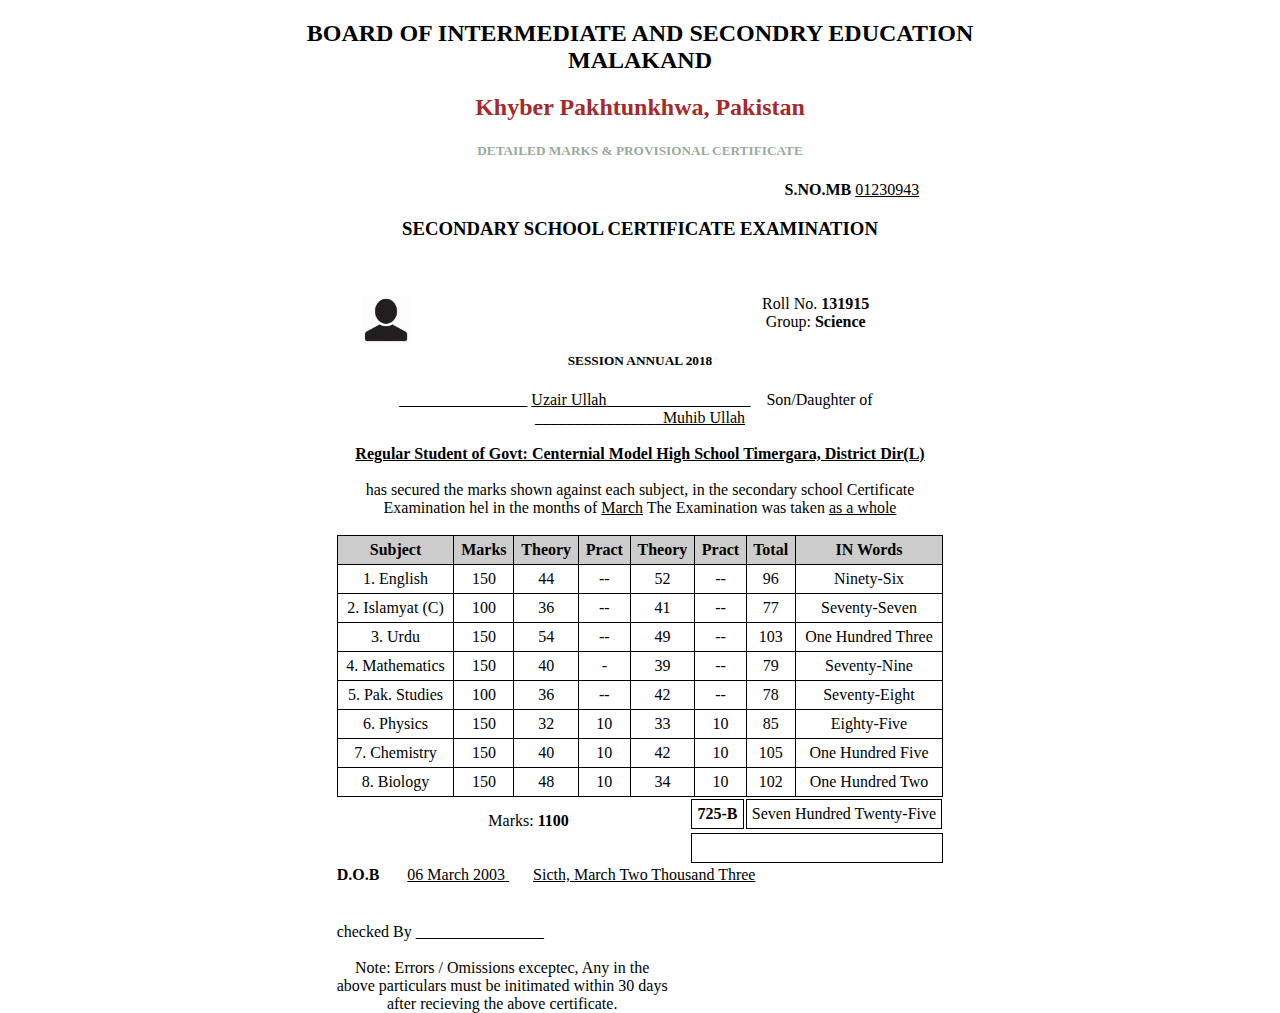
<file: DMC/index.html>
<!DOCTYPE html>
<html lang="en">

<head>
    <meta charset="UTF-8">
    <meta name="viewport" content="width=device-width, initial-scale=1.0">
    <title>DMC</title>
    <link rel="stylesheet" href="style.css">
</head>

<body>
    <div class="body">
    <div class="uni_name">
        <h2>BOARD OF INTERMEDIATE AND SECONDRY EDUCATION<br>MALAKAND</h2>
    </div>
    <div class="sub_title">
        <h2>Khyber Pakhtunkhwa, Pakistan</h2>
    </div>
    <div class="details">
        <h5>DETAILED MARKS & PROVISIONAL CERTIFICATE</h5>
    </div>
    <div class="s_no"><strong>S.NO.MB </strong><u>01230943</u> </div>
    <br>
    <h3>SECONDARY SCHOOL CERTIFICATE EXAMINATION</h3><br><br>
    <img src="pics.png" alt="PIC NOT FOUND" width="50px" height="50px">
    <div class="group">Roll No. <span class="numbers"><strong>131915</strong> </span><br>
        Group: <span class="numbers"><strong>Science</strong></span>
    </div>
    <br><br>
    <div class="session">
        <h5>SESSION ANNUAL 2018</h5>
    </div>
    <div class="title">________________ <u>Uzair Ullah</u>__________________ &nbsp;&nbsp;&nbsp;Son/Daughter of &nbsp; ________________<u>Muhib Ullah</u> <br><br>
        <u><strong>Regular Student of Govt: Centernial Model High School Timergara, District Dir(L)</strong></u><br><br>
        has secured the marks shown against each subject, in the secondary school Certificate Examination hel in the
        months of <u>March</u> The Examination was taken <u>as a whole</u>
    </div><br>
<body>
    <div class="9th"></div>
<div class="table">
  <table>
    <thead>
        <tr>
          <th class="header">Subject</th>
          <th class="header">Marks</th>
          <th class="header">Theory</th>
          <th class="header">Pract</th>
          <th class="header">Theory</th>
          <th class="header">Pract</th>
          <th class="header">Total</th>
          <th class="header">IN Words</th>
        </tr>
      </thead>
    <tbody>
      <tr>
        <td class="data">1. English</td>
        <td class="data">150</td>
        <td class="data">44</td>
        <td class="data">--</td>
        <td class="data">52</td>
        <td class="data">--</td>
        <td class="data">96</td>
        <td class="data">Ninety-Six</td>
      </tr>
      <tr>
        <td class="data">2. Islamyat (C)</td>
        <td class="data">100</td>
        <td class="data">36</td>
        <td class="data">--</td>
        <td class="data">41</td>
        <td class="data">--</td>
        <td class="data">77</td>
        <td class="data">Seventy-Seven</td>
      </tr>
      <tr>
        <td class="data">3. Urdu</td>
        <td class="data">150</td>
        <td class="data">54</td>
        <td class="data">--</td>
        <td class="data">49</td>
        <td class="data">--</td>
        <td class="data">103</td>
        <td class="data">One Hundred Three</td>
      </tr>
      <tr>
        <td class="data">4. Mathematics</td>
        <td class="data">150</td>
        <td class="data">40</td>
        <td class="data">-</td>
        <td class="data">39</td>
        <td class="data">--</td>
        <td class="data">79</td>
        <td class="data">Seventy-Nine</td>
      </tr>
      <tr>
        <td class="data">5. Pak. Studies</td>
        <td class="data">100</td>
        <td class="data">36</td>
        <td class="data">--</td>
        <td class="data">42</td>
        <td class="data">--</td>
        <td class="data">78</td>
        <td class="data">Seventy-Eight</td>
      </tr>
      <tr>
        <td class="data">6. Physics</td>
        <td class="data">150</td>
        <td class="data">32</td>
        <td class="data">10</td>
        <td class="data">33</td>
        <td class="data">10</td>
        <td class="data">85</td>
        <td class="data">Eighty-Five</td>
      </tr>
      <tr>
        <td class="data">7. Chemistry</td>
        <td class="data">150</td>
        <td class="data">40</td>
        <td class="data">10</td>
        <td class="data">42</td>
        <td class="data">10</td>
        <td class="data">105</td>
        <td class="data">One Hundred Five</td>
      </tr>
      <tr>
        <td class="data">8. Biology</td>
        <td class="data">150</td>
        <td class="data">48</td>
        <td class="data">10</td>
        <td class="data">34</td>
        <td class="data">10</td>
        <td class="data">102</td>
        <td class="data">One Hundred Two</td>
    </tr>
    </tbody>
    </table>
    </div>
    <div class="total_marks">Marks: <strong>1100</strong></div>

    <div class="marks">
        <table class="marks-t">
            <tr>
             <td><strong>725-B</strong></td>
             <td>Seven Hundred Twenty-Five</td>
            </tr>
        </table>
        <table class="marks-t">
            <tr>
             <td><strong>&nbsp;&nbsp;&nbsp;&nbsp;&nbsp;&nbsp;&nbsp;&nbsp;&nbsp;&nbsp;&nbsp;&nbsp;&nbsp;&nbsp;&nbsp;&nbsp;&nbsp;&nbsp;&nbsp;&nbsp;&nbsp;&nbsp;&nbsp;&nbsp;&nbsp;&nbsp;&nbsp;&nbsp;&nbsp;&nbsp;&nbsp;&nbsp;&nbsp;&nbsp;&nbsp;&nbsp;&nbsp;&nbsp;&nbsp;&nbsp;&nbsp;&nbsp;&nbsp;&nbsp;&nbsp;&nbsp;&nbsp;&nbsp;&nbsp;&nbsp;&nbsp;&nbsp;&nbsp;&nbsp;&nbsp;&nbsp;&nbsp;&nbsp;&nbsp;&nbsp;</strong></td>
            </tr>
        </table>
    </div>
    <br><br><br>
    <div class="dob"><strong>D.O.B</strong>&nbsp;&nbsp;&nbsp;&nbsp;&nbsp;&nbsp; <u>06 March 2003 </u> &nbsp;&nbsp;&nbsp;&nbsp;&nbsp;&nbsp;<u>Sicth, March Two Thousand Three</u></div>
    <br><br><br><br>
    <div class="checked">checked By ________________</div>
    <br><br>
    <div class="note">Note: Errors / Omissions exceptec, Any in the <br> above particulars must be initimated within 30 days<br>
    after recieving the above certificate.
</div>
</div>
</body>

</html>
</file>
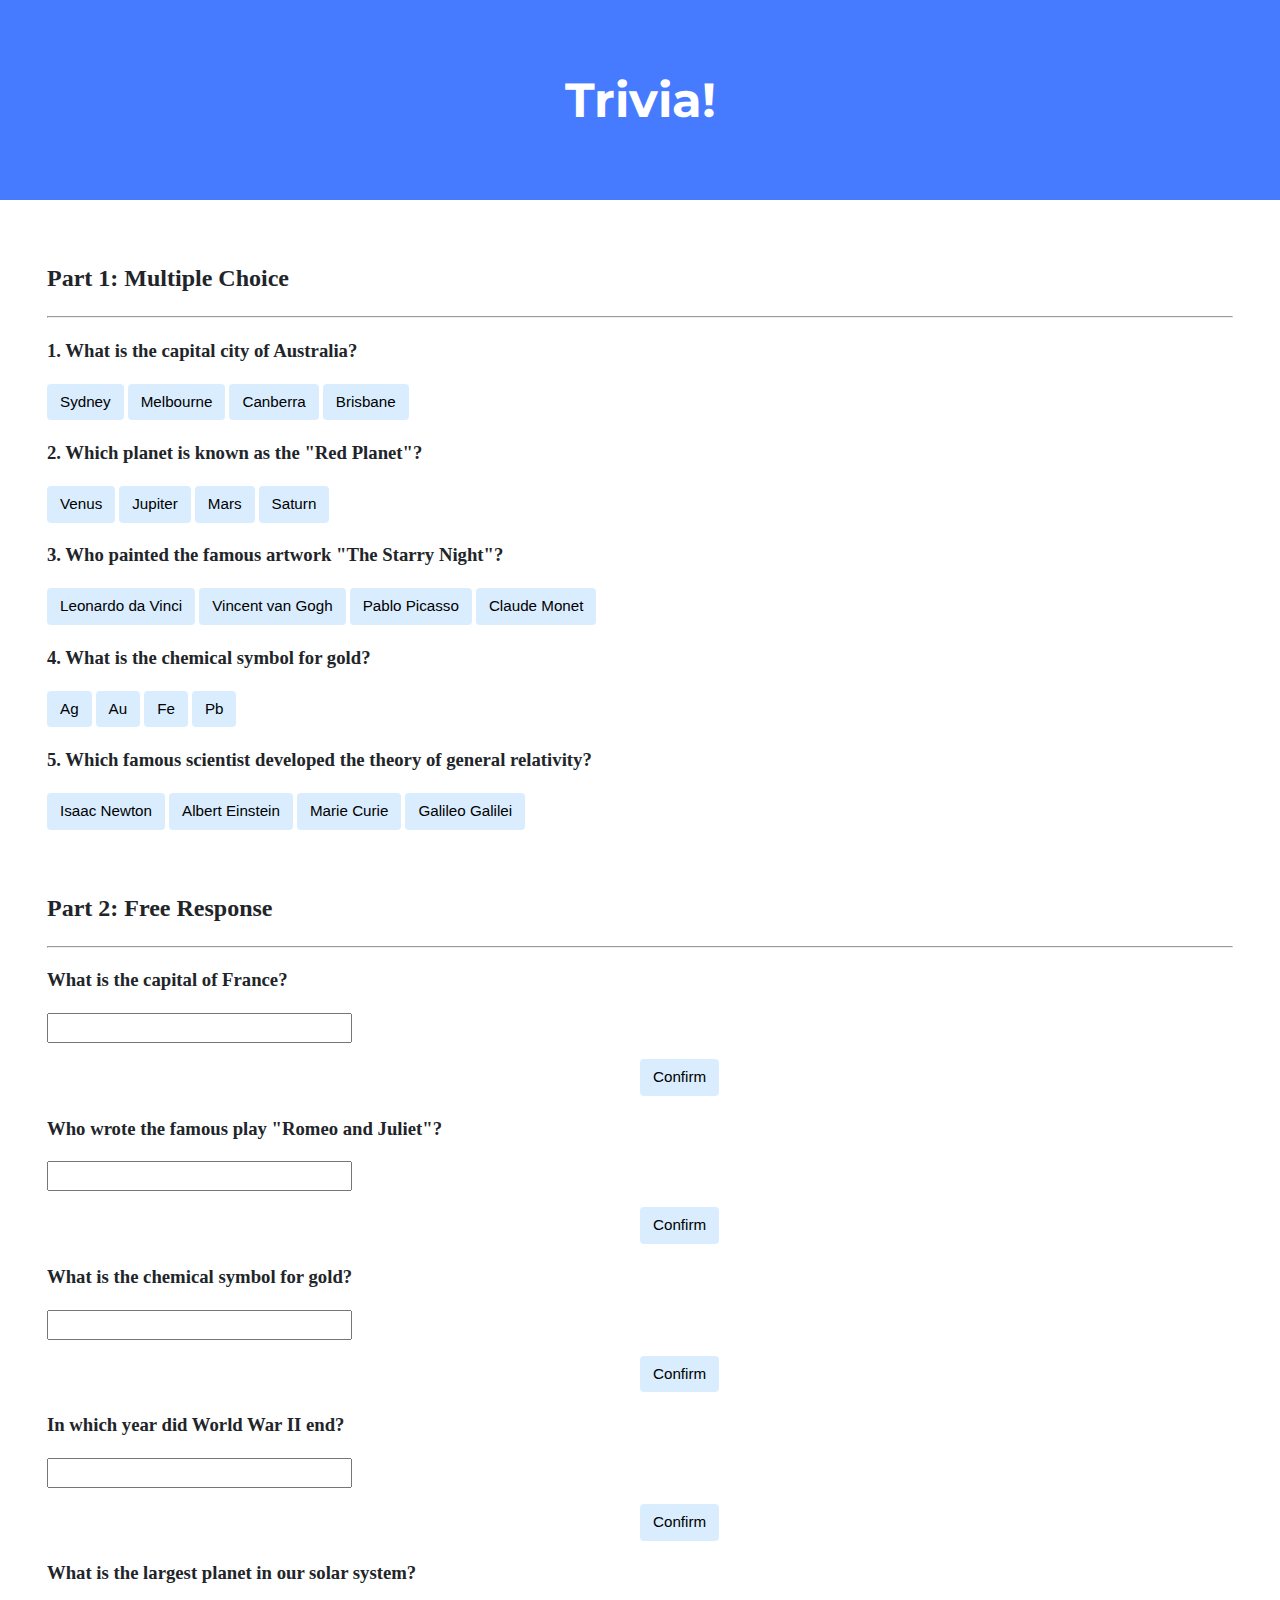
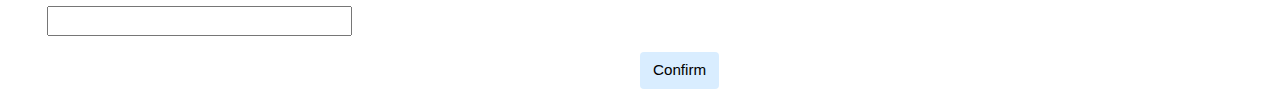
<file: trivia General Quizzz )/index.html>
<!DOCTYPE html>
<html lang="en">

<head>
  <link href="https://fonts.googleapis.com/css2?family=Montserrat:wght@500&display=swap" rel="stylesheet">
  <link href="styles.css" rel="stylesheet">
  <title>Trivia!</title>
  <script>
    const answers = {
      question1: "Paris",
      question2: "Shakespeare",
      question3: "Au",
      question4: "1945",
      question5: "Jupiter"
    };
    document.addEventListener('DOMContentLoaded', function () {
      let previousButton = null;
      document.querySelectorAll('.btn').forEach(function (button) {
        button.addEventListener('click', function (event) {
          var paragraph = event.target.parentNode.querySelector("p");
          if (previousButton !== null) {
            previousButton.style.background = '';
          }
          if (button.classList.contains('correct')) {
            button.style.background = 'green';
            paragraph.innerHTML = 'Correct';
          } else {
            button.style.background = 'red';
            paragraph.innerHTML = 'Incorrect';
          }

          previousButton = this; // Update previous button reference
        });
      });
      document.querySelectorAll('.sub-button').forEach(function (button) {
        button.addEventListener('click', function (event) {
          var input = this.parentNode.querySelector("input");
          var paragraph = this.parentNode.querySelector("p");
          var questionId = this.getAttribute("data-question");

          var isCorrect = input.value.toLowerCase() === answers[questionId].toLowerCase();
          if (isCorrect) {
            paragraph.textContent = 'Correct';
            input.style.background = 'green';
          } else {
            paragraph.textContent = 'Incorrect';
            input.style.background = 'red';
          }
        });
      });
    });
  </script>
</head>

<body>
  <div class="header">
    <h1>Trivia!</h1>
  </div>

  <div class="container">
    <div class="section">
      <h2>Part 1: Multiple Choice</h2>
      <hr>
      <div>
        <h3>1. What is the capital city of Australia?</h3>
        <button class="btn">Sydney</button>
        <button class="btn">Melbourne</button>
        <button class="btn correct">Canberra</button>
        <button class="btn">Brisbane</button><br>
        <p></p>
      </div>
      <div>
        <h3>2. Which planet is known as the "Red Planet"?</h3>
        <button class="btn">Venus</button>
        <button class="btn">Jupiter</button>
        <button class="btn correct">Mars</button>
        <button class="btn">Saturn</button><br>
        <p></p>
      </div>
      <div>
        <h3>3. Who painted the famous artwork "The Starry Night"?</h3>
        <button class="btn">Leonardo da Vinci</button>
        <button class="btn correct">Vincent van Gogh</button>
        <button class="btn">Pablo Picasso</button>
        <button class="btn">Claude Monet</button><br>
        <p></p>
      </div>
      <div>
        <h3>4. What is the chemical symbol for gold?</h3>
        <button class="btn">Ag</button>
        <button class="btn correct">Au</button>
        <button class="btn">Fe</button>
        <button class="btn">Pb</button><br>
        <p></p>
      </div>
      <div>
        <h3>5. Which famous scientist developed the theory of general relativity?</h3>
        <button class="btn">Isaac Newton</button>
        <button class="btn correct">Albert Einstein</button>
        <button class="btn">Marie Curie</button>
        <button class="btn">Galileo Galilei</button><br>
        <p></p>
      </div>
    </div>

    <div class="section">
      <h2>Part 2: Free Response</h2>
      <hr>
      <div>
        <h3>What is the capital of France?</h3>
        <input type="text" autocpmplete="off">
        <p></p>
        <button type="submit" class="sub-button" data-question="question1">Confirm</button>
      </div>
      <div>
        <h3>Who wrote the famous play "Romeo and Juliet"?</h3>
        <input type="text" autocpmplete="off">
        <p></p>
        <button type="submit" class="sub-button" data-question="question2">Confirm</button>
      </div>
      <div>
        <h3>What is the chemical symbol for gold?</h3>
        <input type="text" autocpmplete="off">
        <p></p>
        <button type="submit" class="sub-button" data-question="question3">Confirm</button>
      </div>
      <div>
        <h3>In which year did World War II end?</h3>
        <input type="text" autocpmplete="off">
        <p></p>
        <button type="submit" class="sub-button" data-question="question4">Confirm</button>
      </div>
      <div>
        <h3>What is the largest planet in our solar system?</h3>
        <input type="text" autocpmplete="off">
        <p></p>
        <button type="submit" class="sub-button" data-question="question5">Confirm</button>
      </div>
    </div>
  </div>
</body>

</html>
</file>
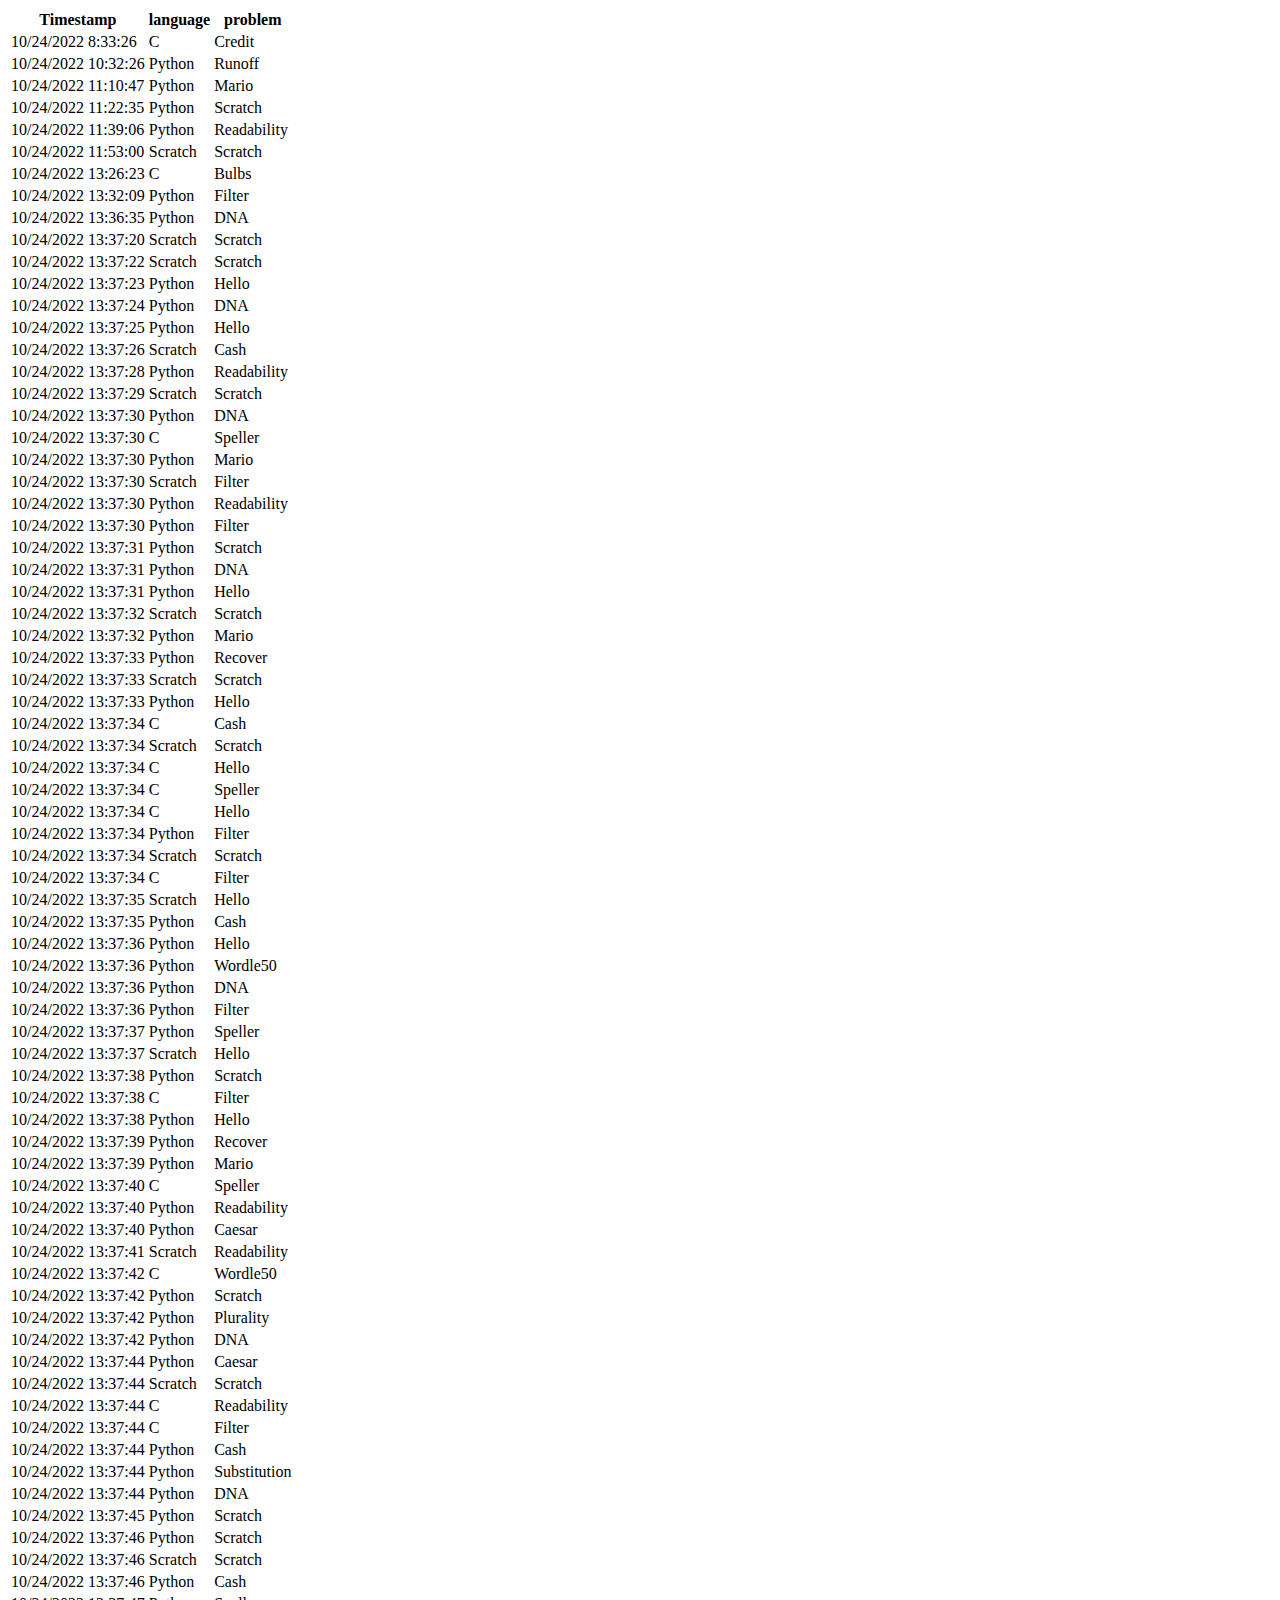
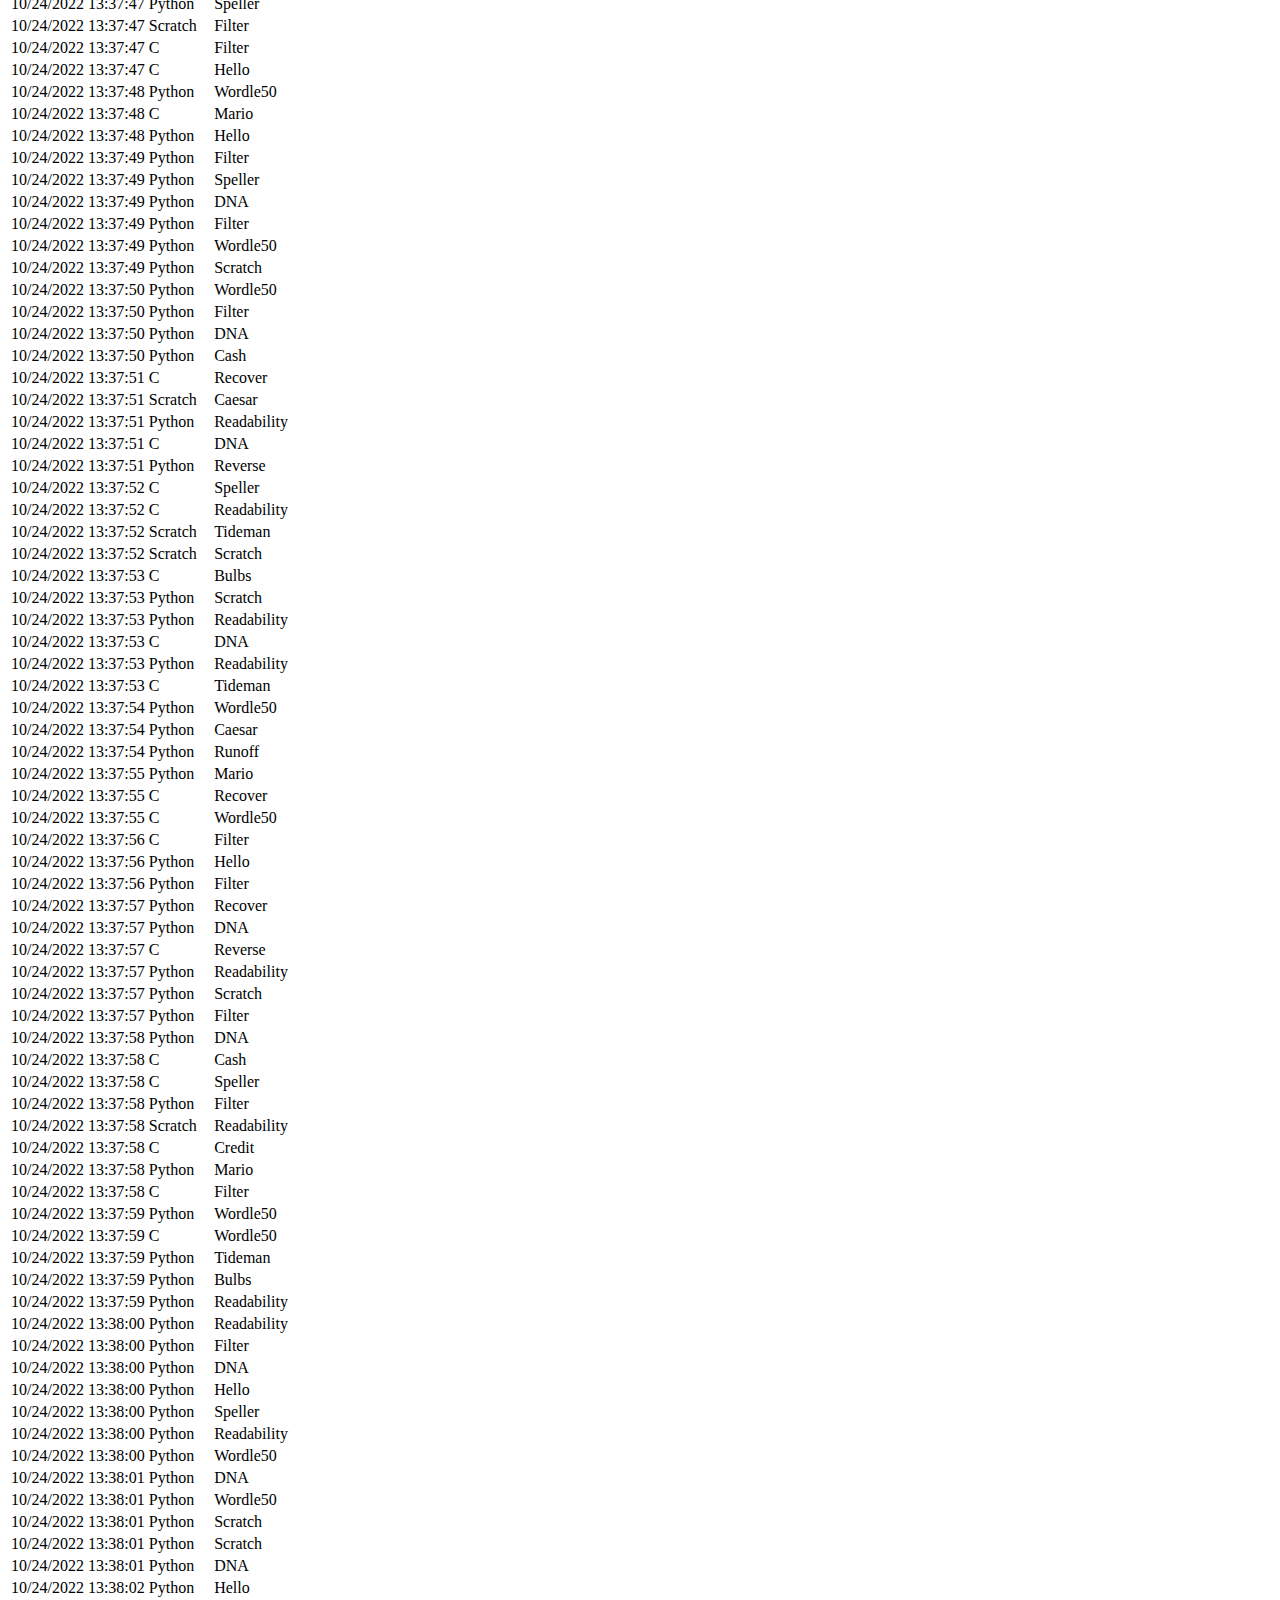
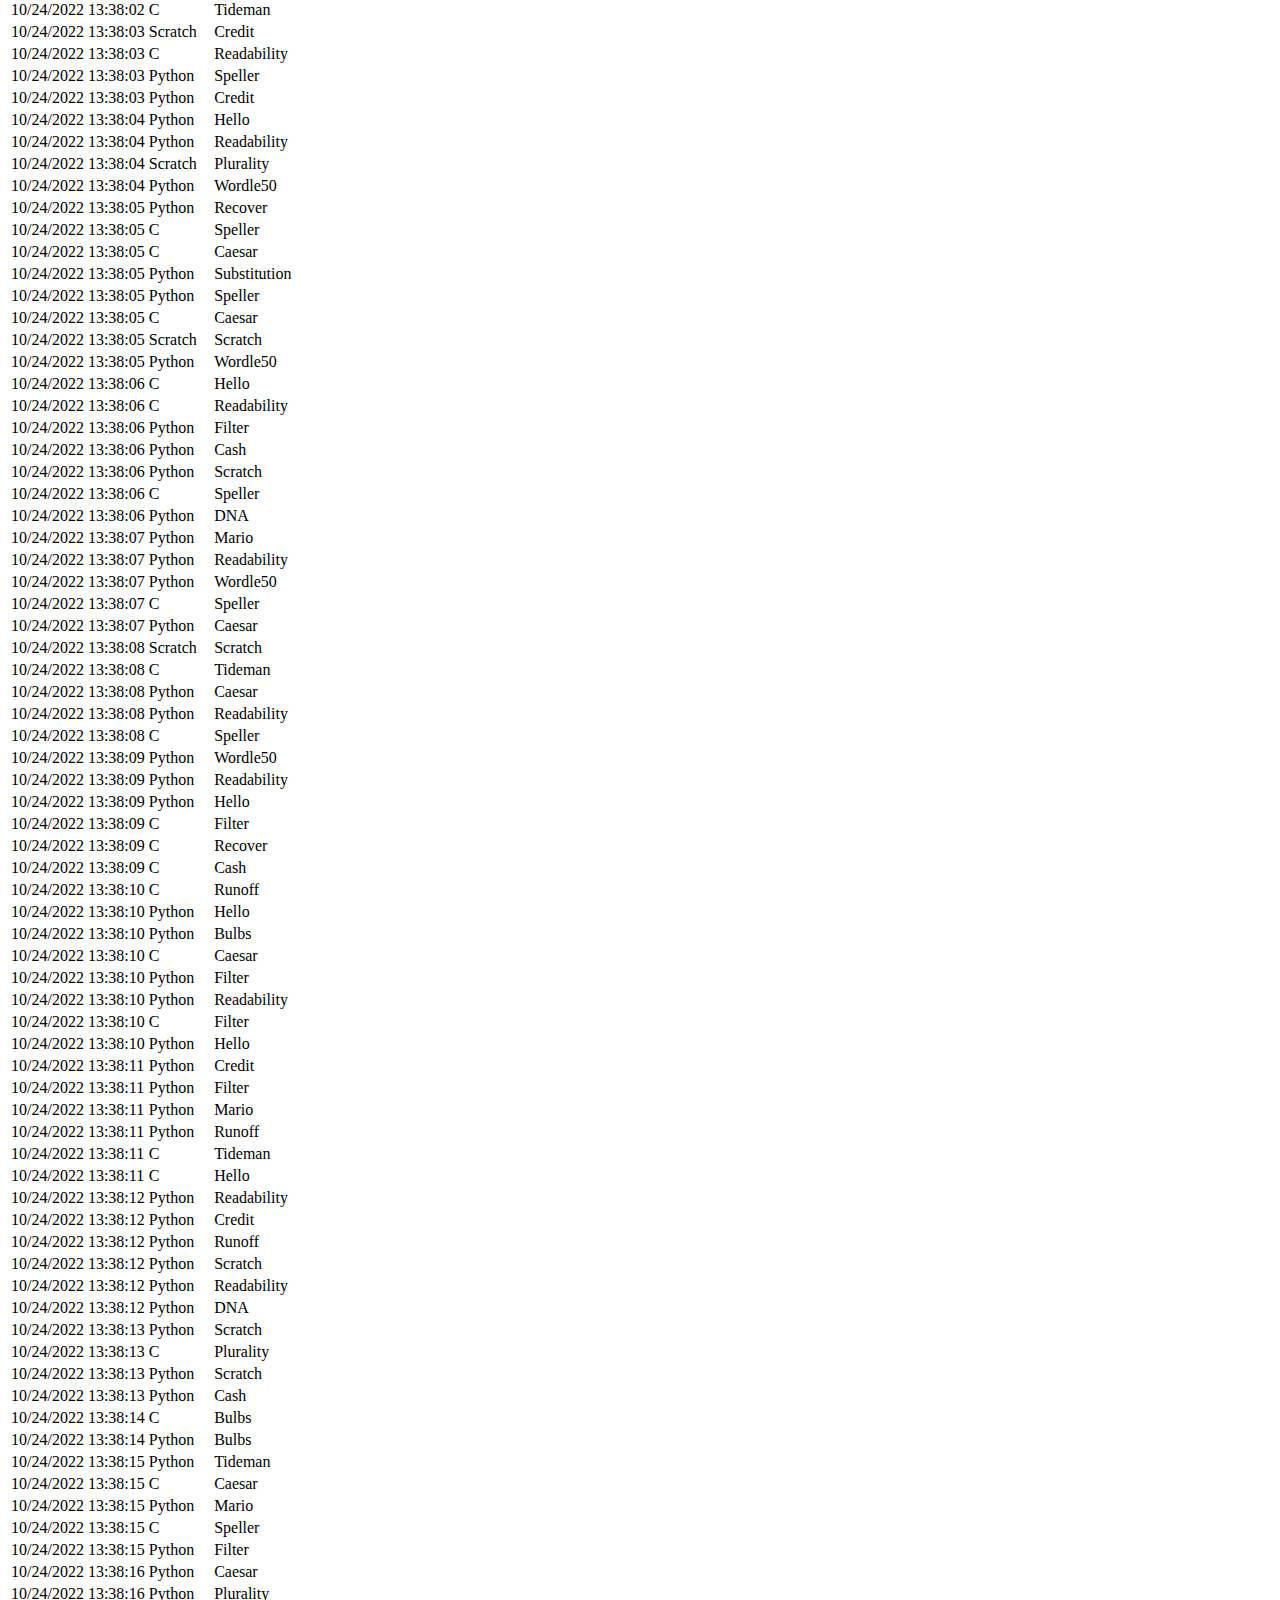
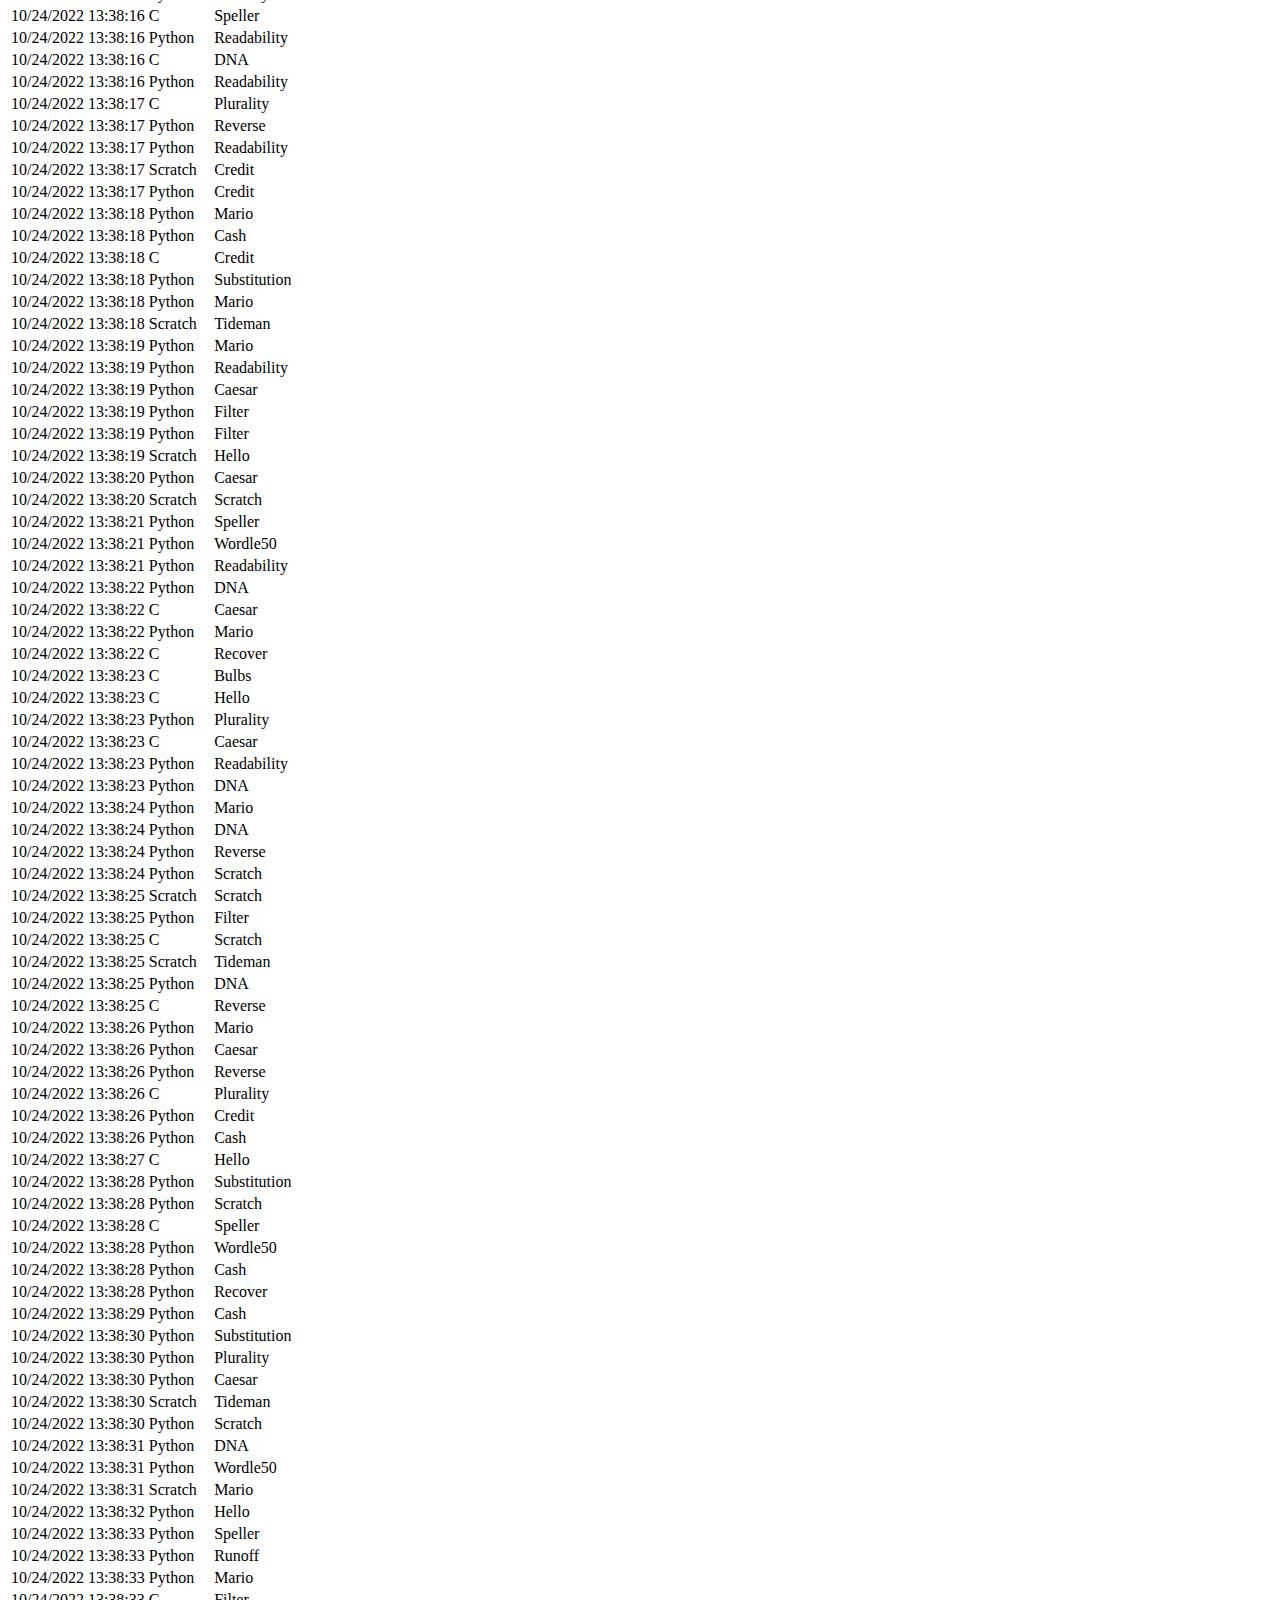
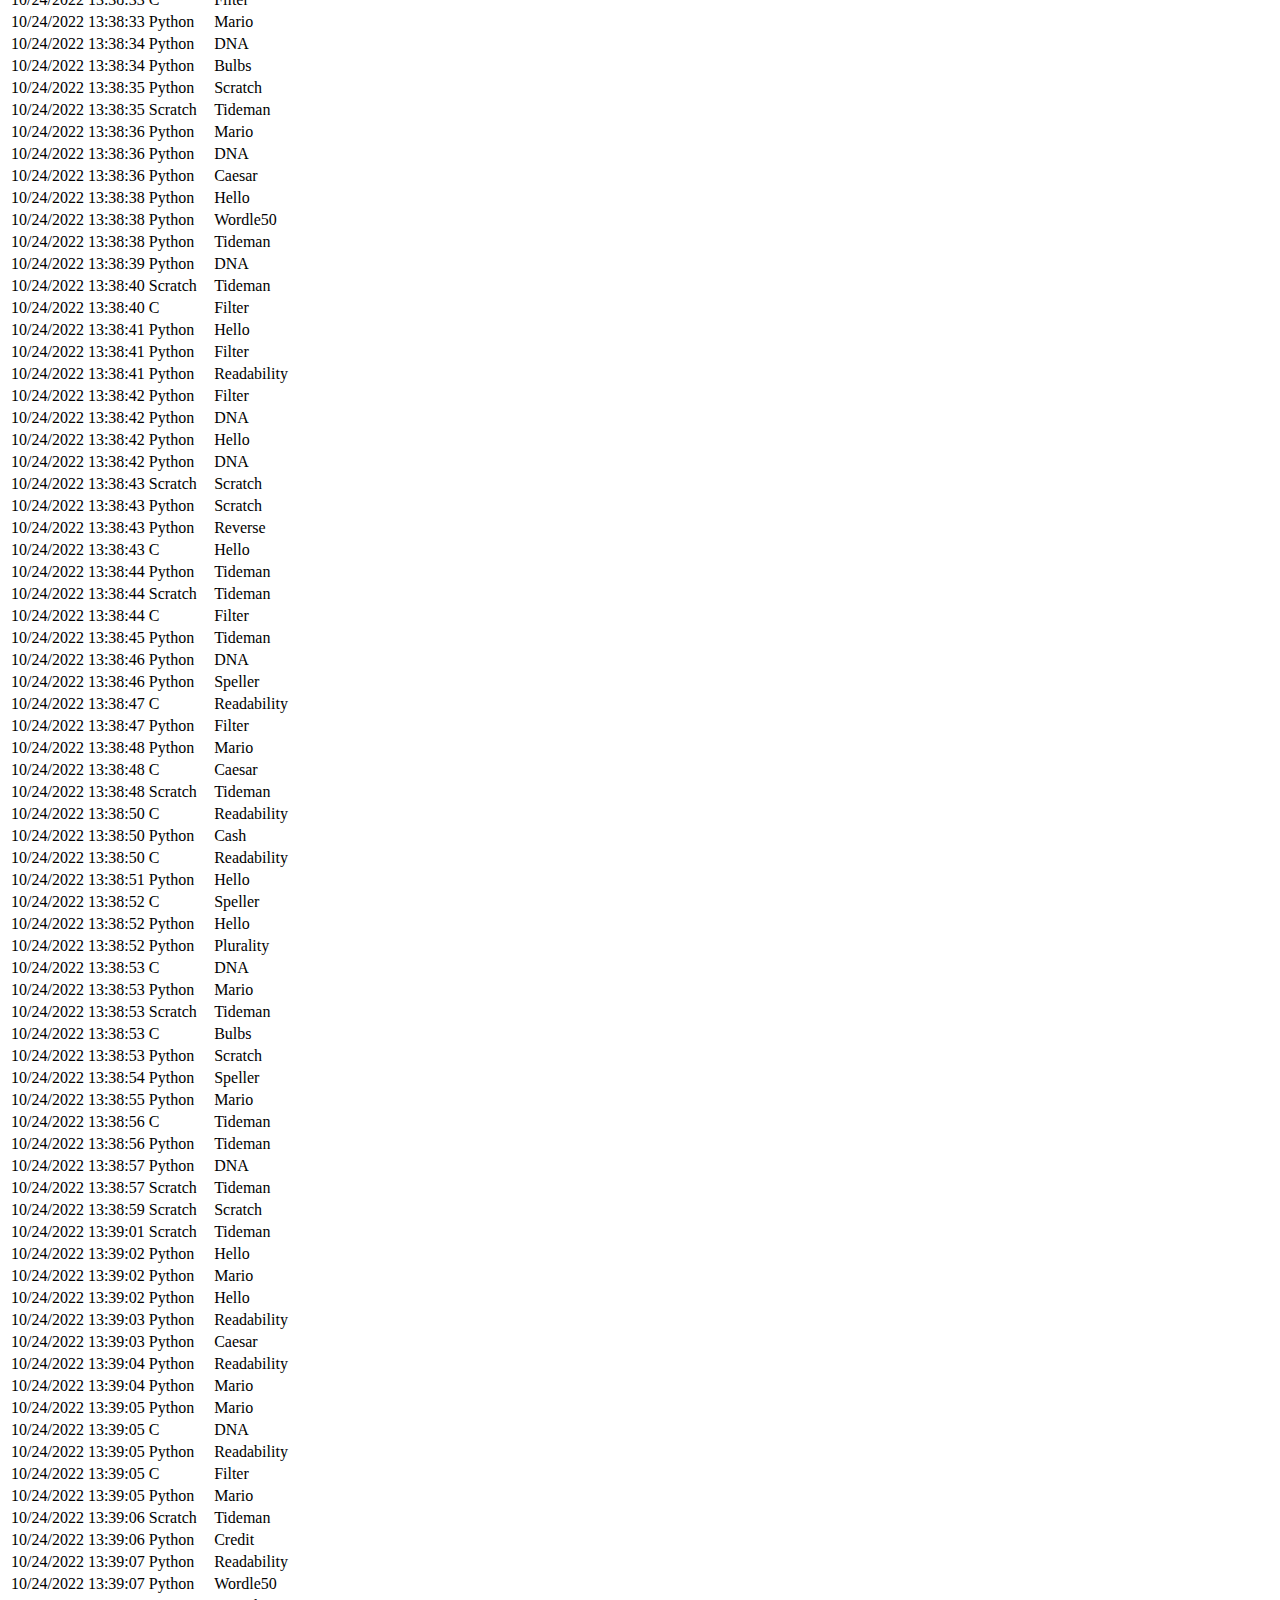
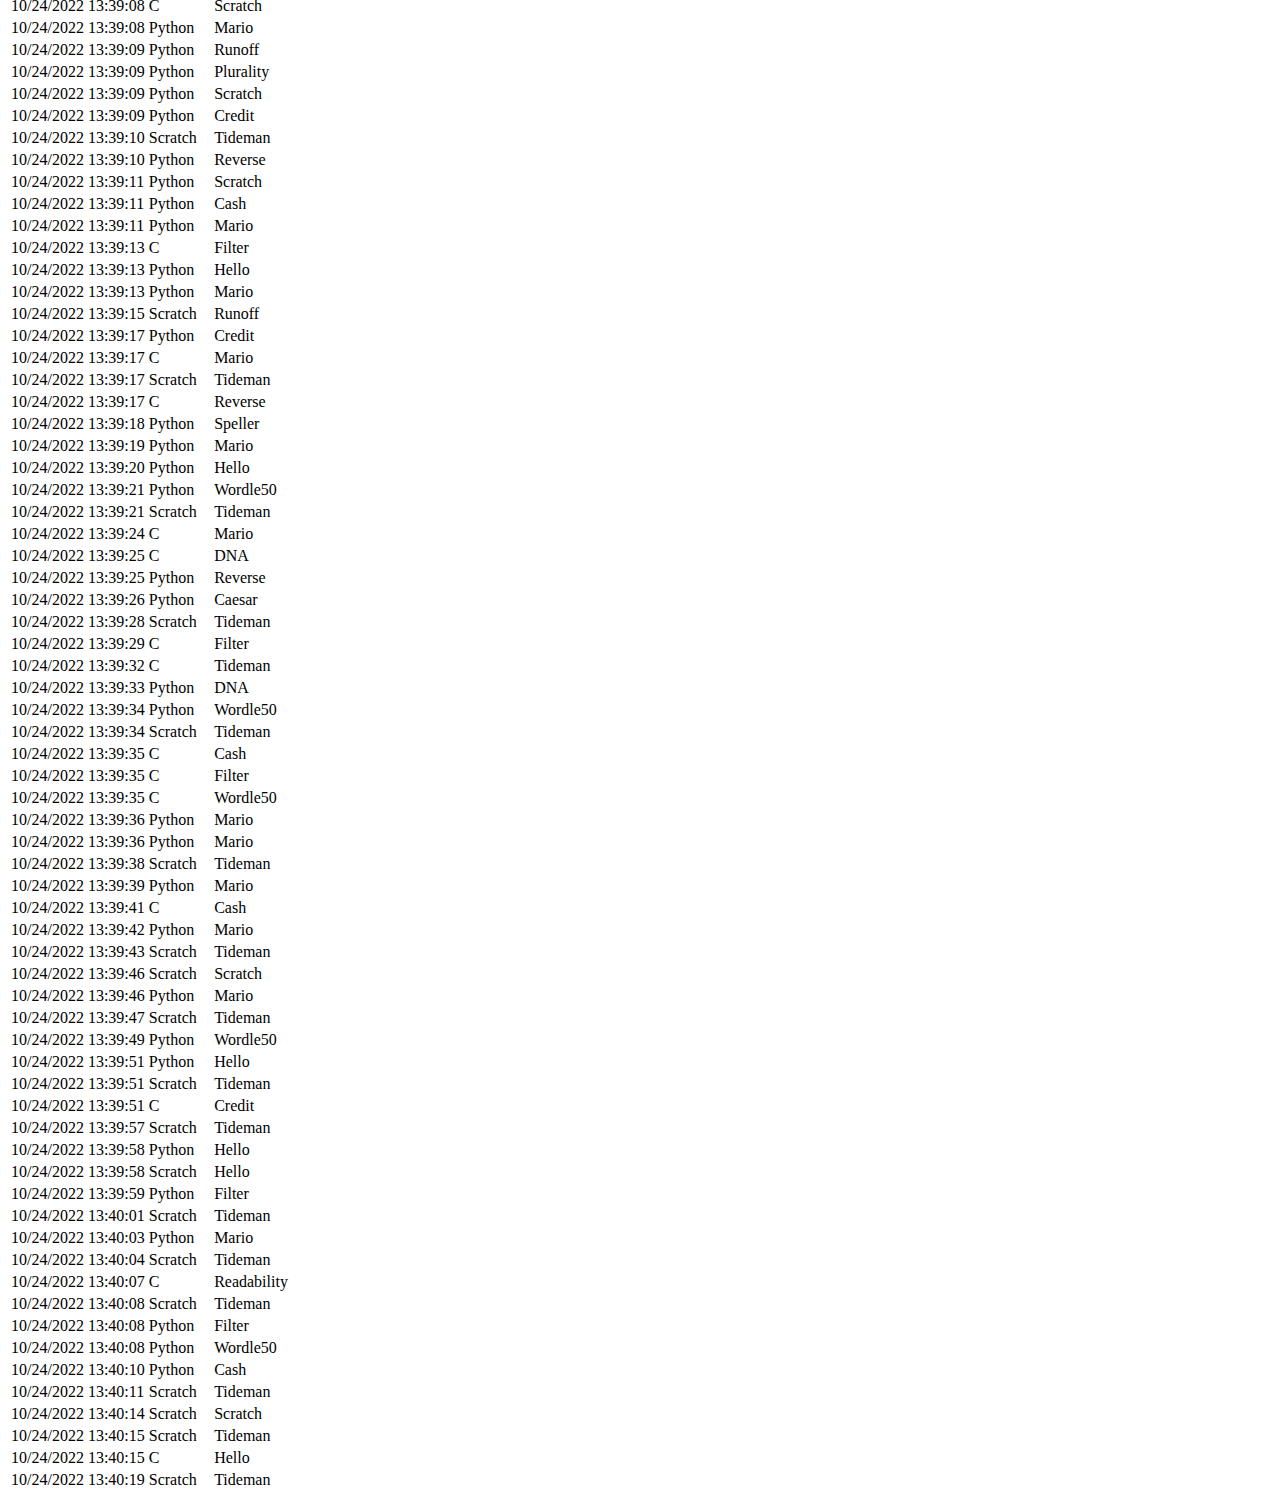
<file: General Practicre/favorites0.html>
<!DOCTYPE html>

<!-- Demonstrates table -->

<html lang="en">
    <head>
        <title>favorites</title>
    </head>
    <body>
        <table>
            <thead>
                <tr>
                    <th scope="col">Timestamp</th>
                    <th scope="col">language</th>
                    <th scope="col">problem</th>
                </tr>
            </thead>
            <tbody>
                <tr>
                    <td>10/24/2022 8:33:26</td>
                    <td>C</td>
                    <td>Credit</td>
                </tr>
                <tr>
                    <td>10/24/2022 10:32:26</td>
                    <td>Python</td>
                    <td>Runoff</td>
                </tr>
                <tr>
                    <td>10/24/2022 11:10:47</td>
                    <td>Python</td>
                    <td>Mario</td>
                </tr>
                <tr>
                    <td>10/24/2022 11:22:35</td>
                    <td>Python</td>
                    <td>Scratch</td>
                </tr>
                <tr>
                    <td>10/24/2022 11:39:06</td>
                    <td>Python</td>
                    <td>Readability</td>
                </tr>
                <tr>
                    <td>10/24/2022 11:53:00</td>
                    <td>Scratch</td>
                    <td>Scratch</td>
                </tr>
                <tr>
                    <td>10/24/2022 13:26:23</td>
                    <td>C</td>
                    <td>Bulbs</td>
                </tr>
                <tr>
                    <td>10/24/2022 13:32:09</td>
                    <td>Python</td>
                    <td>Filter</td>
                </tr>
                <tr>
                    <td>10/24/2022 13:36:35</td>
                    <td>Python</td>
                    <td>DNA</td>
                </tr>
                <tr>
                    <td>10/24/2022 13:37:20</td>
                    <td>Scratch</td>
                    <td>Scratch</td>
                </tr>
                <tr>
                    <td>10/24/2022 13:37:22</td>
                    <td>Scratch</td>
                    <td>Scratch</td>
                </tr>
                <tr>
                    <td>10/24/2022 13:37:23</td>
                    <td>Python</td>
                    <td>Hello</td>
                </tr>
                <tr>
                    <td>10/24/2022 13:37:24</td>
                    <td>Python</td>
                    <td>DNA</td>
                </tr>
                <tr>
                    <td>10/24/2022 13:37:25</td>
                    <td>Python</td>
                    <td>Hello</td>
                </tr>
                <tr>
                    <td>10/24/2022 13:37:26</td>
                    <td>Scratch</td>
                    <td>Cash</td>
                </tr>
                <tr>
                    <td>10/24/2022 13:37:28</td>
                    <td>Python</td>
                    <td>Readability</td>
                </tr>
                <tr>
                    <td>10/24/2022 13:37:29</td>
                    <td>Scratch</td>
                    <td>Scratch</td>
                </tr>
                <tr>
                    <td>10/24/2022 13:37:30</td>
                    <td>Python</td>
                    <td>DNA</td>
                </tr>
                <tr>
                    <td>10/24/2022 13:37:30</td>
                    <td>C</td>
                    <td>Speller</td>
                </tr>
                <tr>
                    <td>10/24/2022 13:37:30</td>
                    <td>Python</td>
                    <td>Mario</td>
                </tr>
                <tr>
                    <td>10/24/2022 13:37:30</td>
                    <td>Scratch</td>
                    <td>Filter</td>
                </tr>
                <tr>
                    <td>10/24/2022 13:37:30</td>
                    <td>Python</td>
                    <td>Readability</td>
                </tr>
                <tr>
                    <td>10/24/2022 13:37:30</td>
                    <td>Python</td>
                    <td>Filter</td>
                </tr>
                <tr>
                    <td>10/24/2022 13:37:31</td>
                    <td>Python</td>
                    <td>Scratch</td>
                </tr>
                <tr>
                    <td>10/24/2022 13:37:31</td>
                    <td>Python</td>
                    <td>DNA</td>
                </tr>
                <tr>
                    <td>10/24/2022 13:37:31</td>
                    <td>Python</td>
                    <td>Hello</td>
                </tr>
                <tr>
                    <td>10/24/2022 13:37:32</td>
                    <td>Scratch</td>
                    <td>Scratch</td>
                </tr>
                <tr>
                    <td>10/24/2022 13:37:32</td>
                    <td>Python</td>
                    <td>Mario</td>
                </tr>
                <tr>
                    <td>10/24/2022 13:37:33</td>
                    <td>Python</td>
                    <td>Recover</td>
                </tr>
                <tr>
                    <td>10/24/2022 13:37:33</td>
                    <td>Scratch</td>
                    <td>Scratch</td>
                </tr>
                <tr>
                    <td>10/24/2022 13:37:33</td>
                    <td>Python</td>
                    <td>Hello</td>
                </tr>
                <tr>
                    <td>10/24/2022 13:37:34</td>
                    <td>C</td>
                    <td>Cash</td>
                </tr>
                <tr>
                    <td>10/24/2022 13:37:34</td>
                    <td>Scratch</td>
                    <td>Scratch</td>
                </tr>
                <tr>
                    <td>10/24/2022 13:37:34</td>
                    <td>C</td>
                    <td>Hello</td>
                </tr>
                <tr>
                    <td>10/24/2022 13:37:34</td>
                    <td>C</td>
                    <td>Speller</td>
                </tr>
                <tr>
                    <td>10/24/2022 13:37:34</td>
                    <td>C</td>
                    <td>Hello</td>
                </tr>
                <tr>
                    <td>10/24/2022 13:37:34</td>
                    <td>Python</td>
                    <td>Filter</td>
                </tr>
                <tr>
                    <td>10/24/2022 13:37:34</td>
                    <td>Scratch</td>
                    <td>Scratch</td>
                </tr>
                <tr>
                    <td>10/24/2022 13:37:34</td>
                    <td>C</td>
                    <td>Filter</td>
                </tr>
                <tr>
                    <td>10/24/2022 13:37:35</td>
                    <td>Scratch</td>
                    <td>Hello</td>
                </tr>
                <tr>
                    <td>10/24/2022 13:37:35</td>
                    <td>Python</td>
                    <td>Cash</td>
                </tr>
                <tr>
                    <td>10/24/2022 13:37:36</td>
                    <td>Python</td>
                    <td>Hello</td>
                </tr>
                <tr>
                    <td>10/24/2022 13:37:36</td>
                    <td>Python</td>
                    <td>Wordle50</td>
                </tr>
                <tr>
                    <td>10/24/2022 13:37:36</td>
                    <td>Python</td>
                    <td>DNA</td>
                </tr>
                <tr>
                    <td>10/24/2022 13:37:36</td>
                    <td>Python</td>
                    <td>Filter</td>
                </tr>
                <tr>
                    <td>10/24/2022 13:37:37</td>
                    <td>Python</td>
                    <td>Speller</td>
                </tr>
                <tr>
                    <td>10/24/2022 13:37:37</td>
                    <td>Scratch</td>
                    <td>Hello</td>
                </tr>
                <tr>
                    <td>10/24/2022 13:37:38</td>
                    <td>Python</td>
                    <td>Scratch</td>
                </tr>
                <tr>
                    <td>10/24/2022 13:37:38</td>
                    <td>C</td>
                    <td>Filter</td>
                </tr>
                <tr>
                    <td>10/24/2022 13:37:38</td>
                    <td>Python</td>
                    <td>Hello</td>
                </tr>
                <tr>
                    <td>10/24/2022 13:37:39</td>
                    <td>Python</td>
                    <td>Recover</td>
                </tr>
                <tr>
                    <td>10/24/2022 13:37:39</td>
                    <td>Python</td>
                    <td>Mario</td>
                </tr>
                <tr>
                    <td>10/24/2022 13:37:40</td>
                    <td>C</td>
                    <td>Speller</td>
                </tr>
                <tr>
                    <td>10/24/2022 13:37:40</td>
                    <td>Python</td>
                    <td>Readability</td>
                </tr>
                <tr>
                    <td>10/24/2022 13:37:40</td>
                    <td>Python</td>
                    <td>Caesar</td>
                </tr>
                <tr>
                    <td>10/24/2022 13:37:41</td>
                    <td>Scratch</td>
                    <td>Readability</td>
                </tr>
                <tr>
                    <td>10/24/2022 13:37:42</td>
                    <td>C</td>
                    <td>Wordle50</td>
                </tr>
                <tr>
                    <td>10/24/2022 13:37:42</td>
                    <td>Python</td>
                    <td>Scratch</td>
                </tr>
                <tr>
                    <td>10/24/2022 13:37:42</td>
                    <td>Python</td>
                    <td>Plurality</td>
                </tr>
                <tr>
                    <td>10/24/2022 13:37:42</td>
                    <td>Python</td>
                    <td>DNA</td>
                </tr>
                <tr>
                    <td>10/24/2022 13:37:44</td>
                    <td>Python</td>
                    <td>Caesar</td>
                </tr>
                <tr>
                    <td>10/24/2022 13:37:44</td>
                    <td>Scratch</td>
                    <td>Scratch</td>
                </tr>
                <tr>
                    <td>10/24/2022 13:37:44</td>
                    <td>C</td>
                    <td>Readability</td>
                </tr>
                <tr>
                    <td>10/24/2022 13:37:44</td>
                    <td>C</td>
                    <td>Filter</td>
                </tr>
                <tr>
                    <td>10/24/2022 13:37:44</td>
                    <td>Python</td>
                    <td>Cash</td>
                </tr>
                <tr>
                    <td>10/24/2022 13:37:44</td>
                    <td>Python</td>
                    <td>Substitution</td>
                </tr>
                <tr>
                    <td>10/24/2022 13:37:44</td>
                    <td>Python</td>
                    <td>DNA</td>
                </tr>
                <tr>
                    <td>10/24/2022 13:37:45</td>
                    <td>Python</td>
                    <td>Scratch</td>
                </tr>
                <tr>
                    <td>10/24/2022 13:37:46</td>
                    <td>Python</td>
                    <td>Scratch</td>
                </tr>
                <tr>
                    <td>10/24/2022 13:37:46</td>
                    <td>Scratch</td>
                    <td>Scratch</td>
                </tr>
                <tr>
                    <td>10/24/2022 13:37:46</td>
                    <td>Python</td>
                    <td>Cash</td>
                </tr>
                <tr>
                    <td>10/24/2022 13:37:47</td>
                    <td>Python</td>
                    <td>Speller</td>
                </tr>
                <tr>
                    <td>10/24/2022 13:37:47</td>
                    <td>Scratch</td>
                    <td>Filter</td>
                </tr>
                <tr>
                    <td>10/24/2022 13:37:47</td>
                    <td>C</td>
                    <td>Filter</td>
                </tr>
                <tr>
                    <td>10/24/2022 13:37:47</td>
                    <td>C</td>
                    <td>Hello</td>
                </tr>
                <tr>
                    <td>10/24/2022 13:37:48</td>
                    <td>Python</td>
                    <td>Wordle50</td>
                </tr>
                <tr>
                    <td>10/24/2022 13:37:48</td>
                    <td>C</td>
                    <td>Mario</td>
                </tr>
                <tr>
                    <td>10/24/2022 13:37:48</td>
                    <td>Python</td>
                    <td>Hello</td>
                </tr>
                <tr>
                    <td>10/24/2022 13:37:49</td>
                    <td>Python</td>
                    <td>Filter</td>
                </tr>
                <tr>
                    <td>10/24/2022 13:37:49</td>
                    <td>Python</td>
                    <td>Speller</td>
                </tr>
                <tr>
                    <td>10/24/2022 13:37:49</td>
                    <td>Python</td>
                    <td>DNA</td>
                </tr>
                <tr>
                    <td>10/24/2022 13:37:49</td>
                    <td>Python</td>
                    <td>Filter</td>
                </tr>
                <tr>
                    <td>10/24/2022 13:37:49</td>
                    <td>Python</td>
                    <td>Wordle50</td>
                </tr>
                <tr>
                    <td>10/24/2022 13:37:49</td>
                    <td>Python</td>
                    <td>Scratch</td>
                </tr>
                <tr>
                    <td>10/24/2022 13:37:50</td>
                    <td>Python</td>
                    <td>Wordle50</td>
                </tr>
                <tr>
                    <td>10/24/2022 13:37:50</td>
                    <td>Python</td>
                    <td>Filter</td>
                </tr>
                <tr>
                    <td>10/24/2022 13:37:50</td>
                    <td>Python</td>
                    <td>DNA</td>
                </tr>
                <tr>
                    <td>10/24/2022 13:37:50</td>
                    <td>Python</td>
                    <td>Cash</td>
                </tr>
                <tr>
                    <td>10/24/2022 13:37:51</td>
                    <td>C</td>
                    <td>Recover</td>
                </tr>
                <tr>
                    <td>10/24/2022 13:37:51</td>
                    <td>Scratch</td>
                    <td>Caesar</td>
                </tr>
                <tr>
                    <td>10/24/2022 13:37:51</td>
                    <td>Python</td>
                    <td>Readability</td>
                </tr>
                <tr>
                    <td>10/24/2022 13:37:51</td>
                    <td>C</td>
                    <td>DNA</td>
                </tr>
                <tr>
                    <td>10/24/2022 13:37:51</td>
                    <td>Python</td>
                    <td>Reverse</td>
                </tr>
                <tr>
                    <td>10/24/2022 13:37:52</td>
                    <td>C</td>
                    <td>Speller</td>
                </tr>
                <tr>
                    <td>10/24/2022 13:37:52</td>
                    <td>C</td>
                    <td>Readability</td>
                </tr>
                <tr>
                    <td>10/24/2022 13:37:52</td>
                    <td>Scratch</td>
                    <td>Tideman</td>
                </tr>
                <tr>
                    <td>10/24/2022 13:37:52</td>
                    <td>Scratch</td>
                    <td>Scratch</td>
                </tr>
                <tr>
                    <td>10/24/2022 13:37:53</td>
                    <td>C</td>
                    <td>Bulbs</td>
                </tr>
                <tr>
                    <td>10/24/2022 13:37:53</td>
                    <td>Python</td>
                    <td>Scratch</td>
                </tr>
                <tr>
                    <td>10/24/2022 13:37:53</td>
                    <td>Python</td>
                    <td>Readability</td>
                </tr>
                <tr>
                    <td>10/24/2022 13:37:53</td>
                    <td>C</td>
                    <td>DNA</td>
                </tr>
                <tr>
                    <td>10/24/2022 13:37:53</td>
                    <td>Python</td>
                    <td>Readability</td>
                </tr>
                <tr>
                    <td>10/24/2022 13:37:53</td>
                    <td>C</td>
                    <td>Tideman</td>
                </tr>
                <tr>
                    <td>10/24/2022 13:37:54</td>
                    <td>Python</td>
                    <td>Wordle50</td>
                </tr>
                <tr>
                    <td>10/24/2022 13:37:54</td>
                    <td>Python</td>
                    <td>Caesar</td>
                </tr>
                <tr>
                    <td>10/24/2022 13:37:54</td>
                    <td>Python</td>
                    <td>Runoff</td>
                </tr>
                <tr>
                    <td>10/24/2022 13:37:55</td>
                    <td>Python</td>
                    <td>Mario</td>
                </tr>
                <tr>
                    <td>10/24/2022 13:37:55</td>
                    <td>C</td>
                    <td>Recover</td>
                </tr>
                <tr>
                    <td>10/24/2022 13:37:55</td>
                    <td>C</td>
                    <td>Wordle50</td>
                </tr>
                <tr>
                    <td>10/24/2022 13:37:56</td>
                    <td>C</td>
                    <td>Filter</td>
                </tr>
                <tr>
                    <td>10/24/2022 13:37:56</td>
                    <td>Python</td>
                    <td>Hello</td>
                </tr>
                <tr>
                    <td>10/24/2022 13:37:56</td>
                    <td>Python</td>
                    <td>Filter</td>
                </tr>
                <tr>
                    <td>10/24/2022 13:37:57</td>
                    <td>Python</td>
                    <td>Recover</td>
                </tr>
                <tr>
                    <td>10/24/2022 13:37:57</td>
                    <td>Python</td>
                    <td>DNA</td>
                </tr>
                <tr>
                    <td>10/24/2022 13:37:57</td>
                    <td>C</td>
                    <td>Reverse</td>
                </tr>
                <tr>
                    <td>10/24/2022 13:37:57</td>
                    <td>Python</td>
                    <td>Readability</td>
                </tr>
                <tr>
                    <td>10/24/2022 13:37:57</td>
                    <td>Python</td>
                    <td>Scratch</td>
                </tr>
                <tr>
                    <td>10/24/2022 13:37:57</td>
                    <td>Python</td>
                    <td>Filter</td>
                </tr>
                <tr>
                    <td>10/24/2022 13:37:58</td>
                    <td>Python</td>
                    <td>DNA</td>
                </tr>
                <tr>
                    <td>10/24/2022 13:37:58</td>
                    <td>C</td>
                    <td>Cash</td>
                </tr>
                <tr>
                    <td>10/24/2022 13:37:58</td>
                    <td>C</td>
                    <td>Speller</td>
                </tr>
                <tr>
                    <td>10/24/2022 13:37:58</td>
                    <td>Python</td>
                    <td>Filter</td>
                </tr>
                <tr>
                    <td>10/24/2022 13:37:58</td>
                    <td>Scratch</td>
                    <td>Readability</td>
                </tr>
                <tr>
                    <td>10/24/2022 13:37:58</td>
                    <td>C</td>
                    <td>Credit</td>
                </tr>
                <tr>
                    <td>10/24/2022 13:37:58</td>
                    <td>Python</td>
                    <td>Mario</td>
                </tr>
                <tr>
                    <td>10/24/2022 13:37:58</td>
                    <td>C</td>
                    <td>Filter</td>
                </tr>
                <tr>
                    <td>10/24/2022 13:37:59</td>
                    <td>Python</td>
                    <td>Wordle50</td>
                </tr>
                <tr>
                    <td>10/24/2022 13:37:59</td>
                    <td>C</td>
                    <td>Wordle50</td>
                </tr>
                <tr>
                    <td>10/24/2022 13:37:59</td>
                    <td>Python</td>
                    <td>Tideman</td>
                </tr>
                <tr>
                    <td>10/24/2022 13:37:59</td>
                    <td>Python</td>
                    <td>Bulbs</td>
                </tr>
                <tr>
                    <td>10/24/2022 13:37:59</td>
                    <td>Python</td>
                    <td>Readability</td>
                </tr>
                <tr>
                    <td>10/24/2022 13:38:00</td>
                    <td>Python</td>
                    <td>Readability</td>
                </tr>
                <tr>
                    <td>10/24/2022 13:38:00</td>
                    <td>Python</td>
                    <td>Filter</td>
                </tr>
                <tr>
                    <td>10/24/2022 13:38:00</td>
                    <td>Python</td>
                    <td>DNA</td>
                </tr>
                <tr>
                    <td>10/24/2022 13:38:00</td>
                    <td>Python</td>
                    <td>Hello</td>
                </tr>
                <tr>
                    <td>10/24/2022 13:38:00</td>
                    <td>Python</td>
                    <td>Speller</td>
                </tr>
                <tr>
                    <td>10/24/2022 13:38:00</td>
                    <td>Python</td>
                    <td>Readability</td>
                </tr>
                <tr>
                    <td>10/24/2022 13:38:00</td>
                    <td>Python</td>
                    <td>Wordle50</td>
                </tr>
                <tr>
                    <td>10/24/2022 13:38:01</td>
                    <td>Python</td>
                    <td>DNA</td>
                </tr>
                <tr>
                    <td>10/24/2022 13:38:01</td>
                    <td>Python</td>
                    <td>Wordle50</td>
                </tr>
                <tr>
                    <td>10/24/2022 13:38:01</td>
                    <td>Python</td>
                    <td>Scratch</td>
                </tr>
                <tr>
                    <td>10/24/2022 13:38:01</td>
                    <td>Python</td>
                    <td>Scratch</td>
                </tr>
                <tr>
                    <td>10/24/2022 13:38:01</td>
                    <td>Python</td>
                    <td>DNA</td>
                </tr>
                <tr>
                    <td>10/24/2022 13:38:02</td>
                    <td>Python</td>
                    <td>Hello</td>
                </tr>
                <tr>
                    <td>10/24/2022 13:38:02</td>
                    <td>C</td>
                    <td>Tideman</td>
                </tr>
                <tr>
                    <td>10/24/2022 13:38:03</td>
                    <td>Scratch</td>
                    <td>Credit</td>
                </tr>
                <tr>
                    <td>10/24/2022 13:38:03</td>
                    <td>C</td>
                    <td>Readability</td>
                </tr>
                <tr>
                    <td>10/24/2022 13:38:03</td>
                    <td>Python</td>
                    <td>Speller</td>
                </tr>
                <tr>
                    <td>10/24/2022 13:38:03</td>
                    <td>Python</td>
                    <td>Credit</td>
                </tr>
                <tr>
                    <td>10/24/2022 13:38:04</td>
                    <td>Python</td>
                    <td>Hello</td>
                </tr>
                <tr>
                    <td>10/24/2022 13:38:04</td>
                    <td>Python</td>
                    <td>Readability</td>
                </tr>
                <tr>
                    <td>10/24/2022 13:38:04</td>
                    <td>Scratch</td>
                    <td>Plurality</td>
                </tr>
                <tr>
                    <td>10/24/2022 13:38:04</td>
                    <td>Python</td>
                    <td>Wordle50</td>
                </tr>
                <tr>
                    <td>10/24/2022 13:38:05</td>
                    <td>Python</td>
                    <td>Recover</td>
                </tr>
                <tr>
                    <td>10/24/2022 13:38:05</td>
                    <td>C</td>
                    <td>Speller</td>
                </tr>
                <tr>
                    <td>10/24/2022 13:38:05</td>
                    <td>C</td>
                    <td>Caesar</td>
                </tr>
                <tr>
                    <td>10/24/2022 13:38:05</td>
                    <td>Python</td>
                    <td>Substitution</td>
                </tr>
                <tr>
                    <td>10/24/2022 13:38:05</td>
                    <td>Python</td>
                    <td>Speller</td>
                </tr>
                <tr>
                    <td>10/24/2022 13:38:05</td>
                    <td>C</td>
                    <td>Caesar</td>
                </tr>
                <tr>
                    <td>10/24/2022 13:38:05</td>
                    <td>Scratch</td>
                    <td>Scratch</td>
                </tr>
                <tr>
                    <td>10/24/2022 13:38:05</td>
                    <td>Python</td>
                    <td>Wordle50</td>
                </tr>
                <tr>
                    <td>10/24/2022 13:38:06</td>
                    <td>C</td>
                    <td>Hello</td>
                </tr>
                <tr>
                    <td>10/24/2022 13:38:06</td>
                    <td>C</td>
                    <td>Readability</td>
                </tr>
                <tr>
                    <td>10/24/2022 13:38:06</td>
                    <td>Python</td>
                    <td>Filter</td>
                </tr>
                <tr>
                    <td>10/24/2022 13:38:06</td>
                    <td>Python</td>
                    <td>Cash</td>
                </tr>
                <tr>
                    <td>10/24/2022 13:38:06</td>
                    <td>Python</td>
                    <td>Scratch</td>
                </tr>
                <tr>
                    <td>10/24/2022 13:38:06</td>
                    <td>C</td>
                    <td>Speller</td>
                </tr>
                <tr>
                    <td>10/24/2022 13:38:06</td>
                    <td>Python</td>
                    <td>DNA</td>
                </tr>
                <tr>
                    <td>10/24/2022 13:38:07</td>
                    <td>Python</td>
                    <td>Mario</td>
                </tr>
                <tr>
                    <td>10/24/2022 13:38:07</td>
                    <td>Python</td>
                    <td>Readability</td>
                </tr>
                <tr>
                    <td>10/24/2022 13:38:07</td>
                    <td>Python</td>
                    <td>Wordle50</td>
                </tr>
                <tr>
                    <td>10/24/2022 13:38:07</td>
                    <td>C</td>
                    <td>Speller</td>
                </tr>
                <tr>
                    <td>10/24/2022 13:38:07</td>
                    <td>Python</td>
                    <td>Caesar</td>
                </tr>
                <tr>
                    <td>10/24/2022 13:38:08</td>
                    <td>Scratch</td>
                    <td>Scratch</td>
                </tr>
                <tr>
                    <td>10/24/2022 13:38:08</td>
                    <td>C</td>
                    <td>Tideman</td>
                </tr>
                <tr>
                    <td>10/24/2022 13:38:08</td>
                    <td>Python</td>
                    <td>Caesar</td>
                </tr>
                <tr>
                    <td>10/24/2022 13:38:08</td>
                    <td>Python</td>
                    <td>Readability</td>
                </tr>
                <tr>
                    <td>10/24/2022 13:38:08</td>
                    <td>C</td>
                    <td>Speller</td>
                </tr>
                <tr>
                    <td>10/24/2022 13:38:09</td>
                    <td>Python</td>
                    <td>Wordle50</td>
                </tr>
                <tr>
                    <td>10/24/2022 13:38:09</td>
                    <td>Python</td>
                    <td>Readability</td>
                </tr>
                <tr>
                    <td>10/24/2022 13:38:09</td>
                    <td>Python</td>
                    <td>Hello</td>
                </tr>
                <tr>
                    <td>10/24/2022 13:38:09</td>
                    <td>C</td>
                    <td>Filter</td>
                </tr>
                <tr>
                    <td>10/24/2022 13:38:09</td>
                    <td>C</td>
                    <td>Recover</td>
                </tr>
                <tr>
                    <td>10/24/2022 13:38:09</td>
                    <td>C</td>
                    <td>Cash</td>
                </tr>
                <tr>
                    <td>10/24/2022 13:38:10</td>
                    <td>C</td>
                    <td>Runoff</td>
                </tr>
                <tr>
                    <td>10/24/2022 13:38:10</td>
                    <td>Python</td>
                    <td>Hello</td>
                </tr>
                <tr>
                    <td>10/24/2022 13:38:10</td>
                    <td>Python</td>
                    <td>Bulbs</td>
                </tr>
                <tr>
                    <td>10/24/2022 13:38:10</td>
                    <td>C</td>
                    <td>Caesar</td>
                </tr>
                <tr>
                    <td>10/24/2022 13:38:10</td>
                    <td>Python</td>
                    <td>Filter</td>
                </tr>
                <tr>
                    <td>10/24/2022 13:38:10</td>
                    <td>Python</td>
                    <td>Readability</td>
                </tr>
                <tr>
                    <td>10/24/2022 13:38:10</td>
                    <td>C</td>
                    <td>Filter</td>
                </tr>
                <tr>
                    <td>10/24/2022 13:38:10</td>
                    <td>Python</td>
                    <td>Hello</td>
                </tr>
                <tr>
                    <td>10/24/2022 13:38:11</td>
                    <td>Python</td>
                    <td>Credit</td>
                </tr>
                <tr>
                    <td>10/24/2022 13:38:11</td>
                    <td>Python</td>
                    <td>Filter</td>
                </tr>
                <tr>
                    <td>10/24/2022 13:38:11</td>
                    <td>Python</td>
                    <td>Mario</td>
                </tr>
                <tr>
                    <td>10/24/2022 13:38:11</td>
                    <td>Python</td>
                    <td>Runoff</td>
                </tr>
                <tr>
                    <td>10/24/2022 13:38:11</td>
                    <td>C</td>
                    <td>Tideman</td>
                </tr>
                <tr>
                    <td>10/24/2022 13:38:11</td>
                    <td>C</td>
                    <td>Hello</td>
                </tr>
                <tr>
                    <td>10/24/2022 13:38:12</td>
                    <td>Python</td>
                    <td>Readability</td>
                </tr>
                <tr>
                    <td>10/24/2022 13:38:12</td>
                    <td>Python</td>
                    <td>Credit</td>
                </tr>
                <tr>
                    <td>10/24/2022 13:38:12</td>
                    <td>Python</td>
                    <td>Runoff</td>
                </tr>
                <tr>
                    <td>10/24/2022 13:38:12</td>
                    <td>Python</td>
                    <td>Scratch</td>
                </tr>
                <tr>
                    <td>10/24/2022 13:38:12</td>
                    <td>Python</td>
                    <td>Readability</td>
                </tr>
                <tr>
                    <td>10/24/2022 13:38:12</td>
                    <td>Python</td>
                    <td>DNA</td>
                </tr>
                <tr>
                    <td>10/24/2022 13:38:13</td>
                    <td>Python</td>
                    <td>Scratch</td>
                </tr>
                <tr>
                    <td>10/24/2022 13:38:13</td>
                    <td>C</td>
                    <td>Plurality</td>
                </tr>
                <tr>
                    <td>10/24/2022 13:38:13</td>
                    <td>Python</td>
                    <td>Scratch</td>
                </tr>
                <tr>
                    <td>10/24/2022 13:38:13</td>
                    <td>Python</td>
                    <td>Cash</td>
                </tr>
                <tr>
                    <td>10/24/2022 13:38:14</td>
                    <td>C</td>
                    <td>Bulbs</td>
                </tr>
                <tr>
                    <td>10/24/2022 13:38:14</td>
                    <td>Python</td>
                    <td>Bulbs</td>
                </tr>
                <tr>
                    <td>10/24/2022 13:38:15</td>
                    <td>Python</td>
                    <td>Tideman</td>
                </tr>
                <tr>
                    <td>10/24/2022 13:38:15</td>
                    <td>C</td>
                    <td>Caesar</td>
                </tr>
                <tr>
                    <td>10/24/2022 13:38:15</td>
                    <td>Python</td>
                    <td>Mario</td>
                </tr>
                <tr>
                    <td>10/24/2022 13:38:15</td>
                    <td>C</td>
                    <td>Speller</td>
                </tr>
                <tr>
                    <td>10/24/2022 13:38:15</td>
                    <td>Python</td>
                    <td>Filter</td>
                </tr>
                <tr>
                    <td>10/24/2022 13:38:16</td>
                    <td>Python</td>
                    <td>Caesar</td>
                </tr>
                <tr>
                    <td>10/24/2022 13:38:16</td>
                    <td>Python</td>
                    <td>Plurality</td>
                </tr>
                <tr>
                    <td>10/24/2022 13:38:16</td>
                    <td>C</td>
                    <td>Speller</td>
                </tr>
                <tr>
                    <td>10/24/2022 13:38:16</td>
                    <td>Python</td>
                    <td>Readability</td>
                </tr>
                <tr>
                    <td>10/24/2022 13:38:16</td>
                    <td>C</td>
                    <td>DNA</td>
                </tr>
                <tr>
                    <td>10/24/2022 13:38:16</td>
                    <td>Python</td>
                    <td>Readability</td>
                </tr>
                <tr>
                    <td>10/24/2022 13:38:17</td>
                    <td>C</td>
                    <td>Plurality</td>
                </tr>
                <tr>
                    <td>10/24/2022 13:38:17</td>
                    <td>Python</td>
                    <td>Reverse</td>
                </tr>
                <tr>
                    <td>10/24/2022 13:38:17</td>
                    <td>Python</td>
                    <td>Readability</td>
                </tr>
                <tr>
                    <td>10/24/2022 13:38:17</td>
                    <td>Scratch</td>
                    <td>Credit</td>
                </tr>
                <tr>
                    <td>10/24/2022 13:38:17</td>
                    <td>Python</td>
                    <td>Credit</td>
                </tr>
                <tr>
                    <td>10/24/2022 13:38:18</td>
                    <td>Python</td>
                    <td>Mario</td>
                </tr>
                <tr>
                    <td>10/24/2022 13:38:18</td>
                    <td>Python</td>
                    <td>Cash</td>
                </tr>
                <tr>
                    <td>10/24/2022 13:38:18</td>
                    <td>C</td>
                    <td>Credit</td>
                </tr>
                <tr>
                    <td>10/24/2022 13:38:18</td>
                    <td>Python</td>
                    <td>Substitution</td>
                </tr>
                <tr>
                    <td>10/24/2022 13:38:18</td>
                    <td>Python</td>
                    <td>Mario</td>
                </tr>
                <tr>
                    <td>10/24/2022 13:38:18</td>
                    <td>Scratch</td>
                    <td>Tideman</td>
                </tr>
                <tr>
                    <td>10/24/2022 13:38:19</td>
                    <td>Python</td>
                    <td>Mario</td>
                </tr>
                <tr>
                    <td>10/24/2022 13:38:19</td>
                    <td>Python</td>
                    <td>Readability</td>
                </tr>
                <tr>
                    <td>10/24/2022 13:38:19</td>
                    <td>Python</td>
                    <td>Caesar</td>
                </tr>
                <tr>
                    <td>10/24/2022 13:38:19</td>
                    <td>Python</td>
                    <td>Filter</td>
                </tr>
                <tr>
                    <td>10/24/2022 13:38:19</td>
                    <td>Python</td>
                    <td>Filter</td>
                </tr>
                <tr>
                    <td>10/24/2022 13:38:19</td>
                    <td>Scratch</td>
                    <td>Hello</td>
                </tr>
                <tr>
                    <td>10/24/2022 13:38:20</td>
                    <td>Python</td>
                    <td>Caesar</td>
                </tr>
                <tr>
                    <td>10/24/2022 13:38:20</td>
                    <td>Scratch</td>
                    <td>Scratch</td>
                </tr>
                <tr>
                    <td>10/24/2022 13:38:21</td>
                    <td>Python</td>
                    <td>Speller</td>
                </tr>
                <tr>
                    <td>10/24/2022 13:38:21</td>
                    <td>Python</td>
                    <td>Wordle50</td>
                </tr>
                <tr>
                    <td>10/24/2022 13:38:21</td>
                    <td>Python</td>
                    <td>Readability</td>
                </tr>
                <tr>
                    <td>10/24/2022 13:38:22</td>
                    <td>Python</td>
                    <td>DNA</td>
                </tr>
                <tr>
                    <td>10/24/2022 13:38:22</td>
                    <td>C</td>
                    <td>Caesar</td>
                </tr>
                <tr>
                    <td>10/24/2022 13:38:22</td>
                    <td>Python</td>
                    <td>Mario</td>
                </tr>
                <tr>
                    <td>10/24/2022 13:38:22</td>
                    <td>C</td>
                    <td>Recover</td>
                </tr>
                <tr>
                    <td>10/24/2022 13:38:23</td>
                    <td>C</td>
                    <td>Bulbs</td>
                </tr>
                <tr>
                    <td>10/24/2022 13:38:23</td>
                    <td>C</td>
                    <td>Hello</td>
                </tr>
                <tr>
                    <td>10/24/2022 13:38:23</td>
                    <td>Python</td>
                    <td>Plurality</td>
                </tr>
                <tr>
                    <td>10/24/2022 13:38:23</td>
                    <td>C</td>
                    <td>Caesar</td>
                </tr>
                <tr>
                    <td>10/24/2022 13:38:23</td>
                    <td>Python</td>
                    <td>Readability</td>
                </tr>
                <tr>
                    <td>10/24/2022 13:38:23</td>
                    <td>Python</td>
                    <td>DNA</td>
                </tr>
                <tr>
                    <td>10/24/2022 13:38:24</td>
                    <td>Python</td>
                    <td>Mario</td>
                </tr>
                <tr>
                    <td>10/24/2022 13:38:24</td>
                    <td>Python</td>
                    <td>DNA</td>
                </tr>
                <tr>
                    <td>10/24/2022 13:38:24</td>
                    <td>Python</td>
                    <td>Reverse</td>
                </tr>
                <tr>
                    <td>10/24/2022 13:38:24</td>
                    <td>Python</td>
                    <td>Scratch</td>
                </tr>
                <tr>
                    <td>10/24/2022 13:38:25</td>
                    <td>Scratch</td>
                    <td>Scratch</td>
                </tr>
                <tr>
                    <td>10/24/2022 13:38:25</td>
                    <td>Python</td>
                    <td>Filter</td>
                </tr>
                <tr>
                    <td>10/24/2022 13:38:25</td>
                    <td>C</td>
                    <td>Scratch</td>
                </tr>
                <tr>
                    <td>10/24/2022 13:38:25</td>
                    <td>Scratch</td>
                    <td>Tideman</td>
                </tr>
                <tr>
                    <td>10/24/2022 13:38:25</td>
                    <td>Python</td>
                    <td>DNA</td>
                </tr>
                <tr>
                    <td>10/24/2022 13:38:25</td>
                    <td>C</td>
                    <td>Reverse</td>
                </tr>
                <tr>
                    <td>10/24/2022 13:38:26</td>
                    <td>Python</td>
                    <td>Mario</td>
                </tr>
                <tr>
                    <td>10/24/2022 13:38:26</td>
                    <td>Python</td>
                    <td>Caesar</td>
                </tr>
                <tr>
                    <td>10/24/2022 13:38:26</td>
                    <td>Python</td>
                    <td>Reverse</td>
                </tr>
                <tr>
                    <td>10/24/2022 13:38:26</td>
                    <td>C</td>
                    <td>Plurality</td>
                </tr>
                <tr>
                    <td>10/24/2022 13:38:26</td>
                    <td>Python</td>
                    <td>Credit</td>
                </tr>
                <tr>
                    <td>10/24/2022 13:38:26</td>
                    <td>Python</td>
                    <td>Cash</td>
                </tr>
                <tr>
                    <td>10/24/2022 13:38:27</td>
                    <td>C</td>
                    <td>Hello</td>
                </tr>
                <tr>
                    <td>10/24/2022 13:38:28</td>
                    <td>Python</td>
                    <td>Substitution</td>
                </tr>
                <tr>
                    <td>10/24/2022 13:38:28</td>
                    <td>Python</td>
                    <td>Scratch</td>
                </tr>
                <tr>
                    <td>10/24/2022 13:38:28</td>
                    <td>C</td>
                    <td>Speller</td>
                </tr>
                <tr>
                    <td>10/24/2022 13:38:28</td>
                    <td>Python</td>
                    <td>Wordle50</td>
                </tr>
                <tr>
                    <td>10/24/2022 13:38:28</td>
                    <td>Python</td>
                    <td>Cash</td>
                </tr>
                <tr>
                    <td>10/24/2022 13:38:28</td>
                    <td>Python</td>
                    <td>Recover</td>
                </tr>
                <tr>
                    <td>10/24/2022 13:38:29</td>
                    <td>Python</td>
                    <td>Cash</td>
                </tr>
                <tr>
                    <td>10/24/2022 13:38:30</td>
                    <td>Python</td>
                    <td>Substitution</td>
                </tr>
                <tr>
                    <td>10/24/2022 13:38:30</td>
                    <td>Python</td>
                    <td>Plurality</td>
                </tr>
                <tr>
                    <td>10/24/2022 13:38:30</td>
                    <td>Python</td>
                    <td>Caesar</td>
                </tr>
                <tr>
                    <td>10/24/2022 13:38:30</td>
                    <td>Scratch</td>
                    <td>Tideman</td>
                </tr>
                <tr>
                    <td>10/24/2022 13:38:30</td>
                    <td>Python</td>
                    <td>Scratch</td>
                </tr>
                <tr>
                    <td>10/24/2022 13:38:31</td>
                    <td>Python</td>
                    <td>DNA</td>
                </tr>
                <tr>
                    <td>10/24/2022 13:38:31</td>
                    <td>Python</td>
                    <td>Wordle50</td>
                </tr>
                <tr>
                    <td>10/24/2022 13:38:31</td>
                    <td>Scratch</td>
                    <td>Mario</td>
                </tr>
                <tr>
                    <td>10/24/2022 13:38:32</td>
                    <td>Python</td>
                    <td>Hello</td>
                </tr>
                <tr>
                    <td>10/24/2022 13:38:33</td>
                    <td>Python</td>
                    <td>Speller</td>
                </tr>
                <tr>
                    <td>10/24/2022 13:38:33</td>
                    <td>Python</td>
                    <td>Runoff</td>
                </tr>
                <tr>
                    <td>10/24/2022 13:38:33</td>
                    <td>Python</td>
                    <td>Mario</td>
                </tr>
                <tr>
                    <td>10/24/2022 13:38:33</td>
                    <td>C</td>
                    <td>Filter</td>
                </tr>
                <tr>
                    <td>10/24/2022 13:38:33</td>
                    <td>Python</td>
                    <td>Mario</td>
                </tr>
                <tr>
                    <td>10/24/2022 13:38:34</td>
                    <td>Python</td>
                    <td>DNA</td>
                </tr>
                <tr>
                    <td>10/24/2022 13:38:34</td>
                    <td>Python</td>
                    <td>Bulbs</td>
                </tr>
                <tr>
                    <td>10/24/2022 13:38:35</td>
                    <td>Python</td>
                    <td>Scratch</td>
                </tr>
                <tr>
                    <td>10/24/2022 13:38:35</td>
                    <td>Scratch</td>
                    <td>Tideman</td>
                </tr>
                <tr>
                    <td>10/24/2022 13:38:36</td>
                    <td>Python</td>
                    <td>Mario</td>
                </tr>
                <tr>
                    <td>10/24/2022 13:38:36</td>
                    <td>Python</td>
                    <td>DNA</td>
                </tr>
                <tr>
                    <td>10/24/2022 13:38:36</td>
                    <td>Python</td>
                    <td>Caesar</td>
                </tr>
                <tr>
                    <td>10/24/2022 13:38:38</td>
                    <td>Python</td>
                    <td>Hello</td>
                </tr>
                <tr>
                    <td>10/24/2022 13:38:38</td>
                    <td>Python</td>
                    <td>Wordle50</td>
                </tr>
                <tr>
                    <td>10/24/2022 13:38:38</td>
                    <td>Python</td>
                    <td>Tideman</td>
                </tr>
                <tr>
                    <td>10/24/2022 13:38:39</td>
                    <td>Python</td>
                    <td>DNA</td>
                </tr>
                <tr>
                    <td>10/24/2022 13:38:40</td>
                    <td>Scratch</td>
                    <td>Tideman</td>
                </tr>
                <tr>
                    <td>10/24/2022 13:38:40</td>
                    <td>C</td>
                    <td>Filter</td>
                </tr>
                <tr>
                    <td>10/24/2022 13:38:41</td>
                    <td>Python</td>
                    <td>Hello</td>
                </tr>
                <tr>
                    <td>10/24/2022 13:38:41</td>
                    <td>Python</td>
                    <td>Filter</td>
                </tr>
                <tr>
                    <td>10/24/2022 13:38:41</td>
                    <td>Python</td>
                    <td>Readability</td>
                </tr>
                <tr>
                    <td>10/24/2022 13:38:42</td>
                    <td>Python</td>
                    <td>Filter</td>
                </tr>
                <tr>
                    <td>10/24/2022 13:38:42</td>
                    <td>Python</td>
                    <td>DNA</td>
                </tr>
                <tr>
                    <td>10/24/2022 13:38:42</td>
                    <td>Python</td>
                    <td>Hello</td>
                </tr>
                <tr>
                    <td>10/24/2022 13:38:42</td>
                    <td>Python</td>
                    <td>DNA</td>
                </tr>
                <tr>
                    <td>10/24/2022 13:38:43</td>
                    <td>Scratch</td>
                    <td>Scratch</td>
                </tr>
                <tr>
                    <td>10/24/2022 13:38:43</td>
                    <td>Python</td>
                    <td>Scratch</td>
                </tr>
                <tr>
                    <td>10/24/2022 13:38:43</td>
                    <td>Python</td>
                    <td>Reverse</td>
                </tr>
                <tr>
                    <td>10/24/2022 13:38:43</td>
                    <td>C</td>
                    <td>Hello</td>
                </tr>
                <tr>
                    <td>10/24/2022 13:38:44</td>
                    <td>Python</td>
                    <td>Tideman</td>
                </tr>
                <tr>
                    <td>10/24/2022 13:38:44</td>
                    <td>Scratch</td>
                    <td>Tideman</td>
                </tr>
                <tr>
                    <td>10/24/2022 13:38:44</td>
                    <td>C</td>
                    <td>Filter</td>
                </tr>
                <tr>
                    <td>10/24/2022 13:38:45</td>
                    <td>Python</td>
                    <td>Tideman</td>
                </tr>
                <tr>
                    <td>10/24/2022 13:38:46</td>
                    <td>Python</td>
                    <td>DNA</td>
                </tr>
                <tr>
                    <td>10/24/2022 13:38:46</td>
                    <td>Python</td>
                    <td>Speller</td>
                </tr>
                <tr>
                    <td>10/24/2022 13:38:47</td>
                    <td>C</td>
                    <td>Readability</td>
                </tr>
                <tr>
                    <td>10/24/2022 13:38:47</td>
                    <td>Python</td>
                    <td>Filter</td>
                </tr>
                <tr>
                    <td>10/24/2022 13:38:48</td>
                    <td>Python</td>
                    <td>Mario</td>
                </tr>
                <tr>
                    <td>10/24/2022 13:38:48</td>
                    <td>C</td>
                    <td>Caesar</td>
                </tr>
                <tr>
                    <td>10/24/2022 13:38:48</td>
                    <td>Scratch</td>
                    <td>Tideman</td>
                </tr>
                <tr>
                    <td>10/24/2022 13:38:50</td>
                    <td>C</td>
                    <td>Readability</td>
                </tr>
                <tr>
                    <td>10/24/2022 13:38:50</td>
                    <td>Python</td>
                    <td>Cash</td>
                </tr>
                <tr>
                    <td>10/24/2022 13:38:50</td>
                    <td>C</td>
                    <td>Readability</td>
                </tr>
                <tr>
                    <td>10/24/2022 13:38:51</td>
                    <td>Python</td>
                    <td>Hello</td>
                </tr>
                <tr>
                    <td>10/24/2022 13:38:52</td>
                    <td>C</td>
                    <td>Speller</td>
                </tr>
                <tr>
                    <td>10/24/2022 13:38:52</td>
                    <td>Python</td>
                    <td>Hello</td>
                </tr>
                <tr>
                    <td>10/24/2022 13:38:52</td>
                    <td>Python</td>
                    <td>Plurality</td>
                </tr>
                <tr>
                    <td>10/24/2022 13:38:53</td>
                    <td>C</td>
                    <td>DNA</td>
                </tr>
                <tr>
                    <td>10/24/2022 13:38:53</td>
                    <td>Python</td>
                    <td>Mario</td>
                </tr>
                <tr>
                    <td>10/24/2022 13:38:53</td>
                    <td>Scratch</td>
                    <td>Tideman</td>
                </tr>
                <tr>
                    <td>10/24/2022 13:38:53</td>
                    <td>C</td>
                    <td>Bulbs</td>
                </tr>
                <tr>
                    <td>10/24/2022 13:38:53</td>
                    <td>Python</td>
                    <td>Scratch</td>
                </tr>
                <tr>
                    <td>10/24/2022 13:38:54</td>
                    <td>Python</td>
                    <td>Speller</td>
                </tr>
                <tr>
                    <td>10/24/2022 13:38:55</td>
                    <td>Python</td>
                    <td>Mario</td>
                </tr>
                <tr>
                    <td>10/24/2022 13:38:56</td>
                    <td>C</td>
                    <td>Tideman</td>
                </tr>
                <tr>
                    <td>10/24/2022 13:38:56</td>
                    <td>Python</td>
                    <td>Tideman</td>
                </tr>
                <tr>
                    <td>10/24/2022 13:38:57</td>
                    <td>Python</td>
                    <td>DNA</td>
                </tr>
                <tr>
                    <td>10/24/2022 13:38:57</td>
                    <td>Scratch</td>
                    <td>Tideman</td>
                </tr>
                <tr>
                    <td>10/24/2022 13:38:59</td>
                    <td>Scratch</td>
                    <td>Scratch</td>
                </tr>
                <tr>
                    <td>10/24/2022 13:39:01</td>
                    <td>Scratch</td>
                    <td>Tideman</td>
                </tr>
                <tr>
                    <td>10/24/2022 13:39:02</td>
                    <td>Python</td>
                    <td>Hello</td>
                </tr>
                <tr>
                    <td>10/24/2022 13:39:02</td>
                    <td>Python</td>
                    <td>Mario</td>
                </tr>
                <tr>
                    <td>10/24/2022 13:39:02</td>
                    <td>Python</td>
                    <td>Hello</td>
                </tr>
                <tr>
                    <td>10/24/2022 13:39:03</td>
                    <td>Python</td>
                    <td>Readability</td>
                </tr>
                <tr>
                    <td>10/24/2022 13:39:03</td>
                    <td>Python</td>
                    <td>Caesar</td>
                </tr>
                <tr>
                    <td>10/24/2022 13:39:04</td>
                    <td>Python</td>
                    <td>Readability</td>
                </tr>
                <tr>
                    <td>10/24/2022 13:39:04</td>
                    <td>Python</td>
                    <td>Mario</td>
                </tr>
                <tr>
                    <td>10/24/2022 13:39:05</td>
                    <td>Python</td>
                    <td>Mario</td>
                </tr>
                <tr>
                    <td>10/24/2022 13:39:05</td>
                    <td>C</td>
                    <td>DNA</td>
                </tr>
                <tr>
                    <td>10/24/2022 13:39:05</td>
                    <td>Python</td>
                    <td>Readability</td>
                </tr>
                <tr>
                    <td>10/24/2022 13:39:05</td>
                    <td>C</td>
                    <td>Filter</td>
                </tr>
                <tr>
                    <td>10/24/2022 13:39:05</td>
                    <td>Python</td>
                    <td>Mario</td>
                </tr>
                <tr>
                    <td>10/24/2022 13:39:06</td>
                    <td>Scratch</td>
                    <td>Tideman</td>
                </tr>
                <tr>
                    <td>10/24/2022 13:39:06</td>
                    <td>Python</td>
                    <td>Credit</td>
                </tr>
                <tr>
                    <td>10/24/2022 13:39:07</td>
                    <td>Python</td>
                    <td>Readability</td>
                </tr>
                <tr>
                    <td>10/24/2022 13:39:07</td>
                    <td>Python</td>
                    <td>Wordle50</td>
                </tr>
                <tr>
                    <td>10/24/2022 13:39:08</td>
                    <td>C</td>
                    <td>Scratch</td>
                </tr>
                <tr>
                    <td>10/24/2022 13:39:08</td>
                    <td>Python</td>
                    <td>Mario</td>
                </tr>
                <tr>
                    <td>10/24/2022 13:39:09</td>
                    <td>Python</td>
                    <td>Runoff</td>
                </tr>
                <tr>
                    <td>10/24/2022 13:39:09</td>
                    <td>Python</td>
                    <td>Plurality</td>
                </tr>
                <tr>
                    <td>10/24/2022 13:39:09</td>
                    <td>Python</td>
                    <td>Scratch</td>
                </tr>
                <tr>
                    <td>10/24/2022 13:39:09</td>
                    <td>Python</td>
                    <td>Credit</td>
                </tr>
                <tr>
                    <td>10/24/2022 13:39:10</td>
                    <td>Scratch</td>
                    <td>Tideman</td>
                </tr>
                <tr>
                    <td>10/24/2022 13:39:10</td>
                    <td>Python</td>
                    <td>Reverse</td>
                </tr>
                <tr>
                    <td>10/24/2022 13:39:11</td>
                    <td>Python</td>
                    <td>Scratch</td>
                </tr>
                <tr>
                    <td>10/24/2022 13:39:11</td>
                    <td>Python</td>
                    <td>Cash</td>
                </tr>
                <tr>
                    <td>10/24/2022 13:39:11</td>
                    <td>Python</td>
                    <td>Mario</td>
                </tr>
                <tr>
                    <td>10/24/2022 13:39:13</td>
                    <td>C</td>
                    <td>Filter</td>
                </tr>
                <tr>
                    <td>10/24/2022 13:39:13</td>
                    <td>Python</td>
                    <td>Hello</td>
                </tr>
                <tr>
                    <td>10/24/2022 13:39:13</td>
                    <td>Python</td>
                    <td>Mario</td>
                </tr>
                <tr>
                    <td>10/24/2022 13:39:15</td>
                    <td>Scratch</td>
                    <td>Runoff</td>
                </tr>
                <tr>
                    <td>10/24/2022 13:39:17</td>
                    <td>Python</td>
                    <td>Credit</td>
                </tr>
                <tr>
                    <td>10/24/2022 13:39:17</td>
                    <td>C</td>
                    <td>Mario</td>
                </tr>
                <tr>
                    <td>10/24/2022 13:39:17</td>
                    <td>Scratch</td>
                    <td>Tideman</td>
                </tr>
                <tr>
                    <td>10/24/2022 13:39:17</td>
                    <td>C</td>
                    <td>Reverse</td>
                </tr>
                <tr>
                    <td>10/24/2022 13:39:18</td>
                    <td>Python</td>
                    <td>Speller</td>
                </tr>
                <tr>
                    <td>10/24/2022 13:39:19</td>
                    <td>Python</td>
                    <td>Mario</td>
                </tr>
                <tr>
                    <td>10/24/2022 13:39:20</td>
                    <td>Python</td>
                    <td>Hello</td>
                </tr>
                <tr>
                    <td>10/24/2022 13:39:21</td>
                    <td>Python</td>
                    <td>Wordle50</td>
                </tr>
                <tr>
                    <td>10/24/2022 13:39:21</td>
                    <td>Scratch</td>
                    <td>Tideman</td>
                </tr>
                <tr>
                    <td>10/24/2022 13:39:24</td>
                    <td>C</td>
                    <td>Mario</td>
                </tr>
                <tr>
                    <td>10/24/2022 13:39:25</td>
                    <td>C</td>
                    <td>DNA</td>
                </tr>
                <tr>
                    <td>10/24/2022 13:39:25</td>
                    <td>Python</td>
                    <td>Reverse</td>
                </tr>
                <tr>
                    <td>10/24/2022 13:39:26</td>
                    <td>Python</td>
                    <td>Caesar</td>
                </tr>
                <tr>
                    <td>10/24/2022 13:39:28</td>
                    <td>Scratch</td>
                    <td>Tideman</td>
                </tr>
                <tr>
                    <td>10/24/2022 13:39:29</td>
                    <td>C</td>
                    <td>Filter</td>
                </tr>
                <tr>
                    <td>10/24/2022 13:39:32</td>
                    <td>C</td>
                    <td>Tideman</td>
                </tr>
                <tr>
                    <td>10/24/2022 13:39:33</td>
                    <td>Python</td>
                    <td>DNA</td>
                </tr>
                <tr>
                    <td>10/24/2022 13:39:34</td>
                    <td>Python</td>
                    <td>Wordle50</td>
                </tr>
                <tr>
                    <td>10/24/2022 13:39:34</td>
                    <td>Scratch</td>
                    <td>Tideman</td>
                </tr>
                <tr>
                    <td>10/24/2022 13:39:35</td>
                    <td>C</td>
                    <td>Cash</td>
                </tr>
                <tr>
                    <td>10/24/2022 13:39:35</td>
                    <td>C</td>
                    <td>Filter</td>
                </tr>
                <tr>
                    <td>10/24/2022 13:39:35</td>
                    <td>C</td>
                    <td>Wordle50</td>
                </tr>
                <tr>
                    <td>10/24/2022 13:39:36</td>
                    <td>Python</td>
                    <td>Mario</td>
                </tr>
                <tr>
                    <td>10/24/2022 13:39:36</td>
                    <td>Python</td>
                    <td>Mario</td>
                </tr>
                <tr>
                    <td>10/24/2022 13:39:38</td>
                    <td>Scratch</td>
                    <td>Tideman</td>
                </tr>
                <tr>
                    <td>10/24/2022 13:39:39</td>
                    <td>Python</td>
                    <td>Mario</td>
                </tr>
                <tr>
                    <td>10/24/2022 13:39:41</td>
                    <td>C</td>
                    <td>Cash</td>
                </tr>
                <tr>
                    <td>10/24/2022 13:39:42</td>
                    <td>Python</td>
                    <td>Mario</td>
                </tr>
                <tr>
                    <td>10/24/2022 13:39:43</td>
                    <td>Scratch</td>
                    <td>Tideman</td>
                </tr>
                <tr>
                    <td>10/24/2022 13:39:46</td>
                    <td>Scratch</td>
                    <td>Scratch</td>
                </tr>
                <tr>
                    <td>10/24/2022 13:39:46</td>
                    <td>Python</td>
                    <td>Mario</td>
                </tr>
                <tr>
                    <td>10/24/2022 13:39:47</td>
                    <td>Scratch</td>
                    <td>Tideman</td>
                </tr>
                <tr>
                    <td>10/24/2022 13:39:49</td>
                    <td>Python</td>
                    <td>Wordle50</td>
                </tr>
                <tr>
                    <td>10/24/2022 13:39:51</td>
                    <td>Python</td>
                    <td>Hello</td>
                </tr>
                <tr>
                    <td>10/24/2022 13:39:51</td>
                    <td>Scratch</td>
                    <td>Tideman</td>
                </tr>
                <tr>
                    <td>10/24/2022 13:39:51</td>
                    <td>C</td>
                    <td>Credit</td>
                </tr>
                <tr>
                    <td>10/24/2022 13:39:57</td>
                    <td>Scratch</td>
                    <td>Tideman</td>
                </tr>
                <tr>
                    <td>10/24/2022 13:39:58</td>
                    <td>Python</td>
                    <td>Hello</td>
                </tr>
                <tr>
                    <td>10/24/2022 13:39:58</td>
                    <td>Scratch</td>
                    <td>Hello</td>
                </tr>
                <tr>
                    <td>10/24/2022 13:39:59</td>
                    <td>Python</td>
                    <td>Filter</td>
                </tr>
                <tr>
                    <td>10/24/2022 13:40:01</td>
                    <td>Scratch</td>
                    <td>Tideman</td>
                </tr>
                <tr>
                    <td>10/24/2022 13:40:03</td>
                    <td>Python</td>
                    <td>Mario</td>
                </tr>
                <tr>
                    <td>10/24/2022 13:40:04</td>
                    <td>Scratch</td>
                    <td>Tideman</td>
                </tr>
                <tr>
                    <td>10/24/2022 13:40:07</td>
                    <td>C</td>
                    <td>Readability</td>
                </tr>
                <tr>
                    <td>10/24/2022 13:40:08</td>
                    <td>Scratch</td>
                    <td>Tideman</td>
                </tr>
                <tr>
                    <td>10/24/2022 13:40:08</td>
                    <td>Python</td>
                    <td>Filter</td>
                </tr>
                <tr>
                    <td>10/24/2022 13:40:08</td>
                    <td>Python</td>
                    <td>Wordle50</td>
                </tr>
                <tr>
                    <td>10/24/2022 13:40:10</td>
                    <td>Python</td>
                    <td>Cash</td>
                </tr>
                <tr>
                    <td>10/24/2022 13:40:11</td>
                    <td>Scratch</td>
                    <td>Tideman</td>
                </tr>
                <tr>
                    <td>10/24/2022 13:40:14</td>
                    <td>Scratch</td>
                    <td>Scratch</td>
                </tr>
                <tr>
                    <td>10/24/2022 13:40:15</td>
                    <td>Scratch</td>
                    <td>Tideman</td>
                </tr>
                <tr>
                    <td>10/24/2022 13:40:15</td>
                    <td>C</td>
                    <td>Hello</td>
                </tr>
                <tr>
                    <td>10/24/2022 13:40:19</td>
                    <td>Scratch</td>
                    <td>Tideman</td>
                </tr>
            </tbody>
        </table>
    </body>
</html>
</file>
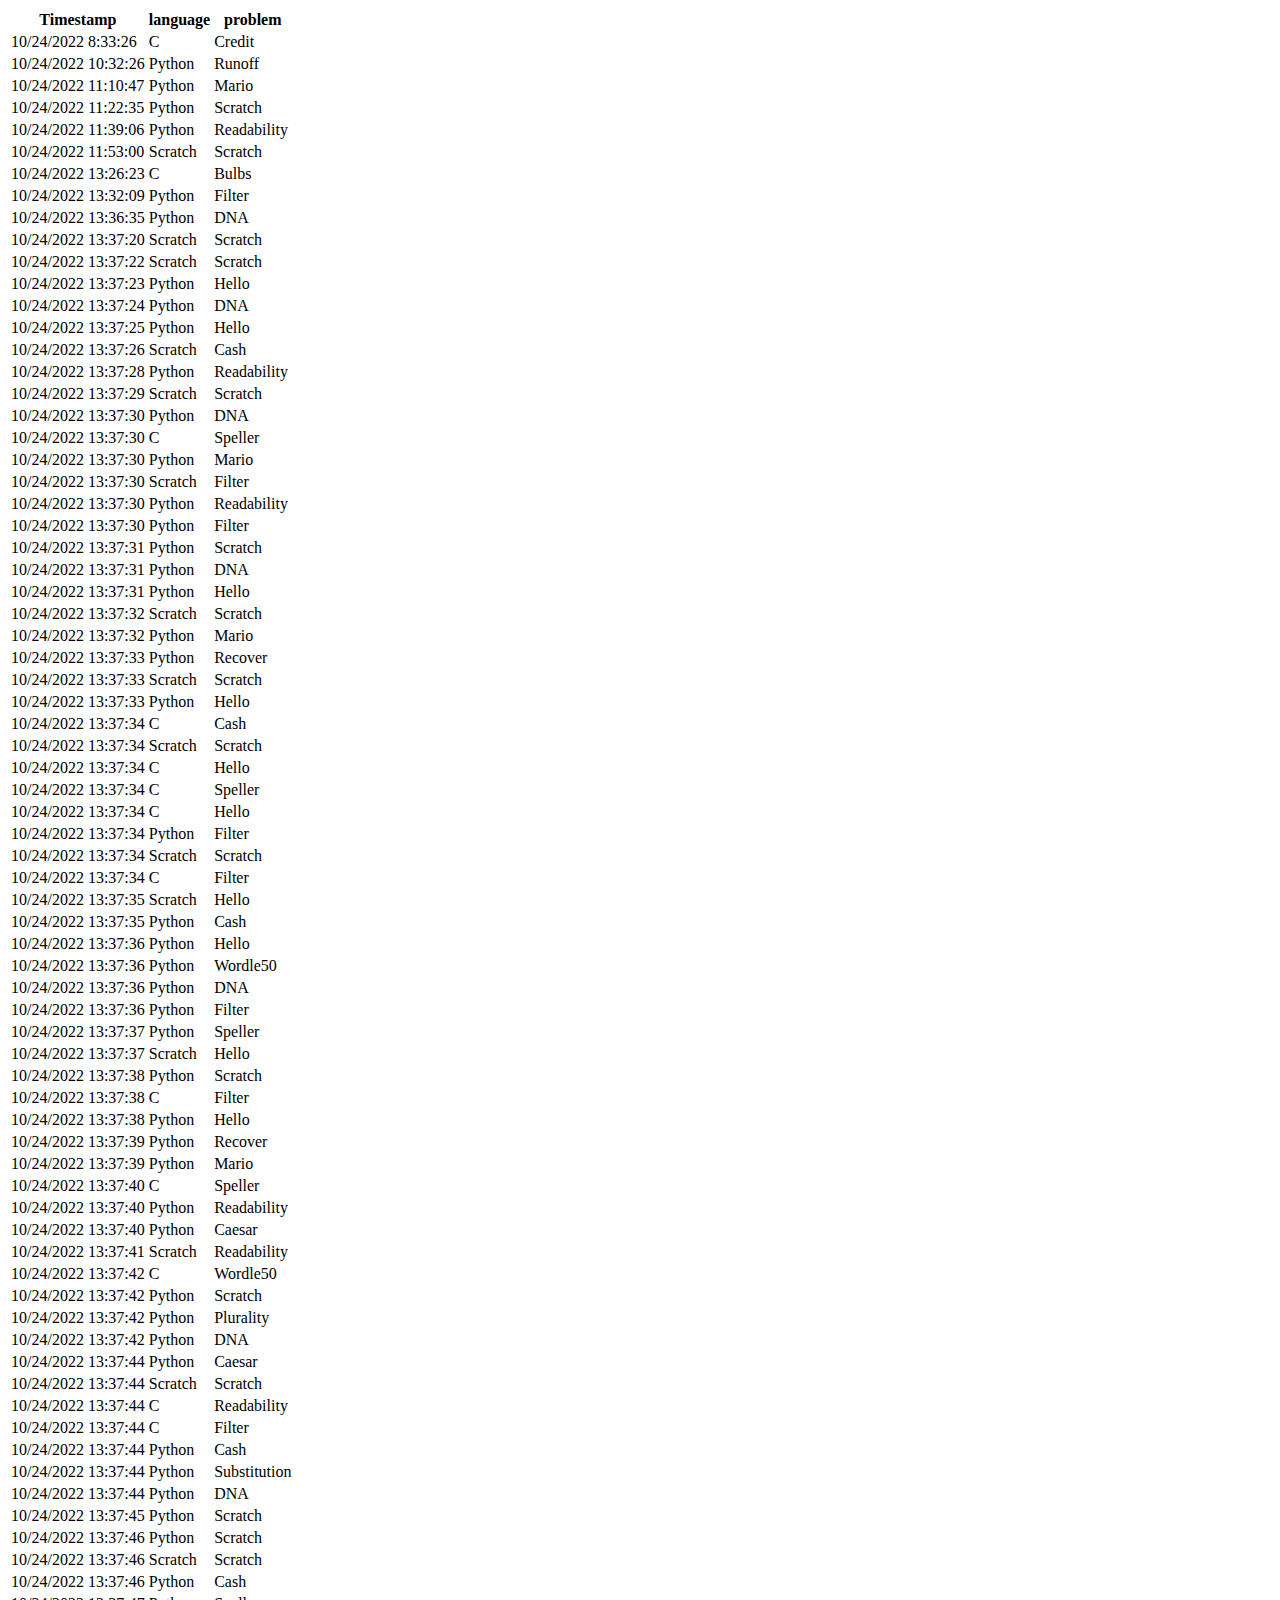
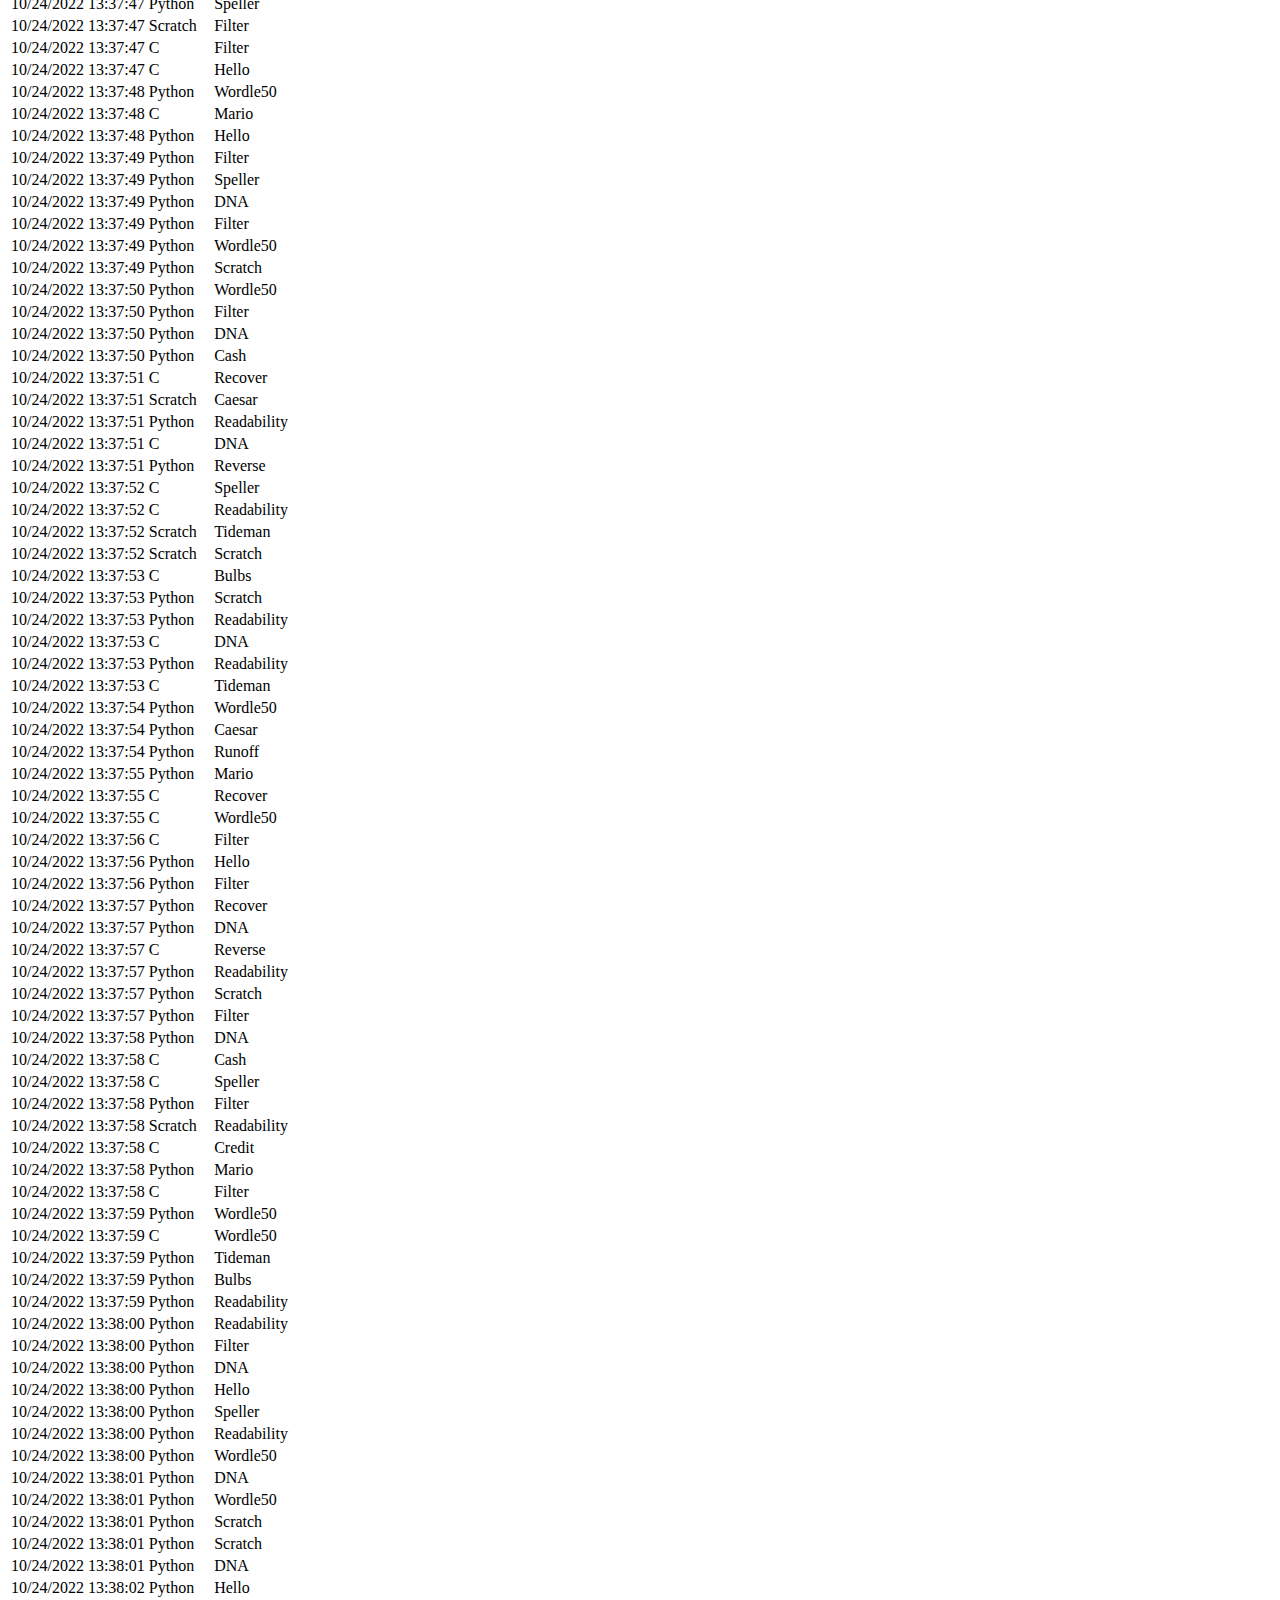
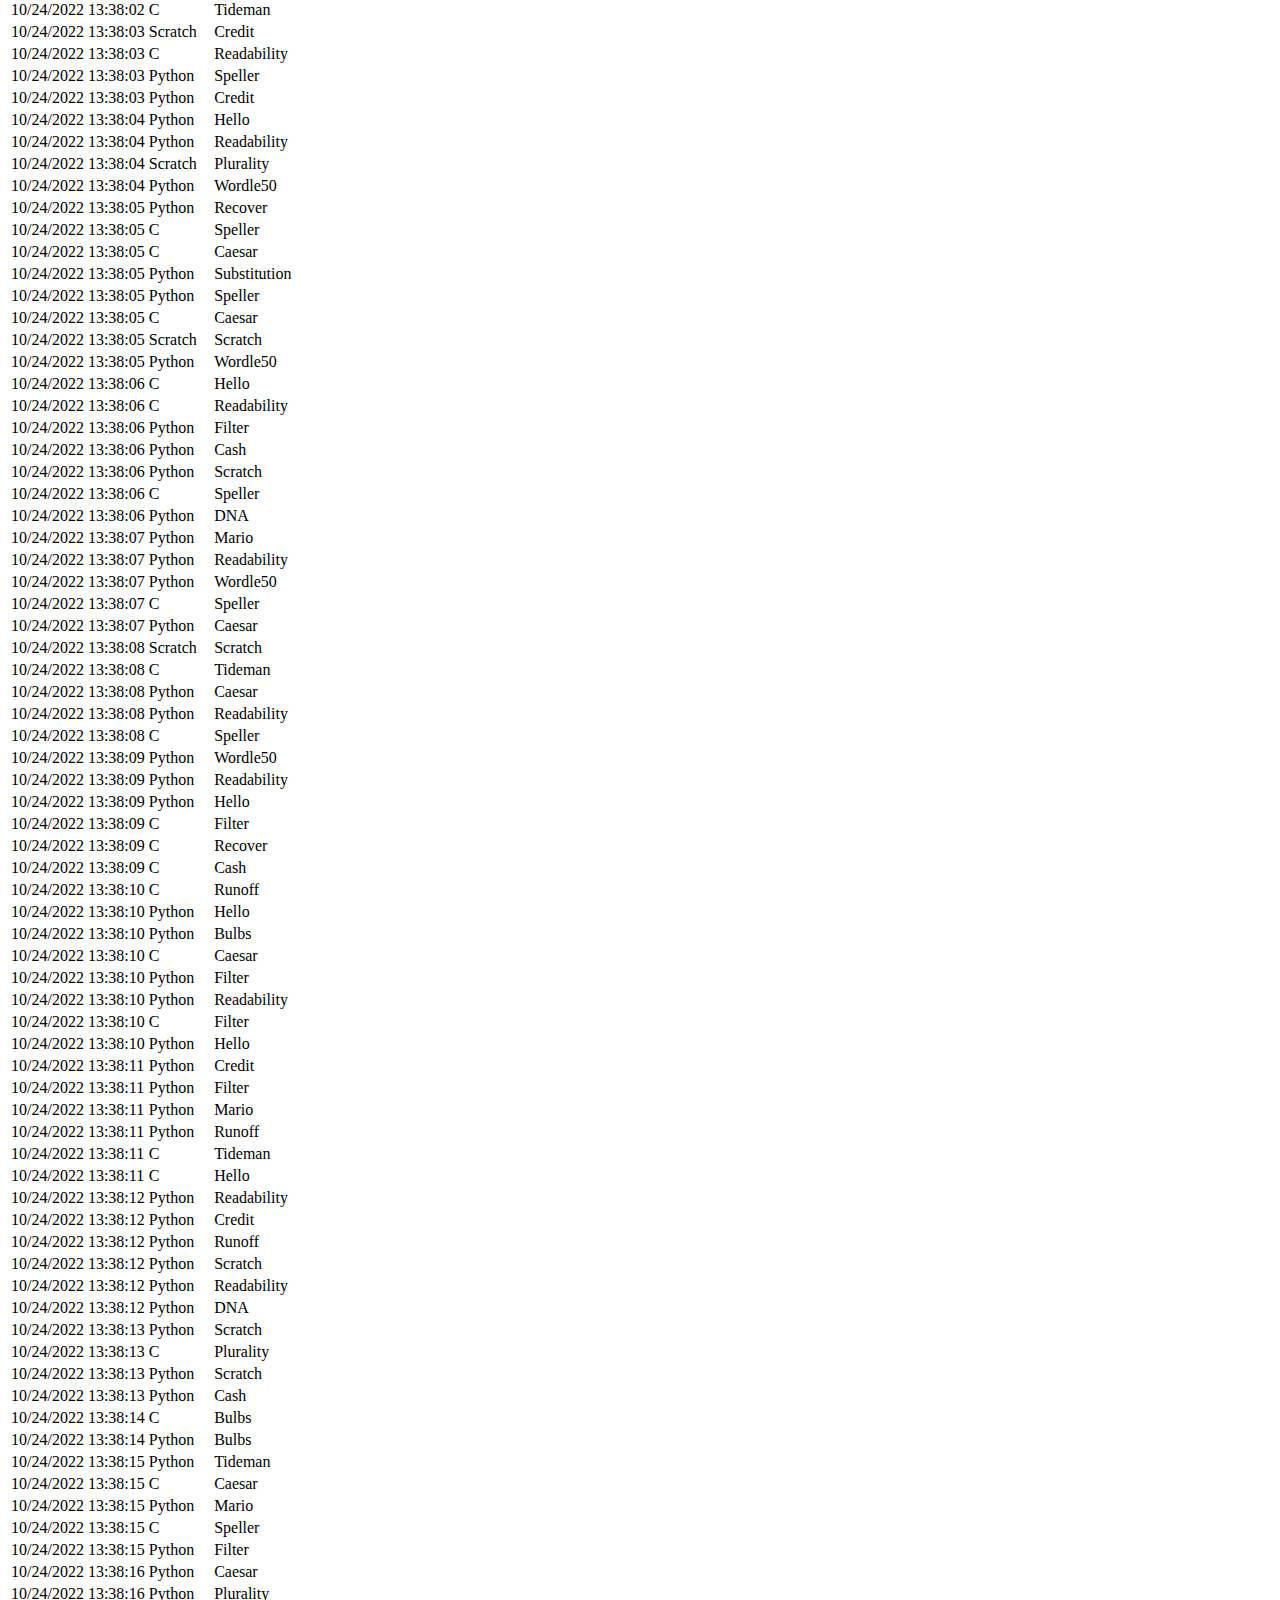
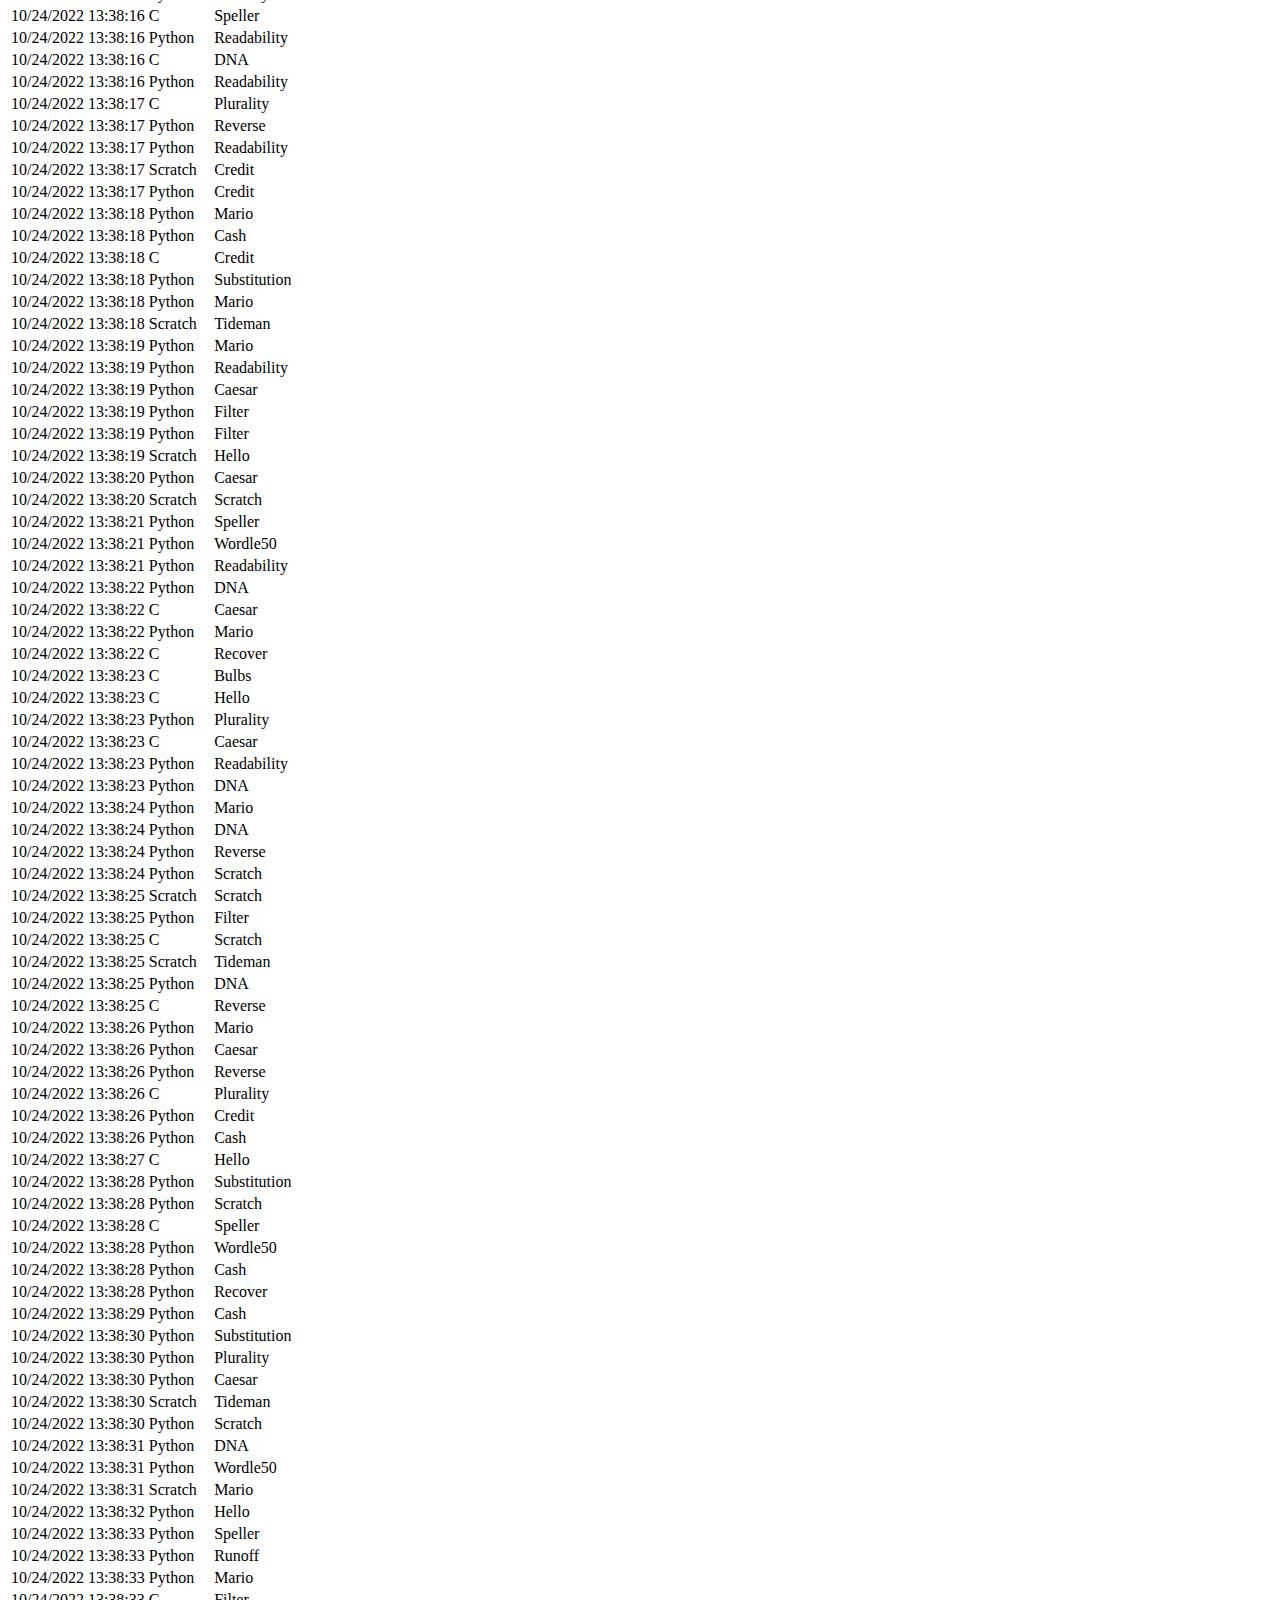
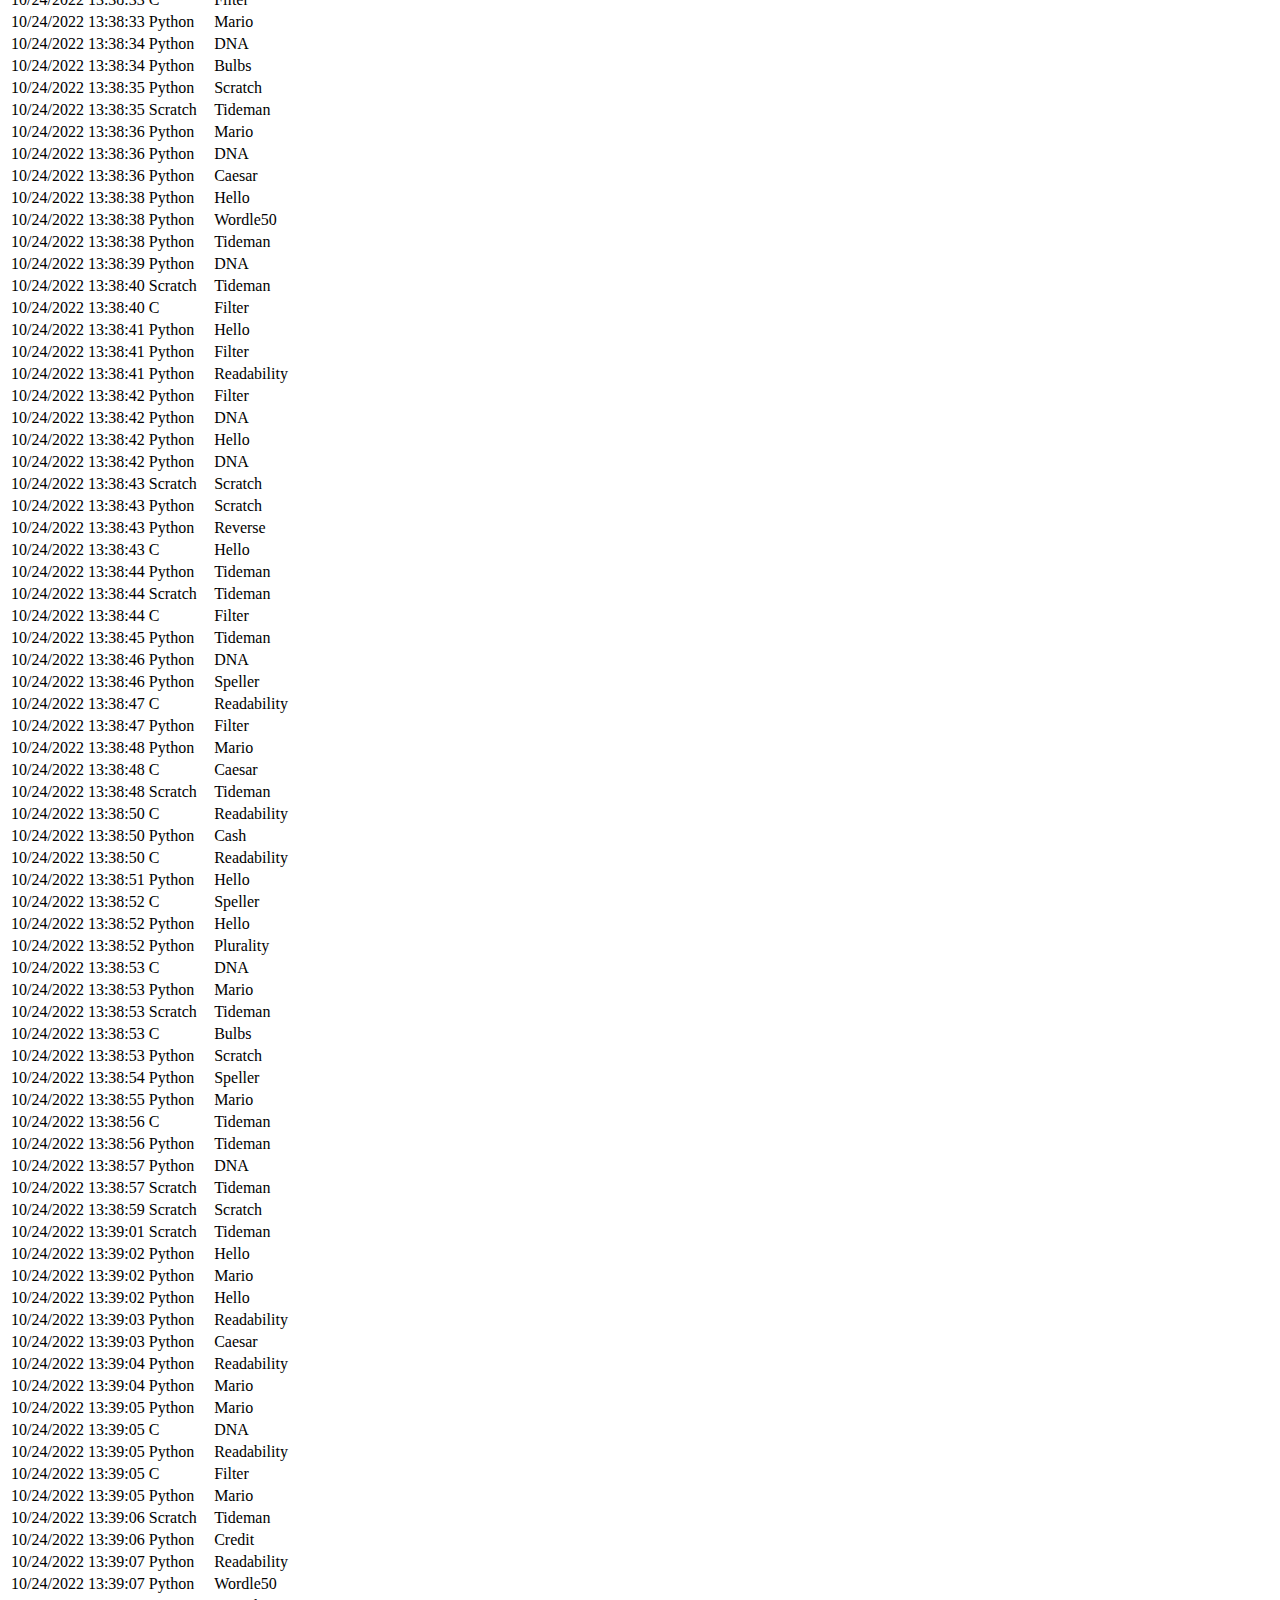
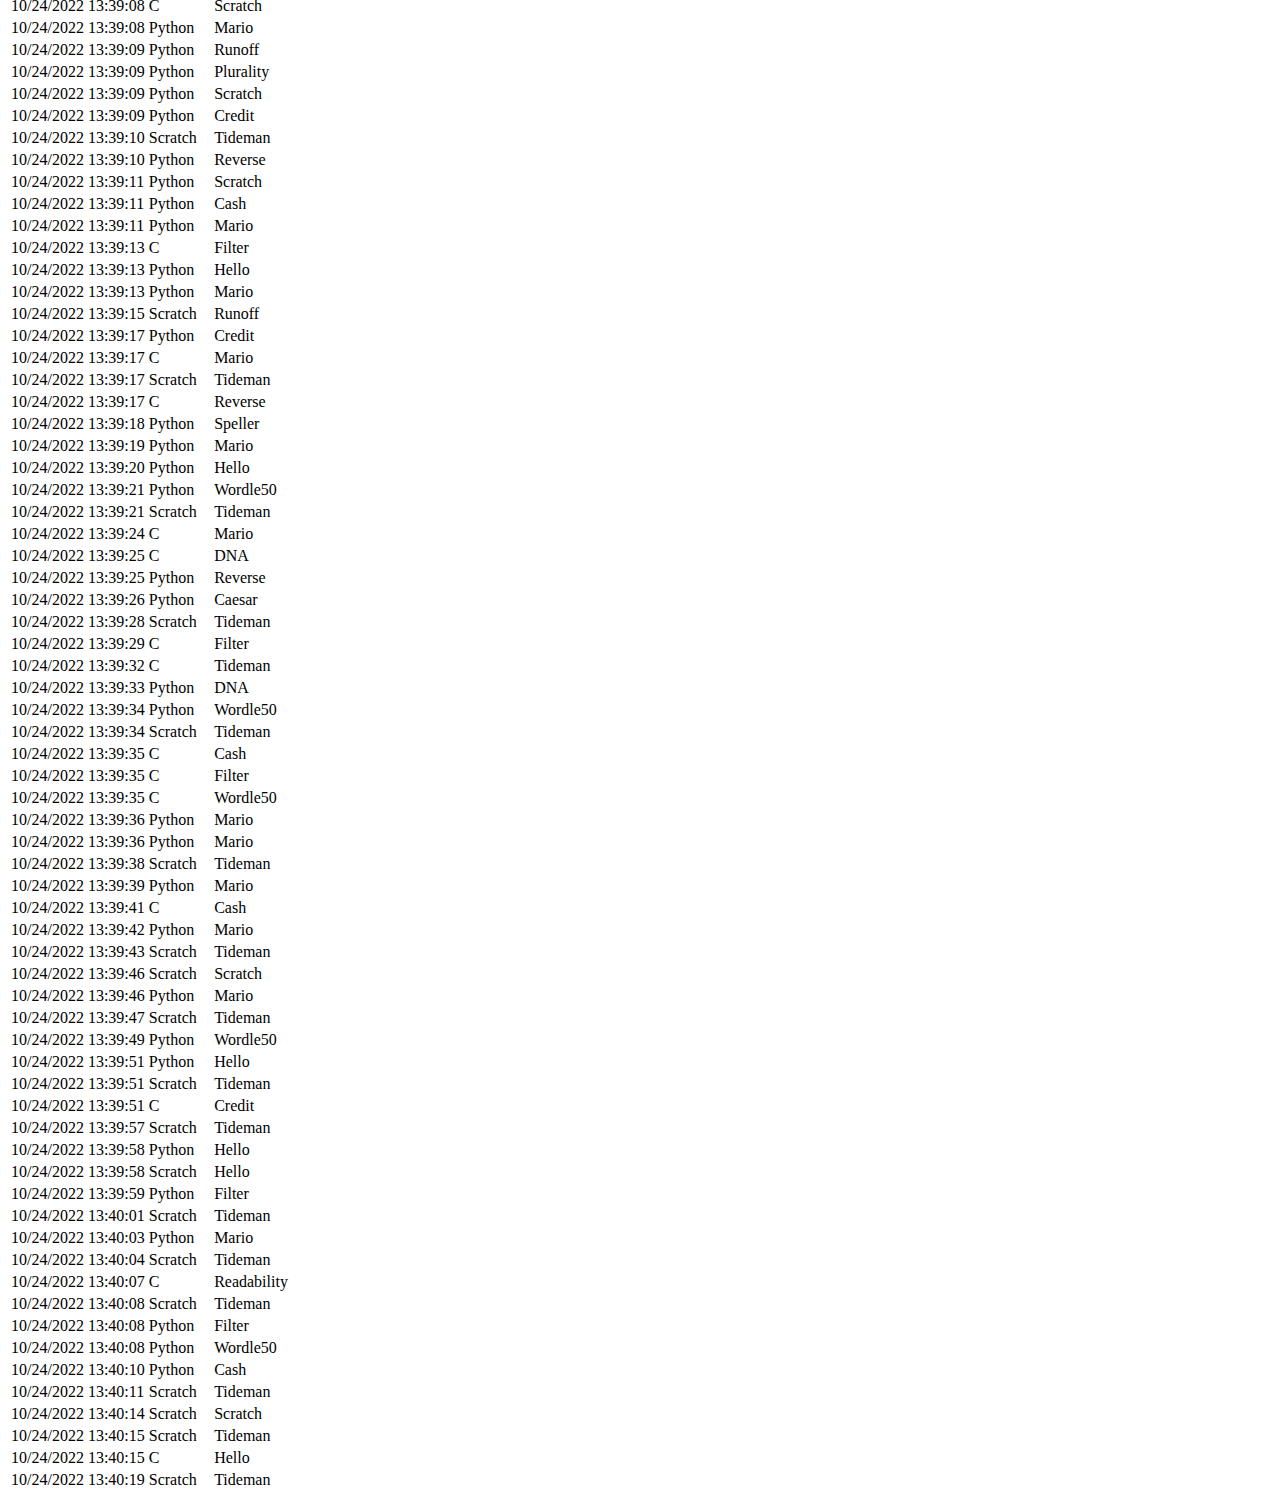
<file: General Practicre/favorites1.html>
<!DOCTYPE html>

<!-- Demonstrates table -->

<html lang="en">
    <head>
        <link href="https://cdn.jsdelivr.net/npm/bootstrap@5.2.2/dist/css/bootstrap.min.css" rel="stylesheet" integrity="sha384-Zenh87qX5JnK2Jl0vWa8Ck2rdkQ2Bzep5IDxbcnCeuOxjzrPF/et3URy9Bv1WTRi" crossorigin="anonymous">
        <title>favorites</title>
    </head>
    <body>
        <table class="table table-striped">
            <thead>
                <tr>
                    <th scope="col">Timestamp</th>
                    <th scope="col">language</th>
                    <th scope="col">problem</th>
                </tr>
            </thead>
            <tbody>
                <tr>
                    <td>10/24/2022 8:33:26</td>
                    <td>C</td>
                    <td>Credit</td>
                </tr>
                <tr>
                    <td>10/24/2022 10:32:26</td>
                    <td>Python</td>
                    <td>Runoff</td>
                </tr>
                <tr>
                    <td>10/24/2022 11:10:47</td>
                    <td>Python</td>
                    <td>Mario</td>
                </tr>
                <tr>
                    <td>10/24/2022 11:22:35</td>
                    <td>Python</td>
                    <td>Scratch</td>
                </tr>
                <tr>
                    <td>10/24/2022 11:39:06</td>
                    <td>Python</td>
                    <td>Readability</td>
                </tr>
                <tr>
                    <td>10/24/2022 11:53:00</td>
                    <td>Scratch</td>
                    <td>Scratch</td>
                </tr>
                <tr>
                    <td>10/24/2022 13:26:23</td>
                    <td>C</td>
                    <td>Bulbs</td>
                </tr>
                <tr>
                    <td>10/24/2022 13:32:09</td>
                    <td>Python</td>
                    <td>Filter</td>
                </tr>
                <tr>
                    <td>10/24/2022 13:36:35</td>
                    <td>Python</td>
                    <td>DNA</td>
                </tr>
                <tr>
                    <td>10/24/2022 13:37:20</td>
                    <td>Scratch</td>
                    <td>Scratch</td>
                </tr>
                <tr>
                    <td>10/24/2022 13:37:22</td>
                    <td>Scratch</td>
                    <td>Scratch</td>
                </tr>
                <tr>
                    <td>10/24/2022 13:37:23</td>
                    <td>Python</td>
                    <td>Hello</td>
                </tr>
                <tr>
                    <td>10/24/2022 13:37:24</td>
                    <td>Python</td>
                    <td>DNA</td>
                </tr>
                <tr>
                    <td>10/24/2022 13:37:25</td>
                    <td>Python</td>
                    <td>Hello</td>
                </tr>
                <tr>
                    <td>10/24/2022 13:37:26</td>
                    <td>Scratch</td>
                    <td>Cash</td>
                </tr>
                <tr>
                    <td>10/24/2022 13:37:28</td>
                    <td>Python</td>
                    <td>Readability</td>
                </tr>
                <tr>
                    <td>10/24/2022 13:37:29</td>
                    <td>Scratch</td>
                    <td>Scratch</td>
                </tr>
                <tr>
                    <td>10/24/2022 13:37:30</td>
                    <td>Python</td>
                    <td>DNA</td>
                </tr>
                <tr>
                    <td>10/24/2022 13:37:30</td>
                    <td>C</td>
                    <td>Speller</td>
                </tr>
                <tr>
                    <td>10/24/2022 13:37:30</td>
                    <td>Python</td>
                    <td>Mario</td>
                </tr>
                <tr>
                    <td>10/24/2022 13:37:30</td>
                    <td>Scratch</td>
                    <td>Filter</td>
                </tr>
                <tr>
                    <td>10/24/2022 13:37:30</td>
                    <td>Python</td>
                    <td>Readability</td>
                </tr>
                <tr>
                    <td>10/24/2022 13:37:30</td>
                    <td>Python</td>
                    <td>Filter</td>
                </tr>
                <tr>
                    <td>10/24/2022 13:37:31</td>
                    <td>Python</td>
                    <td>Scratch</td>
                </tr>
                <tr>
                    <td>10/24/2022 13:37:31</td>
                    <td>Python</td>
                    <td>DNA</td>
                </tr>
                <tr>
                    <td>10/24/2022 13:37:31</td>
                    <td>Python</td>
                    <td>Hello</td>
                </tr>
                <tr>
                    <td>10/24/2022 13:37:32</td>
                    <td>Scratch</td>
                    <td>Scratch</td>
                </tr>
                <tr>
                    <td>10/24/2022 13:37:32</td>
                    <td>Python</td>
                    <td>Mario</td>
                </tr>
                <tr>
                    <td>10/24/2022 13:37:33</td>
                    <td>Python</td>
                    <td>Recover</td>
                </tr>
                <tr>
                    <td>10/24/2022 13:37:33</td>
                    <td>Scratch</td>
                    <td>Scratch</td>
                </tr>
                <tr>
                    <td>10/24/2022 13:37:33</td>
                    <td>Python</td>
                    <td>Hello</td>
                </tr>
                <tr>
                    <td>10/24/2022 13:37:34</td>
                    <td>C</td>
                    <td>Cash</td>
                </tr>
                <tr>
                    <td>10/24/2022 13:37:34</td>
                    <td>Scratch</td>
                    <td>Scratch</td>
                </tr>
                <tr>
                    <td>10/24/2022 13:37:34</td>
                    <td>C</td>
                    <td>Hello</td>
                </tr>
                <tr>
                    <td>10/24/2022 13:37:34</td>
                    <td>C</td>
                    <td>Speller</td>
                </tr>
                <tr>
                    <td>10/24/2022 13:37:34</td>
                    <td>C</td>
                    <td>Hello</td>
                </tr>
                <tr>
                    <td>10/24/2022 13:37:34</td>
                    <td>Python</td>
                    <td>Filter</td>
                </tr>
                <tr>
                    <td>10/24/2022 13:37:34</td>
                    <td>Scratch</td>
                    <td>Scratch</td>
                </tr>
                <tr>
                    <td>10/24/2022 13:37:34</td>
                    <td>C</td>
                    <td>Filter</td>
                </tr>
                <tr>
                    <td>10/24/2022 13:37:35</td>
                    <td>Scratch</td>
                    <td>Hello</td>
                </tr>
                <tr>
                    <td>10/24/2022 13:37:35</td>
                    <td>Python</td>
                    <td>Cash</td>
                </tr>
                <tr>
                    <td>10/24/2022 13:37:36</td>
                    <td>Python</td>
                    <td>Hello</td>
                </tr>
                <tr>
                    <td>10/24/2022 13:37:36</td>
                    <td>Python</td>
                    <td>Wordle50</td>
                </tr>
                <tr>
                    <td>10/24/2022 13:37:36</td>
                    <td>Python</td>
                    <td>DNA</td>
                </tr>
                <tr>
                    <td>10/24/2022 13:37:36</td>
                    <td>Python</td>
                    <td>Filter</td>
                </tr>
                <tr>
                    <td>10/24/2022 13:37:37</td>
                    <td>Python</td>
                    <td>Speller</td>
                </tr>
                <tr>
                    <td>10/24/2022 13:37:37</td>
                    <td>Scratch</td>
                    <td>Hello</td>
                </tr>
                <tr>
                    <td>10/24/2022 13:37:38</td>
                    <td>Python</td>
                    <td>Scratch</td>
                </tr>
                <tr>
                    <td>10/24/2022 13:37:38</td>
                    <td>C</td>
                    <td>Filter</td>
                </tr>
                <tr>
                    <td>10/24/2022 13:37:38</td>
                    <td>Python</td>
                    <td>Hello</td>
                </tr>
                <tr>
                    <td>10/24/2022 13:37:39</td>
                    <td>Python</td>
                    <td>Recover</td>
                </tr>
                <tr>
                    <td>10/24/2022 13:37:39</td>
                    <td>Python</td>
                    <td>Mario</td>
                </tr>
                <tr>
                    <td>10/24/2022 13:37:40</td>
                    <td>C</td>
                    <td>Speller</td>
                </tr>
                <tr>
                    <td>10/24/2022 13:37:40</td>
                    <td>Python</td>
                    <td>Readability</td>
                </tr>
                <tr>
                    <td>10/24/2022 13:37:40</td>
                    <td>Python</td>
                    <td>Caesar</td>
                </tr>
                <tr>
                    <td>10/24/2022 13:37:41</td>
                    <td>Scratch</td>
                    <td>Readability</td>
                </tr>
                <tr>
                    <td>10/24/2022 13:37:42</td>
                    <td>C</td>
                    <td>Wordle50</td>
                </tr>
                <tr>
                    <td>10/24/2022 13:37:42</td>
                    <td>Python</td>
                    <td>Scratch</td>
                </tr>
                <tr>
                    <td>10/24/2022 13:37:42</td>
                    <td>Python</td>
                    <td>Plurality</td>
                </tr>
                <tr>
                    <td>10/24/2022 13:37:42</td>
                    <td>Python</td>
                    <td>DNA</td>
                </tr>
                <tr>
                    <td>10/24/2022 13:37:44</td>
                    <td>Python</td>
                    <td>Caesar</td>
                </tr>
                <tr>
                    <td>10/24/2022 13:37:44</td>
                    <td>Scratch</td>
                    <td>Scratch</td>
                </tr>
                <tr>
                    <td>10/24/2022 13:37:44</td>
                    <td>C</td>
                    <td>Readability</td>
                </tr>
                <tr>
                    <td>10/24/2022 13:37:44</td>
                    <td>C</td>
                    <td>Filter</td>
                </tr>
                <tr>
                    <td>10/24/2022 13:37:44</td>
                    <td>Python</td>
                    <td>Cash</td>
                </tr>
                <tr>
                    <td>10/24/2022 13:37:44</td>
                    <td>Python</td>
                    <td>Substitution</td>
                </tr>
                <tr>
                    <td>10/24/2022 13:37:44</td>
                    <td>Python</td>
                    <td>DNA</td>
                </tr>
                <tr>
                    <td>10/24/2022 13:37:45</td>
                    <td>Python</td>
                    <td>Scratch</td>
                </tr>
                <tr>
                    <td>10/24/2022 13:37:46</td>
                    <td>Python</td>
                    <td>Scratch</td>
                </tr>
                <tr>
                    <td>10/24/2022 13:37:46</td>
                    <td>Scratch</td>
                    <td>Scratch</td>
                </tr>
                <tr>
                    <td>10/24/2022 13:37:46</td>
                    <td>Python</td>
                    <td>Cash</td>
                </tr>
                <tr>
                    <td>10/24/2022 13:37:47</td>
                    <td>Python</td>
                    <td>Speller</td>
                </tr>
                <tr>
                    <td>10/24/2022 13:37:47</td>
                    <td>Scratch</td>
                    <td>Filter</td>
                </tr>
                <tr>
                    <td>10/24/2022 13:37:47</td>
                    <td>C</td>
                    <td>Filter</td>
                </tr>
                <tr>
                    <td>10/24/2022 13:37:47</td>
                    <td>C</td>
                    <td>Hello</td>
                </tr>
                <tr>
                    <td>10/24/2022 13:37:48</td>
                    <td>Python</td>
                    <td>Wordle50</td>
                </tr>
                <tr>
                    <td>10/24/2022 13:37:48</td>
                    <td>C</td>
                    <td>Mario</td>
                </tr>
                <tr>
                    <td>10/24/2022 13:37:48</td>
                    <td>Python</td>
                    <td>Hello</td>
                </tr>
                <tr>
                    <td>10/24/2022 13:37:49</td>
                    <td>Python</td>
                    <td>Filter</td>
                </tr>
                <tr>
                    <td>10/24/2022 13:37:49</td>
                    <td>Python</td>
                    <td>Speller</td>
                </tr>
                <tr>
                    <td>10/24/2022 13:37:49</td>
                    <td>Python</td>
                    <td>DNA</td>
                </tr>
                <tr>
                    <td>10/24/2022 13:37:49</td>
                    <td>Python</td>
                    <td>Filter</td>
                </tr>
                <tr>
                    <td>10/24/2022 13:37:49</td>
                    <td>Python</td>
                    <td>Wordle50</td>
                </tr>
                <tr>
                    <td>10/24/2022 13:37:49</td>
                    <td>Python</td>
                    <td>Scratch</td>
                </tr>
                <tr>
                    <td>10/24/2022 13:37:50</td>
                    <td>Python</td>
                    <td>Wordle50</td>
                </tr>
                <tr>
                    <td>10/24/2022 13:37:50</td>
                    <td>Python</td>
                    <td>Filter</td>
                </tr>
                <tr>
                    <td>10/24/2022 13:37:50</td>
                    <td>Python</td>
                    <td>DNA</td>
                </tr>
                <tr>
                    <td>10/24/2022 13:37:50</td>
                    <td>Python</td>
                    <td>Cash</td>
                </tr>
                <tr>
                    <td>10/24/2022 13:37:51</td>
                    <td>C</td>
                    <td>Recover</td>
                </tr>
                <tr>
                    <td>10/24/2022 13:37:51</td>
                    <td>Scratch</td>
                    <td>Caesar</td>
                </tr>
                <tr>
                    <td>10/24/2022 13:37:51</td>
                    <td>Python</td>
                    <td>Readability</td>
                </tr>
                <tr>
                    <td>10/24/2022 13:37:51</td>
                    <td>C</td>
                    <td>DNA</td>
                </tr>
                <tr>
                    <td>10/24/2022 13:37:51</td>
                    <td>Python</td>
                    <td>Reverse</td>
                </tr>
                <tr>
                    <td>10/24/2022 13:37:52</td>
                    <td>C</td>
                    <td>Speller</td>
                </tr>
                <tr>
                    <td>10/24/2022 13:37:52</td>
                    <td>C</td>
                    <td>Readability</td>
                </tr>
                <tr>
                    <td>10/24/2022 13:37:52</td>
                    <td>Scratch</td>
                    <td>Tideman</td>
                </tr>
                <tr>
                    <td>10/24/2022 13:37:52</td>
                    <td>Scratch</td>
                    <td>Scratch</td>
                </tr>
                <tr>
                    <td>10/24/2022 13:37:53</td>
                    <td>C</td>
                    <td>Bulbs</td>
                </tr>
                <tr>
                    <td>10/24/2022 13:37:53</td>
                    <td>Python</td>
                    <td>Scratch</td>
                </tr>
                <tr>
                    <td>10/24/2022 13:37:53</td>
                    <td>Python</td>
                    <td>Readability</td>
                </tr>
                <tr>
                    <td>10/24/2022 13:37:53</td>
                    <td>C</td>
                    <td>DNA</td>
                </tr>
                <tr>
                    <td>10/24/2022 13:37:53</td>
                    <td>Python</td>
                    <td>Readability</td>
                </tr>
                <tr>
                    <td>10/24/2022 13:37:53</td>
                    <td>C</td>
                    <td>Tideman</td>
                </tr>
                <tr>
                    <td>10/24/2022 13:37:54</td>
                    <td>Python</td>
                    <td>Wordle50</td>
                </tr>
                <tr>
                    <td>10/24/2022 13:37:54</td>
                    <td>Python</td>
                    <td>Caesar</td>
                </tr>
                <tr>
                    <td>10/24/2022 13:37:54</td>
                    <td>Python</td>
                    <td>Runoff</td>
                </tr>
                <tr>
                    <td>10/24/2022 13:37:55</td>
                    <td>Python</td>
                    <td>Mario</td>
                </tr>
                <tr>
                    <td>10/24/2022 13:37:55</td>
                    <td>C</td>
                    <td>Recover</td>
                </tr>
                <tr>
                    <td>10/24/2022 13:37:55</td>
                    <td>C</td>
                    <td>Wordle50</td>
                </tr>
                <tr>
                    <td>10/24/2022 13:37:56</td>
                    <td>C</td>
                    <td>Filter</td>
                </tr>
                <tr>
                    <td>10/24/2022 13:37:56</td>
                    <td>Python</td>
                    <td>Hello</td>
                </tr>
                <tr>
                    <td>10/24/2022 13:37:56</td>
                    <td>Python</td>
                    <td>Filter</td>
                </tr>
                <tr>
                    <td>10/24/2022 13:37:57</td>
                    <td>Python</td>
                    <td>Recover</td>
                </tr>
                <tr>
                    <td>10/24/2022 13:37:57</td>
                    <td>Python</td>
                    <td>DNA</td>
                </tr>
                <tr>
                    <td>10/24/2022 13:37:57</td>
                    <td>C</td>
                    <td>Reverse</td>
                </tr>
                <tr>
                    <td>10/24/2022 13:37:57</td>
                    <td>Python</td>
                    <td>Readability</td>
                </tr>
                <tr>
                    <td>10/24/2022 13:37:57</td>
                    <td>Python</td>
                    <td>Scratch</td>
                </tr>
                <tr>
                    <td>10/24/2022 13:37:57</td>
                    <td>Python</td>
                    <td>Filter</td>
                </tr>
                <tr>
                    <td>10/24/2022 13:37:58</td>
                    <td>Python</td>
                    <td>DNA</td>
                </tr>
                <tr>
                    <td>10/24/2022 13:37:58</td>
                    <td>C</td>
                    <td>Cash</td>
                </tr>
                <tr>
                    <td>10/24/2022 13:37:58</td>
                    <td>C</td>
                    <td>Speller</td>
                </tr>
                <tr>
                    <td>10/24/2022 13:37:58</td>
                    <td>Python</td>
                    <td>Filter</td>
                </tr>
                <tr>
                    <td>10/24/2022 13:37:58</td>
                    <td>Scratch</td>
                    <td>Readability</td>
                </tr>
                <tr>
                    <td>10/24/2022 13:37:58</td>
                    <td>C</td>
                    <td>Credit</td>
                </tr>
                <tr>
                    <td>10/24/2022 13:37:58</td>
                    <td>Python</td>
                    <td>Mario</td>
                </tr>
                <tr>
                    <td>10/24/2022 13:37:58</td>
                    <td>C</td>
                    <td>Filter</td>
                </tr>
                <tr>
                    <td>10/24/2022 13:37:59</td>
                    <td>Python</td>
                    <td>Wordle50</td>
                </tr>
                <tr>
                    <td>10/24/2022 13:37:59</td>
                    <td>C</td>
                    <td>Wordle50</td>
                </tr>
                <tr>
                    <td>10/24/2022 13:37:59</td>
                    <td>Python</td>
                    <td>Tideman</td>
                </tr>
                <tr>
                    <td>10/24/2022 13:37:59</td>
                    <td>Python</td>
                    <td>Bulbs</td>
                </tr>
                <tr>
                    <td>10/24/2022 13:37:59</td>
                    <td>Python</td>
                    <td>Readability</td>
                </tr>
                <tr>
                    <td>10/24/2022 13:38:00</td>
                    <td>Python</td>
                    <td>Readability</td>
                </tr>
                <tr>
                    <td>10/24/2022 13:38:00</td>
                    <td>Python</td>
                    <td>Filter</td>
                </tr>
                <tr>
                    <td>10/24/2022 13:38:00</td>
                    <td>Python</td>
                    <td>DNA</td>
                </tr>
                <tr>
                    <td>10/24/2022 13:38:00</td>
                    <td>Python</td>
                    <td>Hello</td>
                </tr>
                <tr>
                    <td>10/24/2022 13:38:00</td>
                    <td>Python</td>
                    <td>Speller</td>
                </tr>
                <tr>
                    <td>10/24/2022 13:38:00</td>
                    <td>Python</td>
                    <td>Readability</td>
                </tr>
                <tr>
                    <td>10/24/2022 13:38:00</td>
                    <td>Python</td>
                    <td>Wordle50</td>
                </tr>
                <tr>
                    <td>10/24/2022 13:38:01</td>
                    <td>Python</td>
                    <td>DNA</td>
                </tr>
                <tr>
                    <td>10/24/2022 13:38:01</td>
                    <td>Python</td>
                    <td>Wordle50</td>
                </tr>
                <tr>
                    <td>10/24/2022 13:38:01</td>
                    <td>Python</td>
                    <td>Scratch</td>
                </tr>
                <tr>
                    <td>10/24/2022 13:38:01</td>
                    <td>Python</td>
                    <td>Scratch</td>
                </tr>
                <tr>
                    <td>10/24/2022 13:38:01</td>
                    <td>Python</td>
                    <td>DNA</td>
                </tr>
                <tr>
                    <td>10/24/2022 13:38:02</td>
                    <td>Python</td>
                    <td>Hello</td>
                </tr>
                <tr>
                    <td>10/24/2022 13:38:02</td>
                    <td>C</td>
                    <td>Tideman</td>
                </tr>
                <tr>
                    <td>10/24/2022 13:38:03</td>
                    <td>Scratch</td>
                    <td>Credit</td>
                </tr>
                <tr>
                    <td>10/24/2022 13:38:03</td>
                    <td>C</td>
                    <td>Readability</td>
                </tr>
                <tr>
                    <td>10/24/2022 13:38:03</td>
                    <td>Python</td>
                    <td>Speller</td>
                </tr>
                <tr>
                    <td>10/24/2022 13:38:03</td>
                    <td>Python</td>
                    <td>Credit</td>
                </tr>
                <tr>
                    <td>10/24/2022 13:38:04</td>
                    <td>Python</td>
                    <td>Hello</td>
                </tr>
                <tr>
                    <td>10/24/2022 13:38:04</td>
                    <td>Python</td>
                    <td>Readability</td>
                </tr>
                <tr>
                    <td>10/24/2022 13:38:04</td>
                    <td>Scratch</td>
                    <td>Plurality</td>
                </tr>
                <tr>
                    <td>10/24/2022 13:38:04</td>
                    <td>Python</td>
                    <td>Wordle50</td>
                </tr>
                <tr>
                    <td>10/24/2022 13:38:05</td>
                    <td>Python</td>
                    <td>Recover</td>
                </tr>
                <tr>
                    <td>10/24/2022 13:38:05</td>
                    <td>C</td>
                    <td>Speller</td>
                </tr>
                <tr>
                    <td>10/24/2022 13:38:05</td>
                    <td>C</td>
                    <td>Caesar</td>
                </tr>
                <tr>
                    <td>10/24/2022 13:38:05</td>
                    <td>Python</td>
                    <td>Substitution</td>
                </tr>
                <tr>
                    <td>10/24/2022 13:38:05</td>
                    <td>Python</td>
                    <td>Speller</td>
                </tr>
                <tr>
                    <td>10/24/2022 13:38:05</td>
                    <td>C</td>
                    <td>Caesar</td>
                </tr>
                <tr>
                    <td>10/24/2022 13:38:05</td>
                    <td>Scratch</td>
                    <td>Scratch</td>
                </tr>
                <tr>
                    <td>10/24/2022 13:38:05</td>
                    <td>Python</td>
                    <td>Wordle50</td>
                </tr>
                <tr>
                    <td>10/24/2022 13:38:06</td>
                    <td>C</td>
                    <td>Hello</td>
                </tr>
                <tr>
                    <td>10/24/2022 13:38:06</td>
                    <td>C</td>
                    <td>Readability</td>
                </tr>
                <tr>
                    <td>10/24/2022 13:38:06</td>
                    <td>Python</td>
                    <td>Filter</td>
                </tr>
                <tr>
                    <td>10/24/2022 13:38:06</td>
                    <td>Python</td>
                    <td>Cash</td>
                </tr>
                <tr>
                    <td>10/24/2022 13:38:06</td>
                    <td>Python</td>
                    <td>Scratch</td>
                </tr>
                <tr>
                    <td>10/24/2022 13:38:06</td>
                    <td>C</td>
                    <td>Speller</td>
                </tr>
                <tr>
                    <td>10/24/2022 13:38:06</td>
                    <td>Python</td>
                    <td>DNA</td>
                </tr>
                <tr>
                    <td>10/24/2022 13:38:07</td>
                    <td>Python</td>
                    <td>Mario</td>
                </tr>
                <tr>
                    <td>10/24/2022 13:38:07</td>
                    <td>Python</td>
                    <td>Readability</td>
                </tr>
                <tr>
                    <td>10/24/2022 13:38:07</td>
                    <td>Python</td>
                    <td>Wordle50</td>
                </tr>
                <tr>
                    <td>10/24/2022 13:38:07</td>
                    <td>C</td>
                    <td>Speller</td>
                </tr>
                <tr>
                    <td>10/24/2022 13:38:07</td>
                    <td>Python</td>
                    <td>Caesar</td>
                </tr>
                <tr>
                    <td>10/24/2022 13:38:08</td>
                    <td>Scratch</td>
                    <td>Scratch</td>
                </tr>
                <tr>
                    <td>10/24/2022 13:38:08</td>
                    <td>C</td>
                    <td>Tideman</td>
                </tr>
                <tr>
                    <td>10/24/2022 13:38:08</td>
                    <td>Python</td>
                    <td>Caesar</td>
                </tr>
                <tr>
                    <td>10/24/2022 13:38:08</td>
                    <td>Python</td>
                    <td>Readability</td>
                </tr>
                <tr>
                    <td>10/24/2022 13:38:08</td>
                    <td>C</td>
                    <td>Speller</td>
                </tr>
                <tr>
                    <td>10/24/2022 13:38:09</td>
                    <td>Python</td>
                    <td>Wordle50</td>
                </tr>
                <tr>
                    <td>10/24/2022 13:38:09</td>
                    <td>Python</td>
                    <td>Readability</td>
                </tr>
                <tr>
                    <td>10/24/2022 13:38:09</td>
                    <td>Python</td>
                    <td>Hello</td>
                </tr>
                <tr>
                    <td>10/24/2022 13:38:09</td>
                    <td>C</td>
                    <td>Filter</td>
                </tr>
                <tr>
                    <td>10/24/2022 13:38:09</td>
                    <td>C</td>
                    <td>Recover</td>
                </tr>
                <tr>
                    <td>10/24/2022 13:38:09</td>
                    <td>C</td>
                    <td>Cash</td>
                </tr>
                <tr>
                    <td>10/24/2022 13:38:10</td>
                    <td>C</td>
                    <td>Runoff</td>
                </tr>
                <tr>
                    <td>10/24/2022 13:38:10</td>
                    <td>Python</td>
                    <td>Hello</td>
                </tr>
                <tr>
                    <td>10/24/2022 13:38:10</td>
                    <td>Python</td>
                    <td>Bulbs</td>
                </tr>
                <tr>
                    <td>10/24/2022 13:38:10</td>
                    <td>C</td>
                    <td>Caesar</td>
                </tr>
                <tr>
                    <td>10/24/2022 13:38:10</td>
                    <td>Python</td>
                    <td>Filter</td>
                </tr>
                <tr>
                    <td>10/24/2022 13:38:10</td>
                    <td>Python</td>
                    <td>Readability</td>
                </tr>
                <tr>
                    <td>10/24/2022 13:38:10</td>
                    <td>C</td>
                    <td>Filter</td>
                </tr>
                <tr>
                    <td>10/24/2022 13:38:10</td>
                    <td>Python</td>
                    <td>Hello</td>
                </tr>
                <tr>
                    <td>10/24/2022 13:38:11</td>
                    <td>Python</td>
                    <td>Credit</td>
                </tr>
                <tr>
                    <td>10/24/2022 13:38:11</td>
                    <td>Python</td>
                    <td>Filter</td>
                </tr>
                <tr>
                    <td>10/24/2022 13:38:11</td>
                    <td>Python</td>
                    <td>Mario</td>
                </tr>
                <tr>
                    <td>10/24/2022 13:38:11</td>
                    <td>Python</td>
                    <td>Runoff</td>
                </tr>
                <tr>
                    <td>10/24/2022 13:38:11</td>
                    <td>C</td>
                    <td>Tideman</td>
                </tr>
                <tr>
                    <td>10/24/2022 13:38:11</td>
                    <td>C</td>
                    <td>Hello</td>
                </tr>
                <tr>
                    <td>10/24/2022 13:38:12</td>
                    <td>Python</td>
                    <td>Readability</td>
                </tr>
                <tr>
                    <td>10/24/2022 13:38:12</td>
                    <td>Python</td>
                    <td>Credit</td>
                </tr>
                <tr>
                    <td>10/24/2022 13:38:12</td>
                    <td>Python</td>
                    <td>Runoff</td>
                </tr>
                <tr>
                    <td>10/24/2022 13:38:12</td>
                    <td>Python</td>
                    <td>Scratch</td>
                </tr>
                <tr>
                    <td>10/24/2022 13:38:12</td>
                    <td>Python</td>
                    <td>Readability</td>
                </tr>
                <tr>
                    <td>10/24/2022 13:38:12</td>
                    <td>Python</td>
                    <td>DNA</td>
                </tr>
                <tr>
                    <td>10/24/2022 13:38:13</td>
                    <td>Python</td>
                    <td>Scratch</td>
                </tr>
                <tr>
                    <td>10/24/2022 13:38:13</td>
                    <td>C</td>
                    <td>Plurality</td>
                </tr>
                <tr>
                    <td>10/24/2022 13:38:13</td>
                    <td>Python</td>
                    <td>Scratch</td>
                </tr>
                <tr>
                    <td>10/24/2022 13:38:13</td>
                    <td>Python</td>
                    <td>Cash</td>
                </tr>
                <tr>
                    <td>10/24/2022 13:38:14</td>
                    <td>C</td>
                    <td>Bulbs</td>
                </tr>
                <tr>
                    <td>10/24/2022 13:38:14</td>
                    <td>Python</td>
                    <td>Bulbs</td>
                </tr>
                <tr>
                    <td>10/24/2022 13:38:15</td>
                    <td>Python</td>
                    <td>Tideman</td>
                </tr>
                <tr>
                    <td>10/24/2022 13:38:15</td>
                    <td>C</td>
                    <td>Caesar</td>
                </tr>
                <tr>
                    <td>10/24/2022 13:38:15</td>
                    <td>Python</td>
                    <td>Mario</td>
                </tr>
                <tr>
                    <td>10/24/2022 13:38:15</td>
                    <td>C</td>
                    <td>Speller</td>
                </tr>
                <tr>
                    <td>10/24/2022 13:38:15</td>
                    <td>Python</td>
                    <td>Filter</td>
                </tr>
                <tr>
                    <td>10/24/2022 13:38:16</td>
                    <td>Python</td>
                    <td>Caesar</td>
                </tr>
                <tr>
                    <td>10/24/2022 13:38:16</td>
                    <td>Python</td>
                    <td>Plurality</td>
                </tr>
                <tr>
                    <td>10/24/2022 13:38:16</td>
                    <td>C</td>
                    <td>Speller</td>
                </tr>
                <tr>
                    <td>10/24/2022 13:38:16</td>
                    <td>Python</td>
                    <td>Readability</td>
                </tr>
                <tr>
                    <td>10/24/2022 13:38:16</td>
                    <td>C</td>
                    <td>DNA</td>
                </tr>
                <tr>
                    <td>10/24/2022 13:38:16</td>
                    <td>Python</td>
                    <td>Readability</td>
                </tr>
                <tr>
                    <td>10/24/2022 13:38:17</td>
                    <td>C</td>
                    <td>Plurality</td>
                </tr>
                <tr>
                    <td>10/24/2022 13:38:17</td>
                    <td>Python</td>
                    <td>Reverse</td>
                </tr>
                <tr>
                    <td>10/24/2022 13:38:17</td>
                    <td>Python</td>
                    <td>Readability</td>
                </tr>
                <tr>
                    <td>10/24/2022 13:38:17</td>
                    <td>Scratch</td>
                    <td>Credit</td>
                </tr>
                <tr>
                    <td>10/24/2022 13:38:17</td>
                    <td>Python</td>
                    <td>Credit</td>
                </tr>
                <tr>
                    <td>10/24/2022 13:38:18</td>
                    <td>Python</td>
                    <td>Mario</td>
                </tr>
                <tr>
                    <td>10/24/2022 13:38:18</td>
                    <td>Python</td>
                    <td>Cash</td>
                </tr>
                <tr>
                    <td>10/24/2022 13:38:18</td>
                    <td>C</td>
                    <td>Credit</td>
                </tr>
                <tr>
                    <td>10/24/2022 13:38:18</td>
                    <td>Python</td>
                    <td>Substitution</td>
                </tr>
                <tr>
                    <td>10/24/2022 13:38:18</td>
                    <td>Python</td>
                    <td>Mario</td>
                </tr>
                <tr>
                    <td>10/24/2022 13:38:18</td>
                    <td>Scratch</td>
                    <td>Tideman</td>
                </tr>
                <tr>
                    <td>10/24/2022 13:38:19</td>
                    <td>Python</td>
                    <td>Mario</td>
                </tr>
                <tr>
                    <td>10/24/2022 13:38:19</td>
                    <td>Python</td>
                    <td>Readability</td>
                </tr>
                <tr>
                    <td>10/24/2022 13:38:19</td>
                    <td>Python</td>
                    <td>Caesar</td>
                </tr>
                <tr>
                    <td>10/24/2022 13:38:19</td>
                    <td>Python</td>
                    <td>Filter</td>
                </tr>
                <tr>
                    <td>10/24/2022 13:38:19</td>
                    <td>Python</td>
                    <td>Filter</td>
                </tr>
                <tr>
                    <td>10/24/2022 13:38:19</td>
                    <td>Scratch</td>
                    <td>Hello</td>
                </tr>
                <tr>
                    <td>10/24/2022 13:38:20</td>
                    <td>Python</td>
                    <td>Caesar</td>
                </tr>
                <tr>
                    <td>10/24/2022 13:38:20</td>
                    <td>Scratch</td>
                    <td>Scratch</td>
                </tr>
                <tr>
                    <td>10/24/2022 13:38:21</td>
                    <td>Python</td>
                    <td>Speller</td>
                </tr>
                <tr>
                    <td>10/24/2022 13:38:21</td>
                    <td>Python</td>
                    <td>Wordle50</td>
                </tr>
                <tr>
                    <td>10/24/2022 13:38:21</td>
                    <td>Python</td>
                    <td>Readability</td>
                </tr>
                <tr>
                    <td>10/24/2022 13:38:22</td>
                    <td>Python</td>
                    <td>DNA</td>
                </tr>
                <tr>
                    <td>10/24/2022 13:38:22</td>
                    <td>C</td>
                    <td>Caesar</td>
                </tr>
                <tr>
                    <td>10/24/2022 13:38:22</td>
                    <td>Python</td>
                    <td>Mario</td>
                </tr>
                <tr>
                    <td>10/24/2022 13:38:22</td>
                    <td>C</td>
                    <td>Recover</td>
                </tr>
                <tr>
                    <td>10/24/2022 13:38:23</td>
                    <td>C</td>
                    <td>Bulbs</td>
                </tr>
                <tr>
                    <td>10/24/2022 13:38:23</td>
                    <td>C</td>
                    <td>Hello</td>
                </tr>
                <tr>
                    <td>10/24/2022 13:38:23</td>
                    <td>Python</td>
                    <td>Plurality</td>
                </tr>
                <tr>
                    <td>10/24/2022 13:38:23</td>
                    <td>C</td>
                    <td>Caesar</td>
                </tr>
                <tr>
                    <td>10/24/2022 13:38:23</td>
                    <td>Python</td>
                    <td>Readability</td>
                </tr>
                <tr>
                    <td>10/24/2022 13:38:23</td>
                    <td>Python</td>
                    <td>DNA</td>
                </tr>
                <tr>
                    <td>10/24/2022 13:38:24</td>
                    <td>Python</td>
                    <td>Mario</td>
                </tr>
                <tr>
                    <td>10/24/2022 13:38:24</td>
                    <td>Python</td>
                    <td>DNA</td>
                </tr>
                <tr>
                    <td>10/24/2022 13:38:24</td>
                    <td>Python</td>
                    <td>Reverse</td>
                </tr>
                <tr>
                    <td>10/24/2022 13:38:24</td>
                    <td>Python</td>
                    <td>Scratch</td>
                </tr>
                <tr>
                    <td>10/24/2022 13:38:25</td>
                    <td>Scratch</td>
                    <td>Scratch</td>
                </tr>
                <tr>
                    <td>10/24/2022 13:38:25</td>
                    <td>Python</td>
                    <td>Filter</td>
                </tr>
                <tr>
                    <td>10/24/2022 13:38:25</td>
                    <td>C</td>
                    <td>Scratch</td>
                </tr>
                <tr>
                    <td>10/24/2022 13:38:25</td>
                    <td>Scratch</td>
                    <td>Tideman</td>
                </tr>
                <tr>
                    <td>10/24/2022 13:38:25</td>
                    <td>Python</td>
                    <td>DNA</td>
                </tr>
                <tr>
                    <td>10/24/2022 13:38:25</td>
                    <td>C</td>
                    <td>Reverse</td>
                </tr>
                <tr>
                    <td>10/24/2022 13:38:26</td>
                    <td>Python</td>
                    <td>Mario</td>
                </tr>
                <tr>
                    <td>10/24/2022 13:38:26</td>
                    <td>Python</td>
                    <td>Caesar</td>
                </tr>
                <tr>
                    <td>10/24/2022 13:38:26</td>
                    <td>Python</td>
                    <td>Reverse</td>
                </tr>
                <tr>
                    <td>10/24/2022 13:38:26</td>
                    <td>C</td>
                    <td>Plurality</td>
                </tr>
                <tr>
                    <td>10/24/2022 13:38:26</td>
                    <td>Python</td>
                    <td>Credit</td>
                </tr>
                <tr>
                    <td>10/24/2022 13:38:26</td>
                    <td>Python</td>
                    <td>Cash</td>
                </tr>
                <tr>
                    <td>10/24/2022 13:38:27</td>
                    <td>C</td>
                    <td>Hello</td>
                </tr>
                <tr>
                    <td>10/24/2022 13:38:28</td>
                    <td>Python</td>
                    <td>Substitution</td>
                </tr>
                <tr>
                    <td>10/24/2022 13:38:28</td>
                    <td>Python</td>
                    <td>Scratch</td>
                </tr>
                <tr>
                    <td>10/24/2022 13:38:28</td>
                    <td>C</td>
                    <td>Speller</td>
                </tr>
                <tr>
                    <td>10/24/2022 13:38:28</td>
                    <td>Python</td>
                    <td>Wordle50</td>
                </tr>
                <tr>
                    <td>10/24/2022 13:38:28</td>
                    <td>Python</td>
                    <td>Cash</td>
                </tr>
                <tr>
                    <td>10/24/2022 13:38:28</td>
                    <td>Python</td>
                    <td>Recover</td>
                </tr>
                <tr>
                    <td>10/24/2022 13:38:29</td>
                    <td>Python</td>
                    <td>Cash</td>
                </tr>
                <tr>
                    <td>10/24/2022 13:38:30</td>
                    <td>Python</td>
                    <td>Substitution</td>
                </tr>
                <tr>
                    <td>10/24/2022 13:38:30</td>
                    <td>Python</td>
                    <td>Plurality</td>
                </tr>
                <tr>
                    <td>10/24/2022 13:38:30</td>
                    <td>Python</td>
                    <td>Caesar</td>
                </tr>
                <tr>
                    <td>10/24/2022 13:38:30</td>
                    <td>Scratch</td>
                    <td>Tideman</td>
                </tr>
                <tr>
                    <td>10/24/2022 13:38:30</td>
                    <td>Python</td>
                    <td>Scratch</td>
                </tr>
                <tr>
                    <td>10/24/2022 13:38:31</td>
                    <td>Python</td>
                    <td>DNA</td>
                </tr>
                <tr>
                    <td>10/24/2022 13:38:31</td>
                    <td>Python</td>
                    <td>Wordle50</td>
                </tr>
                <tr>
                    <td>10/24/2022 13:38:31</td>
                    <td>Scratch</td>
                    <td>Mario</td>
                </tr>
                <tr>
                    <td>10/24/2022 13:38:32</td>
                    <td>Python</td>
                    <td>Hello</td>
                </tr>
                <tr>
                    <td>10/24/2022 13:38:33</td>
                    <td>Python</td>
                    <td>Speller</td>
                </tr>
                <tr>
                    <td>10/24/2022 13:38:33</td>
                    <td>Python</td>
                    <td>Runoff</td>
                </tr>
                <tr>
                    <td>10/24/2022 13:38:33</td>
                    <td>Python</td>
                    <td>Mario</td>
                </tr>
                <tr>
                    <td>10/24/2022 13:38:33</td>
                    <td>C</td>
                    <td>Filter</td>
                </tr>
                <tr>
                    <td>10/24/2022 13:38:33</td>
                    <td>Python</td>
                    <td>Mario</td>
                </tr>
                <tr>
                    <td>10/24/2022 13:38:34</td>
                    <td>Python</td>
                    <td>DNA</td>
                </tr>
                <tr>
                    <td>10/24/2022 13:38:34</td>
                    <td>Python</td>
                    <td>Bulbs</td>
                </tr>
                <tr>
                    <td>10/24/2022 13:38:35</td>
                    <td>Python</td>
                    <td>Scratch</td>
                </tr>
                <tr>
                    <td>10/24/2022 13:38:35</td>
                    <td>Scratch</td>
                    <td>Tideman</td>
                </tr>
                <tr>
                    <td>10/24/2022 13:38:36</td>
                    <td>Python</td>
                    <td>Mario</td>
                </tr>
                <tr>
                    <td>10/24/2022 13:38:36</td>
                    <td>Python</td>
                    <td>DNA</td>
                </tr>
                <tr>
                    <td>10/24/2022 13:38:36</td>
                    <td>Python</td>
                    <td>Caesar</td>
                </tr>
                <tr>
                    <td>10/24/2022 13:38:38</td>
                    <td>Python</td>
                    <td>Hello</td>
                </tr>
                <tr>
                    <td>10/24/2022 13:38:38</td>
                    <td>Python</td>
                    <td>Wordle50</td>
                </tr>
                <tr>
                    <td>10/24/2022 13:38:38</td>
                    <td>Python</td>
                    <td>Tideman</td>
                </tr>
                <tr>
                    <td>10/24/2022 13:38:39</td>
                    <td>Python</td>
                    <td>DNA</td>
                </tr>
                <tr>
                    <td>10/24/2022 13:38:40</td>
                    <td>Scratch</td>
                    <td>Tideman</td>
                </tr>
                <tr>
                    <td>10/24/2022 13:38:40</td>
                    <td>C</td>
                    <td>Filter</td>
                </tr>
                <tr>
                    <td>10/24/2022 13:38:41</td>
                    <td>Python</td>
                    <td>Hello</td>
                </tr>
                <tr>
                    <td>10/24/2022 13:38:41</td>
                    <td>Python</td>
                    <td>Filter</td>
                </tr>
                <tr>
                    <td>10/24/2022 13:38:41</td>
                    <td>Python</td>
                    <td>Readability</td>
                </tr>
                <tr>
                    <td>10/24/2022 13:38:42</td>
                    <td>Python</td>
                    <td>Filter</td>
                </tr>
                <tr>
                    <td>10/24/2022 13:38:42</td>
                    <td>Python</td>
                    <td>DNA</td>
                </tr>
                <tr>
                    <td>10/24/2022 13:38:42</td>
                    <td>Python</td>
                    <td>Hello</td>
                </tr>
                <tr>
                    <td>10/24/2022 13:38:42</td>
                    <td>Python</td>
                    <td>DNA</td>
                </tr>
                <tr>
                    <td>10/24/2022 13:38:43</td>
                    <td>Scratch</td>
                    <td>Scratch</td>
                </tr>
                <tr>
                    <td>10/24/2022 13:38:43</td>
                    <td>Python</td>
                    <td>Scratch</td>
                </tr>
                <tr>
                    <td>10/24/2022 13:38:43</td>
                    <td>Python</td>
                    <td>Reverse</td>
                </tr>
                <tr>
                    <td>10/24/2022 13:38:43</td>
                    <td>C</td>
                    <td>Hello</td>
                </tr>
                <tr>
                    <td>10/24/2022 13:38:44</td>
                    <td>Python</td>
                    <td>Tideman</td>
                </tr>
                <tr>
                    <td>10/24/2022 13:38:44</td>
                    <td>Scratch</td>
                    <td>Tideman</td>
                </tr>
                <tr>
                    <td>10/24/2022 13:38:44</td>
                    <td>C</td>
                    <td>Filter</td>
                </tr>
                <tr>
                    <td>10/24/2022 13:38:45</td>
                    <td>Python</td>
                    <td>Tideman</td>
                </tr>
                <tr>
                    <td>10/24/2022 13:38:46</td>
                    <td>Python</td>
                    <td>DNA</td>
                </tr>
                <tr>
                    <td>10/24/2022 13:38:46</td>
                    <td>Python</td>
                    <td>Speller</td>
                </tr>
                <tr>
                    <td>10/24/2022 13:38:47</td>
                    <td>C</td>
                    <td>Readability</td>
                </tr>
                <tr>
                    <td>10/24/2022 13:38:47</td>
                    <td>Python</td>
                    <td>Filter</td>
                </tr>
                <tr>
                    <td>10/24/2022 13:38:48</td>
                    <td>Python</td>
                    <td>Mario</td>
                </tr>
                <tr>
                    <td>10/24/2022 13:38:48</td>
                    <td>C</td>
                    <td>Caesar</td>
                </tr>
                <tr>
                    <td>10/24/2022 13:38:48</td>
                    <td>Scratch</td>
                    <td>Tideman</td>
                </tr>
                <tr>
                    <td>10/24/2022 13:38:50</td>
                    <td>C</td>
                    <td>Readability</td>
                </tr>
                <tr>
                    <td>10/24/2022 13:38:50</td>
                    <td>Python</td>
                    <td>Cash</td>
                </tr>
                <tr>
                    <td>10/24/2022 13:38:50</td>
                    <td>C</td>
                    <td>Readability</td>
                </tr>
                <tr>
                    <td>10/24/2022 13:38:51</td>
                    <td>Python</td>
                    <td>Hello</td>
                </tr>
                <tr>
                    <td>10/24/2022 13:38:52</td>
                    <td>C</td>
                    <td>Speller</td>
                </tr>
                <tr>
                    <td>10/24/2022 13:38:52</td>
                    <td>Python</td>
                    <td>Hello</td>
                </tr>
                <tr>
                    <td>10/24/2022 13:38:52</td>
                    <td>Python</td>
                    <td>Plurality</td>
                </tr>
                <tr>
                    <td>10/24/2022 13:38:53</td>
                    <td>C</td>
                    <td>DNA</td>
                </tr>
                <tr>
                    <td>10/24/2022 13:38:53</td>
                    <td>Python</td>
                    <td>Mario</td>
                </tr>
                <tr>
                    <td>10/24/2022 13:38:53</td>
                    <td>Scratch</td>
                    <td>Tideman</td>
                </tr>
                <tr>
                    <td>10/24/2022 13:38:53</td>
                    <td>C</td>
                    <td>Bulbs</td>
                </tr>
                <tr>
                    <td>10/24/2022 13:38:53</td>
                    <td>Python</td>
                    <td>Scratch</td>
                </tr>
                <tr>
                    <td>10/24/2022 13:38:54</td>
                    <td>Python</td>
                    <td>Speller</td>
                </tr>
                <tr>
                    <td>10/24/2022 13:38:55</td>
                    <td>Python</td>
                    <td>Mario</td>
                </tr>
                <tr>
                    <td>10/24/2022 13:38:56</td>
                    <td>C</td>
                    <td>Tideman</td>
                </tr>
                <tr>
                    <td>10/24/2022 13:38:56</td>
                    <td>Python</td>
                    <td>Tideman</td>
                </tr>
                <tr>
                    <td>10/24/2022 13:38:57</td>
                    <td>Python</td>
                    <td>DNA</td>
                </tr>
                <tr>
                    <td>10/24/2022 13:38:57</td>
                    <td>Scratch</td>
                    <td>Tideman</td>
                </tr>
                <tr>
                    <td>10/24/2022 13:38:59</td>
                    <td>Scratch</td>
                    <td>Scratch</td>
                </tr>
                <tr>
                    <td>10/24/2022 13:39:01</td>
                    <td>Scratch</td>
                    <td>Tideman</td>
                </tr>
                <tr>
                    <td>10/24/2022 13:39:02</td>
                    <td>Python</td>
                    <td>Hello</td>
                </tr>
                <tr>
                    <td>10/24/2022 13:39:02</td>
                    <td>Python</td>
                    <td>Mario</td>
                </tr>
                <tr>
                    <td>10/24/2022 13:39:02</td>
                    <td>Python</td>
                    <td>Hello</td>
                </tr>
                <tr>
                    <td>10/24/2022 13:39:03</td>
                    <td>Python</td>
                    <td>Readability</td>
                </tr>
                <tr>
                    <td>10/24/2022 13:39:03</td>
                    <td>Python</td>
                    <td>Caesar</td>
                </tr>
                <tr>
                    <td>10/24/2022 13:39:04</td>
                    <td>Python</td>
                    <td>Readability</td>
                </tr>
                <tr>
                    <td>10/24/2022 13:39:04</td>
                    <td>Python</td>
                    <td>Mario</td>
                </tr>
                <tr>
                    <td>10/24/2022 13:39:05</td>
                    <td>Python</td>
                    <td>Mario</td>
                </tr>
                <tr>
                    <td>10/24/2022 13:39:05</td>
                    <td>C</td>
                    <td>DNA</td>
                </tr>
                <tr>
                    <td>10/24/2022 13:39:05</td>
                    <td>Python</td>
                    <td>Readability</td>
                </tr>
                <tr>
                    <td>10/24/2022 13:39:05</td>
                    <td>C</td>
                    <td>Filter</td>
                </tr>
                <tr>
                    <td>10/24/2022 13:39:05</td>
                    <td>Python</td>
                    <td>Mario</td>
                </tr>
                <tr>
                    <td>10/24/2022 13:39:06</td>
                    <td>Scratch</td>
                    <td>Tideman</td>
                </tr>
                <tr>
                    <td>10/24/2022 13:39:06</td>
                    <td>Python</td>
                    <td>Credit</td>
                </tr>
                <tr>
                    <td>10/24/2022 13:39:07</td>
                    <td>Python</td>
                    <td>Readability</td>
                </tr>
                <tr>
                    <td>10/24/2022 13:39:07</td>
                    <td>Python</td>
                    <td>Wordle50</td>
                </tr>
                <tr>
                    <td>10/24/2022 13:39:08</td>
                    <td>C</td>
                    <td>Scratch</td>
                </tr>
                <tr>
                    <td>10/24/2022 13:39:08</td>
                    <td>Python</td>
                    <td>Mario</td>
                </tr>
                <tr>
                    <td>10/24/2022 13:39:09</td>
                    <td>Python</td>
                    <td>Runoff</td>
                </tr>
                <tr>
                    <td>10/24/2022 13:39:09</td>
                    <td>Python</td>
                    <td>Plurality</td>
                </tr>
                <tr>
                    <td>10/24/2022 13:39:09</td>
                    <td>Python</td>
                    <td>Scratch</td>
                </tr>
                <tr>
                    <td>10/24/2022 13:39:09</td>
                    <td>Python</td>
                    <td>Credit</td>
                </tr>
                <tr>
                    <td>10/24/2022 13:39:10</td>
                    <td>Scratch</td>
                    <td>Tideman</td>
                </tr>
                <tr>
                    <td>10/24/2022 13:39:10</td>
                    <td>Python</td>
                    <td>Reverse</td>
                </tr>
                <tr>
                    <td>10/24/2022 13:39:11</td>
                    <td>Python</td>
                    <td>Scratch</td>
                </tr>
                <tr>
                    <td>10/24/2022 13:39:11</td>
                    <td>Python</td>
                    <td>Cash</td>
                </tr>
                <tr>
                    <td>10/24/2022 13:39:11</td>
                    <td>Python</td>
                    <td>Mario</td>
                </tr>
                <tr>
                    <td>10/24/2022 13:39:13</td>
                    <td>C</td>
                    <td>Filter</td>
                </tr>
                <tr>
                    <td>10/24/2022 13:39:13</td>
                    <td>Python</td>
                    <td>Hello</td>
                </tr>
                <tr>
                    <td>10/24/2022 13:39:13</td>
                    <td>Python</td>
                    <td>Mario</td>
                </tr>
                <tr>
                    <td>10/24/2022 13:39:15</td>
                    <td>Scratch</td>
                    <td>Runoff</td>
                </tr>
                <tr>
                    <td>10/24/2022 13:39:17</td>
                    <td>Python</td>
                    <td>Credit</td>
                </tr>
                <tr>
                    <td>10/24/2022 13:39:17</td>
                    <td>C</td>
                    <td>Mario</td>
                </tr>
                <tr>
                    <td>10/24/2022 13:39:17</td>
                    <td>Scratch</td>
                    <td>Tideman</td>
                </tr>
                <tr>
                    <td>10/24/2022 13:39:17</td>
                    <td>C</td>
                    <td>Reverse</td>
                </tr>
                <tr>
                    <td>10/24/2022 13:39:18</td>
                    <td>Python</td>
                    <td>Speller</td>
                </tr>
                <tr>
                    <td>10/24/2022 13:39:19</td>
                    <td>Python</td>
                    <td>Mario</td>
                </tr>
                <tr>
                    <td>10/24/2022 13:39:20</td>
                    <td>Python</td>
                    <td>Hello</td>
                </tr>
                <tr>
                    <td>10/24/2022 13:39:21</td>
                    <td>Python</td>
                    <td>Wordle50</td>
                </tr>
                <tr>
                    <td>10/24/2022 13:39:21</td>
                    <td>Scratch</td>
                    <td>Tideman</td>
                </tr>
                <tr>
                    <td>10/24/2022 13:39:24</td>
                    <td>C</td>
                    <td>Mario</td>
                </tr>
                <tr>
                    <td>10/24/2022 13:39:25</td>
                    <td>C</td>
                    <td>DNA</td>
                </tr>
                <tr>
                    <td>10/24/2022 13:39:25</td>
                    <td>Python</td>
                    <td>Reverse</td>
                </tr>
                <tr>
                    <td>10/24/2022 13:39:26</td>
                    <td>Python</td>
                    <td>Caesar</td>
                </tr>
                <tr>
                    <td>10/24/2022 13:39:28</td>
                    <td>Scratch</td>
                    <td>Tideman</td>
                </tr>
                <tr>
                    <td>10/24/2022 13:39:29</td>
                    <td>C</td>
                    <td>Filter</td>
                </tr>
                <tr>
                    <td>10/24/2022 13:39:32</td>
                    <td>C</td>
                    <td>Tideman</td>
                </tr>
                <tr>
                    <td>10/24/2022 13:39:33</td>
                    <td>Python</td>
                    <td>DNA</td>
                </tr>
                <tr>
                    <td>10/24/2022 13:39:34</td>
                    <td>Python</td>
                    <td>Wordle50</td>
                </tr>
                <tr>
                    <td>10/24/2022 13:39:34</td>
                    <td>Scratch</td>
                    <td>Tideman</td>
                </tr>
                <tr>
                    <td>10/24/2022 13:39:35</td>
                    <td>C</td>
                    <td>Cash</td>
                </tr>
                <tr>
                    <td>10/24/2022 13:39:35</td>
                    <td>C</td>
                    <td>Filter</td>
                </tr>
                <tr>
                    <td>10/24/2022 13:39:35</td>
                    <td>C</td>
                    <td>Wordle50</td>
                </tr>
                <tr>
                    <td>10/24/2022 13:39:36</td>
                    <td>Python</td>
                    <td>Mario</td>
                </tr>
                <tr>
                    <td>10/24/2022 13:39:36</td>
                    <td>Python</td>
                    <td>Mario</td>
                </tr>
                <tr>
                    <td>10/24/2022 13:39:38</td>
                    <td>Scratch</td>
                    <td>Tideman</td>
                </tr>
                <tr>
                    <td>10/24/2022 13:39:39</td>
                    <td>Python</td>
                    <td>Mario</td>
                </tr>
                <tr>
                    <td>10/24/2022 13:39:41</td>
                    <td>C</td>
                    <td>Cash</td>
                </tr>
                <tr>
                    <td>10/24/2022 13:39:42</td>
                    <td>Python</td>
                    <td>Mario</td>
                </tr>
                <tr>
                    <td>10/24/2022 13:39:43</td>
                    <td>Scratch</td>
                    <td>Tideman</td>
                </tr>
                <tr>
                    <td>10/24/2022 13:39:46</td>
                    <td>Scratch</td>
                    <td>Scratch</td>
                </tr>
                <tr>
                    <td>10/24/2022 13:39:46</td>
                    <td>Python</td>
                    <td>Mario</td>
                </tr>
                <tr>
                    <td>10/24/2022 13:39:47</td>
                    <td>Scratch</td>
                    <td>Tideman</td>
                </tr>
                <tr>
                    <td>10/24/2022 13:39:49</td>
                    <td>Python</td>
                    <td>Wordle50</td>
                </tr>
                <tr>
                    <td>10/24/2022 13:39:51</td>
                    <td>Python</td>
                    <td>Hello</td>
                </tr>
                <tr>
                    <td>10/24/2022 13:39:51</td>
                    <td>Scratch</td>
                    <td>Tideman</td>
                </tr>
                <tr>
                    <td>10/24/2022 13:39:51</td>
                    <td>C</td>
                    <td>Credit</td>
                </tr>
                <tr>
                    <td>10/24/2022 13:39:57</td>
                    <td>Scratch</td>
                    <td>Tideman</td>
                </tr>
                <tr>
                    <td>10/24/2022 13:39:58</td>
                    <td>Python</td>
                    <td>Hello</td>
                </tr>
                <tr>
                    <td>10/24/2022 13:39:58</td>
                    <td>Scratch</td>
                    <td>Hello</td>
                </tr>
                <tr>
                    <td>10/24/2022 13:39:59</td>
                    <td>Python</td>
                    <td>Filter</td>
                </tr>
                <tr>
                    <td>10/24/2022 13:40:01</td>
                    <td>Scratch</td>
                    <td>Tideman</td>
                </tr>
                <tr>
                    <td>10/24/2022 13:40:03</td>
                    <td>Python</td>
                    <td>Mario</td>
                </tr>
                <tr>
                    <td>10/24/2022 13:40:04</td>
                    <td>Scratch</td>
                    <td>Tideman</td>
                </tr>
                <tr>
                    <td>10/24/2022 13:40:07</td>
                    <td>C</td>
                    <td>Readability</td>
                </tr>
                <tr>
                    <td>10/24/2022 13:40:08</td>
                    <td>Scratch</td>
                    <td>Tideman</td>
                </tr>
                <tr>
                    <td>10/24/2022 13:40:08</td>
                    <td>Python</td>
                    <td>Filter</td>
                </tr>
                <tr>
                    <td>10/24/2022 13:40:08</td>
                    <td>Python</td>
                    <td>Wordle50</td>
                </tr>
                <tr>
                    <td>10/24/2022 13:40:10</td>
                    <td>Python</td>
                    <td>Cash</td>
                </tr>
                <tr>
                    <td>10/24/2022 13:40:11</td>
                    <td>Scratch</td>
                    <td>Tideman</td>
                </tr>
                <tr>
                    <td>10/24/2022 13:40:14</td>
                    <td>Scratch</td>
                    <td>Scratch</td>
                </tr>
                <tr>
                    <td>10/24/2022 13:40:15</td>
                    <td>Scratch</td>
                    <td>Tideman</td>
                </tr>
                <tr>
                    <td>10/24/2022 13:40:15</td>
                    <td>C</td>
                    <td>Hello</td>
                </tr>
                <tr>
                    <td>10/24/2022 13:40:19</td>
                    <td>Scratch</td>
                    <td>Tideman</td>
                </tr>
            </tbody>
        </table>
    </body>
</html>
</file>
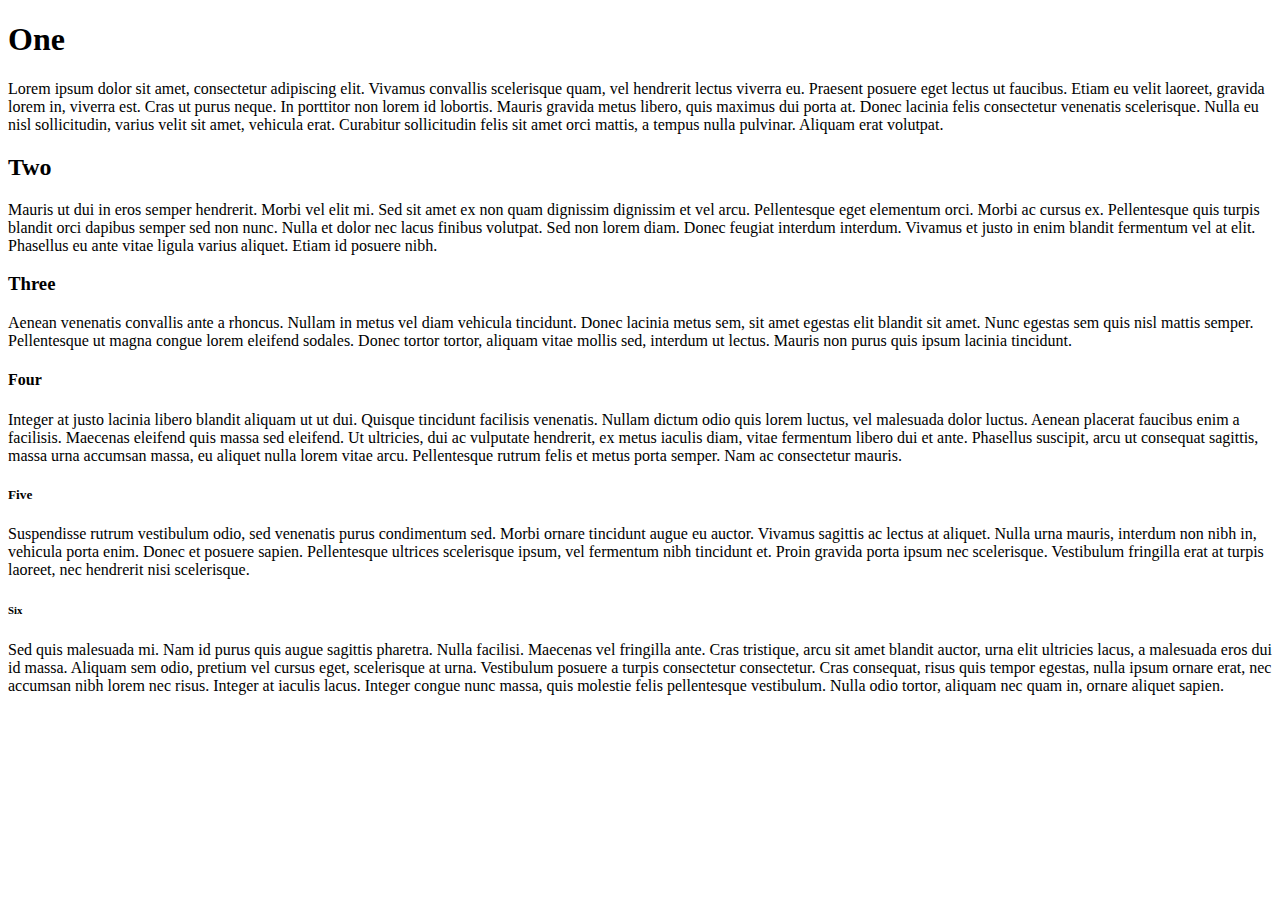
<file: General Practicre/headings.html>
<!DOCTYPE html>

<!-- Demonstrates headings (for chapters, sections, subsections, etc.) -->

<html lang="en">

    <head>
        <title>headings</title>
    </head>

    <body>

        <h1>One</h1>
        <p>
            Lorem ipsum dolor sit amet, consectetur adipiscing elit. Vivamus convallis scelerisque quam, vel hendrerit lectus viverra eu. Praesent posuere eget lectus ut faucibus. Etiam eu velit laoreet, gravida lorem in, viverra est. Cras ut purus neque. In porttitor non lorem id lobortis. Mauris gravida metus libero, quis maximus dui porta at. Donec lacinia felis consectetur venenatis scelerisque. Nulla eu nisl sollicitudin, varius velit sit amet, vehicula erat. Curabitur sollicitudin felis sit amet orci mattis, a tempus nulla pulvinar. Aliquam erat volutpat.
        </p>

        <h2>Two</h2>
        <p>
            Mauris ut dui in eros semper hendrerit. Morbi vel elit mi. Sed sit amet ex non quam dignissim dignissim et vel arcu. Pellentesque eget elementum orci. Morbi ac cursus ex. Pellentesque quis turpis blandit orci dapibus semper sed non nunc. Nulla et dolor nec lacus finibus volutpat. Sed non lorem diam. Donec feugiat interdum interdum. Vivamus et justo in enim blandit fermentum vel at elit. Phasellus eu ante vitae ligula varius aliquet. Etiam id posuere nibh.
        </p>

        <h3>Three</h3>
        <p>
            Aenean venenatis convallis ante a rhoncus. Nullam in metus vel diam vehicula tincidunt. Donec lacinia metus sem, sit amet egestas elit blandit sit amet. Nunc egestas sem quis nisl mattis semper. Pellentesque ut magna congue lorem eleifend sodales. Donec tortor tortor, aliquam vitae mollis sed, interdum ut lectus. Mauris non purus quis ipsum lacinia tincidunt.
        </p>

        <h4>Four</h4>
        <p>
            Integer at justo lacinia libero blandit aliquam ut ut dui. Quisque tincidunt facilisis venenatis. Nullam dictum odio quis lorem luctus, vel malesuada dolor luctus. Aenean placerat faucibus enim a facilisis. Maecenas eleifend quis massa sed eleifend. Ut ultricies, dui ac vulputate hendrerit, ex metus iaculis diam, vitae fermentum libero dui et ante. Phasellus suscipit, arcu ut consequat sagittis, massa urna accumsan massa, eu aliquet nulla lorem vitae arcu. Pellentesque rutrum felis et metus porta semper. Nam ac consectetur mauris.
        </p>

        <h5>Five</h5>
        <p>
            Suspendisse rutrum vestibulum odio, sed venenatis purus condimentum sed. Morbi ornare tincidunt augue eu auctor. Vivamus sagittis ac lectus at aliquet. Nulla urna mauris, interdum non nibh in, vehicula porta enim. Donec et posuere sapien. Pellentesque ultrices scelerisque ipsum, vel fermentum nibh tincidunt et. Proin gravida porta ipsum nec scelerisque. Vestibulum fringilla erat at turpis laoreet, nec hendrerit nisi scelerisque.
        </p>

        <h6>Six</h6>
        <p>
            Sed quis malesuada mi. Nam id purus quis augue sagittis pharetra. Nulla facilisi. Maecenas vel fringilla ante. Cras tristique, arcu sit amet blandit auctor, urna elit ultricies lacus, a malesuada eros dui id massa. Aliquam sem odio, pretium vel cursus eget, scelerisque at urna. Vestibulum posuere a turpis consectetur consectetur. Cras consequat, risus quis tempor egestas, nulla ipsum ornare erat, nec accumsan nibh lorem nec risus. Integer at iaculis lacus. Integer congue nunc massa, quis molestie felis pellentesque vestibulum. Nulla odio tortor, aliquam nec quam in, ornare aliquet sapien.
        </p>

    </body>

</html>
</file>
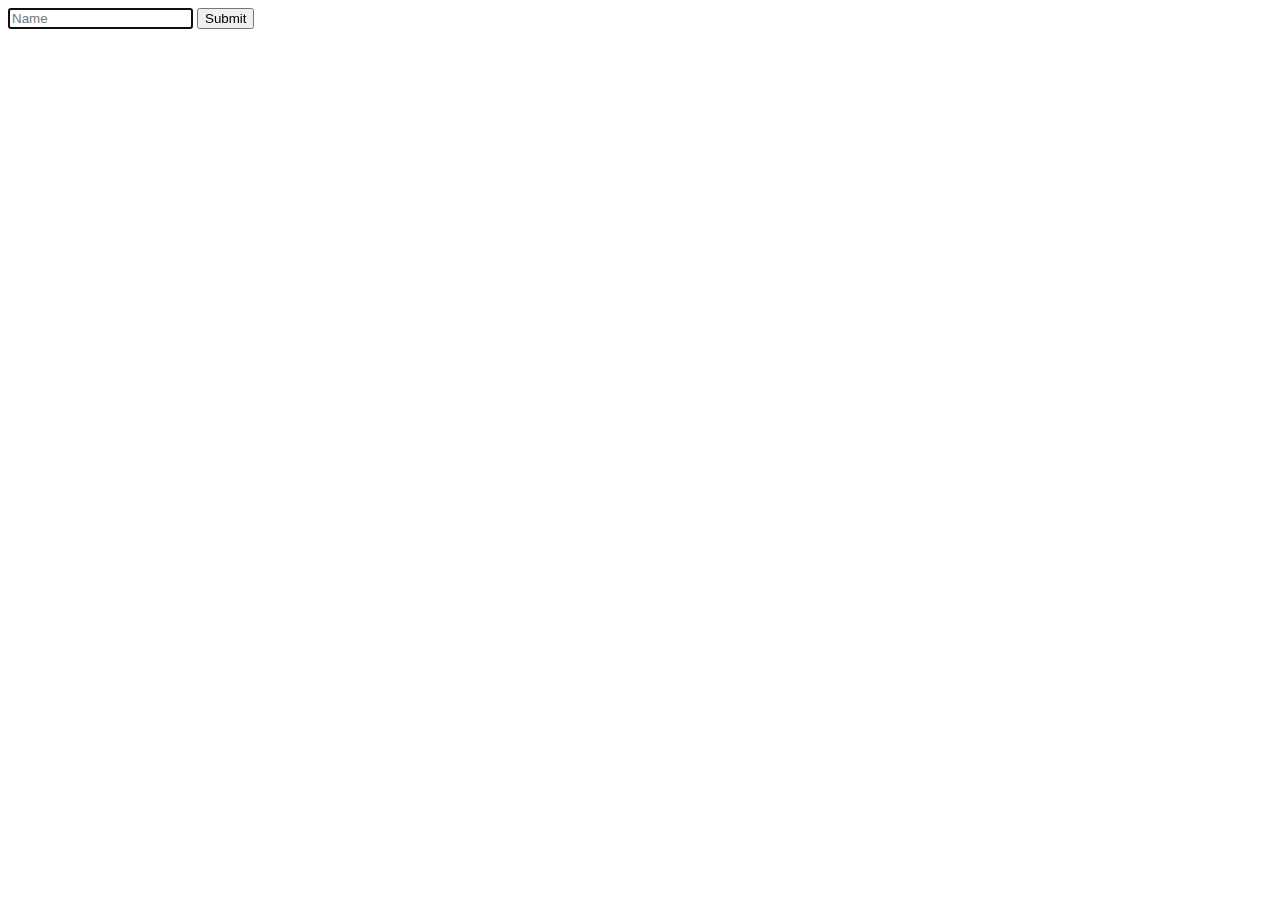
<file: General Practicre/hello1.html>
<!DOCTYPE html>

<!-- Demonstrates onsubmit -->

<html lang="en">
    <head>
        <script>

            function greet()
            {
                alert('hello, ' + document.querySelector('#name').value);
            }

        </script>
        <title>hello</title>
    </head>
    <body>
        <form onsubmit="greet(); return false;">
            <input autocomplete="off" autofocus id="name" placeholder="Name" type="text">
            <input type="submit">
        </form>
    </body>
</html>
</file>
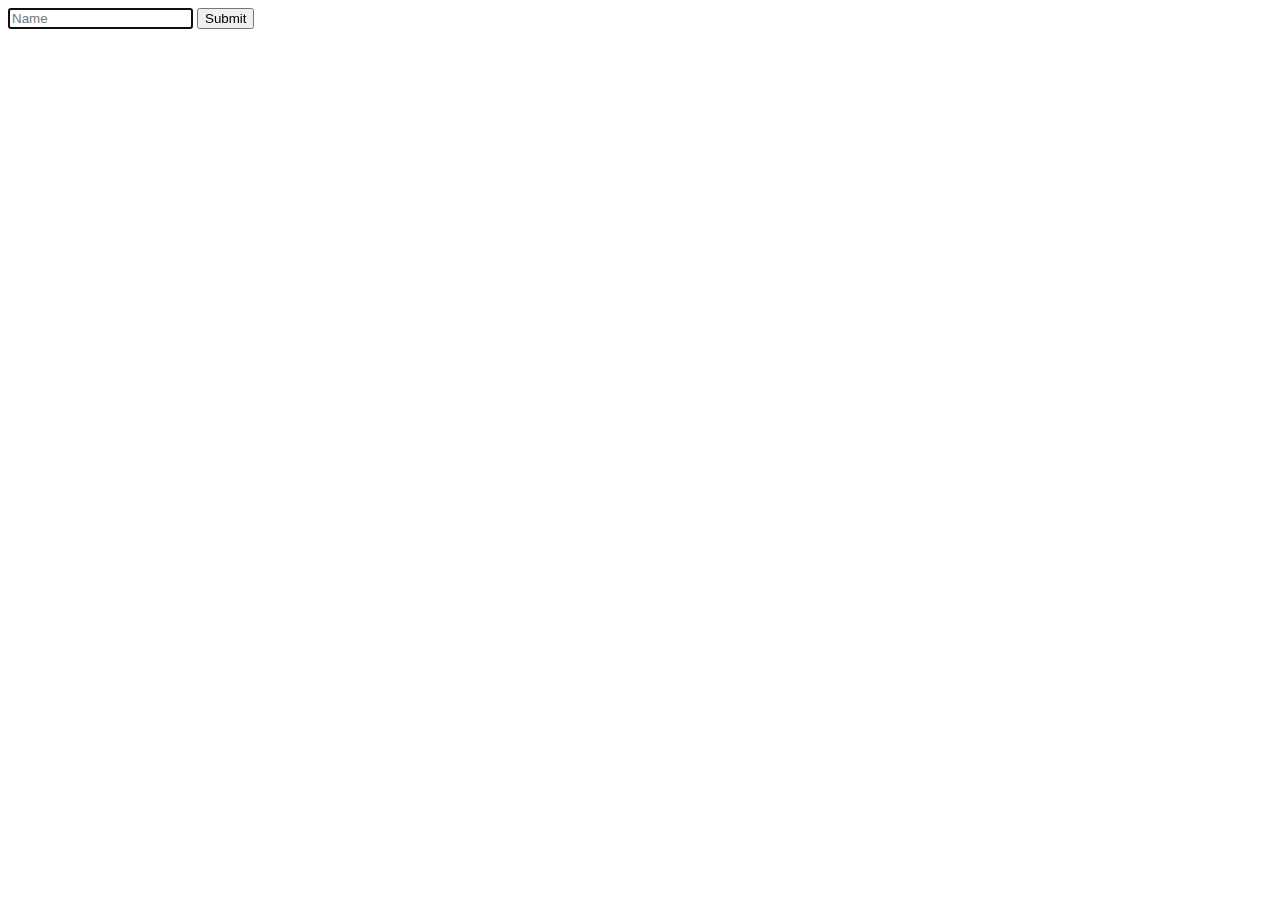
<file: General Practicre/hello2.html>
<!DOCTYPE html>

<!-- Demonstrates addEventListener -->

<html lang="en">
    <head>
        <title>hello</title>
    </head>
    <body>
        <form>
            <input autocomplete="off" autofocus id="name" placeholder="Name" type="text">
            <input type="submit">
        </form>
        <script>

            document.querySelector('form').addEventListener('submit', function(event) {
                alert('hello, ' + document.querySelector('#name').value);
                event.preventDefault();
            });

        </script>
    </body>
</html>
</file>
<file: DMC/style.css>
.body{
    margin: auto;
    text-align: center;
    width: 60%;
}
table {
    border-collapse: collapse;
    width: 80%;
    margin: auto;
  }

  th, td {
    border: 1px solid black;
    padding: 5px;
  }

  th {
    background-color: #ccc;
    text-align: center;
  }

  td {
    text-align: center;
    font-weight: 500;
  }

  .header {
    font-weight: bold;
    text-align: center;
  }

  .data {
    text-align: center;

  }

  .total {
    background-color: #f5f5f5;
    font-weight: bold;
  }

  .remarks {
    background-color: #f5f5f5;
    font-weight: bold;
  }
  .sub_title{
    color:brown;
  }
  .details{
    color: rgba(17, 61, 17, 0.463);
  }
.s_no{
    position: relative;
    float: right;
    right: 100px;
}
img{
    position: relative;
    float: left;
    left: 100px;
}
.group{
    position: relative;
    float: right;
    right: 150px;
}
.title{
    width: 80%;
    margin: auto;
}
.total_marks{
    position: relative;
    float: left;
    left: 30%;
    margin-top: 15px;
}
.marks{
    position: relative;
    float: right;
    right: 9.8%;
}
.marks-t{
    border-collapse:unset;
    width: 255px;
    position: relative;
    
}
.dob{
    position: relative;
    float: left;
    left: 10%;
    margin-top: 15px;
}
.checked{
    position: relative;
    float: left;
    left: 10%;
}
.note{
    position: relative;
    float: left;
    left: 10%;
}
</file>
<file: trivia General Quizzz )/styles.css>
body {
    background-color: #fff;
    color: #212529;
    font-size: 1rem;
    font-weight: 400;
    line-height: 1.5;
    margin: 0;
    text-align: left;
}

.container {
    margin-left: auto;
    margin-right: auto;
    padding-left: 15px;
    padding-right: 15px;
}

.header {
    background-color: #477bff;
    color: #fff;
    margin-bottom: 2rem;
    padding: 2rem 1rem;
    text-align: center;
}

.section {
    padding: 0.5rem 2rem 1rem 2rem;
}

.section:hover {
    background-color: #f5f5f5;
    transition: color 2s ease-in-out, background-color 0.15s ease-in-out;
}

h1 {
    font-family: 'Montserrat', sans-serif;
    font-size: 48px;
}

button, input[type="submit"] {
    background-color: #d9edff;
    border: 1px solid transparent;
    border-radius: 0.25rem;
    font-size: 0.95rem;
    font-weight: 400;
    line-height: 1.5;
    padding: 0.375rem 0.75rem;
    text-align: center;
    transition: color 0.15s ease-in-out, background-color 0.15s ease-in-out, border-color 0.15s ease-in-out, box-shadow 0.15s ease-in-out;
    vertical-align: middle;
}


input[type="text"] {
    line-height: 1.8;
    width: 25%;
}

input[type="text"]:hover {
    background-color: #f5f5f5;
    transition: color 2s ease-in-out, background-color 0.15s ease-in-out;
}
.sub-button {
    margin-left: 50%;

}
</file>
